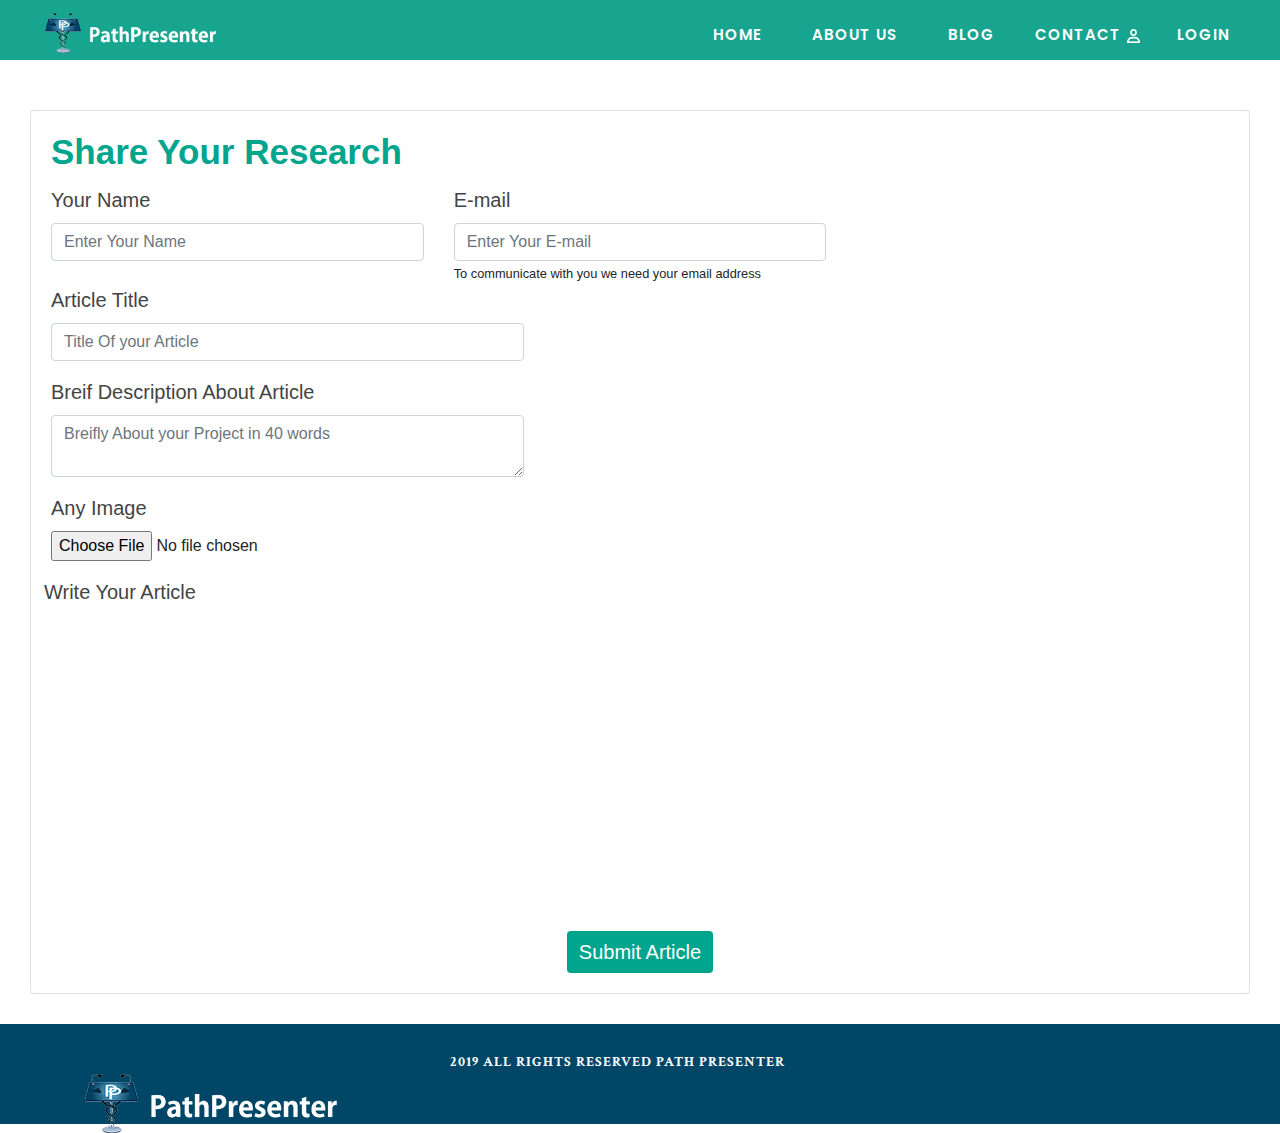
<file: blog.html>
<!DOCTYPE html>
<html lang="en">

<head>
    <meta charset="utf-8">
    <meta name="viewport" content="width=device-width, initial-scale=1, shrink-to-fit=no">
    <meta name="description" content="">
    <meta name="author" content="">
    <title>Blog</title>
    <link rel="shortcut icon" href="img/fave.png">
    <link rel="stylesheet" href="./css/slider.min.css">
    <!-- Bootstrap core CSS -->

    <link href="css/bootstrap.min.css" rel="stylesheet">
    <!-- Custom styles for this template -->
    <link href="css/icons.css" rel="stylesheet">
    <link href="css/custom.css" rel="stylesheet">
    <link href="css/slick.css" rel="stylesheet">
    <link href="css/animate.min.css" rel="stylesheet">
    <link href="css/owl.carousel.min.css" rel="stylesheet">
    <link rel="stylesheet" href="./css/blog.css">
    <!-- Quill text editor -->
    <link href="https://cdn.quilljs.com/1.3.6/quill.snow.css" rel="stylesheet">
</head>

<body>
    <div>
        <div class="pathpresenter">
            <header>
                <!-- Navigation -->
                <nav class="navbar navbar-expand-lg navbar-dark " id="mainNav">
                    <div class="container"> <a class="navbar-brand js-scroll-trigger" href="#page-top"><img src="img/brand.png"></a>
                        <button class="navbar-toggler navbar-toggler-right" type="button" data-toggle="collapse"
                            data-target="#navbarResponsive" aria-controls="navbarResponsive" aria-expanded="false"
                            aria-label="Toggle navigation"> <i class="icofont-navigation-menu"></i> </button>
                        <div class="collapse navbar-collapse" id="navbarResponsive">
                            <ul class="navbar-nav text-uppercase ml-auto">
                                <li class="nav-item"> <a href="#" class="nav-item  nav-link">HOME</a></li>
                                <li class="nav-item"><a href="#" class="nav-item  nav-link">About Us</a> </li>
                                <li class="nav-item"><a href="./blog.html" class="nav-item  nav-link">Blog</a> </li>
                                <li class="nav-item"> <a href="#" class="nav-item  nav-link">Contact</a></li>
                                <li class="nav-item"> <a href="#" class="nav item  nav-link" data-toggle="modal"
                                        data-target="#login">login </a></li>
                            </ul>
                        </div>
                    </div>
                </nav>

                <!-- Header -->
            </header>
        </div>
        <!--- artcles display-->
        <div class="display row no-gutters" id="articles">

        </div>

        <div class="blog">
            <div class="card">
                <div class="card-body">
                    <h5 class="card-title">Share Your Research</h5>
                    <form class="row" name='article' id="article" onsubmit=" event.preventDefault()  ; return  validateArticle();">

                        <div class="col-4">
                            <label for="AuthorName">Your Name</label>
                            <input class="form-control" name='aname' id="AuthorName" type="text" placeholder="Enter Your Name" />
                        </div>
                        <div class="col-4">
                            <label for="">E-mail </label>
                            <input class="form-control" name="email" type="Email" placeholder="Enter Your E-mail" />
                            <small>To communicate with you we need your email address</small>
                        </div>
                        <div class="w-100 col-5 ">
                            <label for="">Article Title </label>
                            <input class="form-control" name="title" type="text" placeholder="Title Of your Article" />
                        </div>
                        <div class="w-100">
                            <div class="col-5 mt-3">
                                <label for="breif-description">Breif Description About Article</label>
                                <textarea class="form-control" name="breifd" id="breif-description" type="text"
                                    placeholder="Breifly About your Project in 40 words"></textarea>
                            </div>
                            <div class="col-5 mt-3">
                                <label for="exampleFormControlFile1">Any Image</label>
                                <input type="file" name="file" class="form-control-file" id="exampleFormControlFile1">
                            </div>
                        </div>
                        <div class="w-100 mt-3 ml-2">
                            <label for="textareacontent" id='textarea-heading'> Write Your Article </label>
                            <div id="editor">

                            </div>
                        </div>
                        <div class="w-100 mt-3 text-center">
                            <button class="btn btn-primary" id="card-button" href="#" data-toggle="modal" data-target="#submissionModal">Submit
                                Article</button>
                        </div>

                    </form>
 <!-- Radiology viewer and PP Viewer skype images-->
                </div>
            </div>
        </div>
        <div class="footer">
            <div class="container">
                <div class="row">
                    <div class="col-md-12 col-lg-4">
                        <div class="footer-log-left"> <a href=""> <img src="img/footer-logo.png"></a> </div>
                    </div>
                    <div class="col-8">
                        <div>
                            <h6 class="declaration">2019 ALL RIGHTS RESERVED PATH PRESENTER </h6>
                        </div>
                    </div>
                </div>
            </div>
        </div>

        <!-- Modal -->
        <div class="modal fade" id="submissionModal" tabindex="-1" role="dialog" aria-labelledby="exampleModalLabel"
            aria-hidden="true">
            <div class="modal-dialog" role="document">
                <div class="modal-content">
                    <div class="modal-header">
                        <h5 class="modal-title" id="exampleModalLabel">Congratulation! </h5>
                    </div>
                    <div class="modal-body">
                        <p>Your Article is under review. Once review is completed, your article get posted and you get
                            a e-mail confirming the same!
                        </p>
                    </div>
                    <div class="modal-footer">
                        <button type="button" id="submit" class="btn btn-secondary" data-dismiss="modal">Okay!</button>
                    </div>
                </div>
            </div>
        </div>


        <script src="js/jquery.min.js"></script>
        <script src="js/bootstrap.bundle.min.js"></script>
        <!-- Custom scripts for this template -->
        <script src="./js/blog.js"></script>
        <!-- Include the Quill library -->
        <script src="https://cdn.quilljs.com/1.3.6/quill.js"></script>
        <!-- Initialize Quill editor -->
        <script>
            var quill = new Quill('#editor', {
                modules: {
                    toolbar: [
                        [{
                            header: [1, 2, false]
                        }],
                        ['bold', 'italic', 'underline'],
                        ['image', 'code-block'],

                    ]
                },
                theme: 'snow'
            });
        </script>
</body>

</html>
</file>
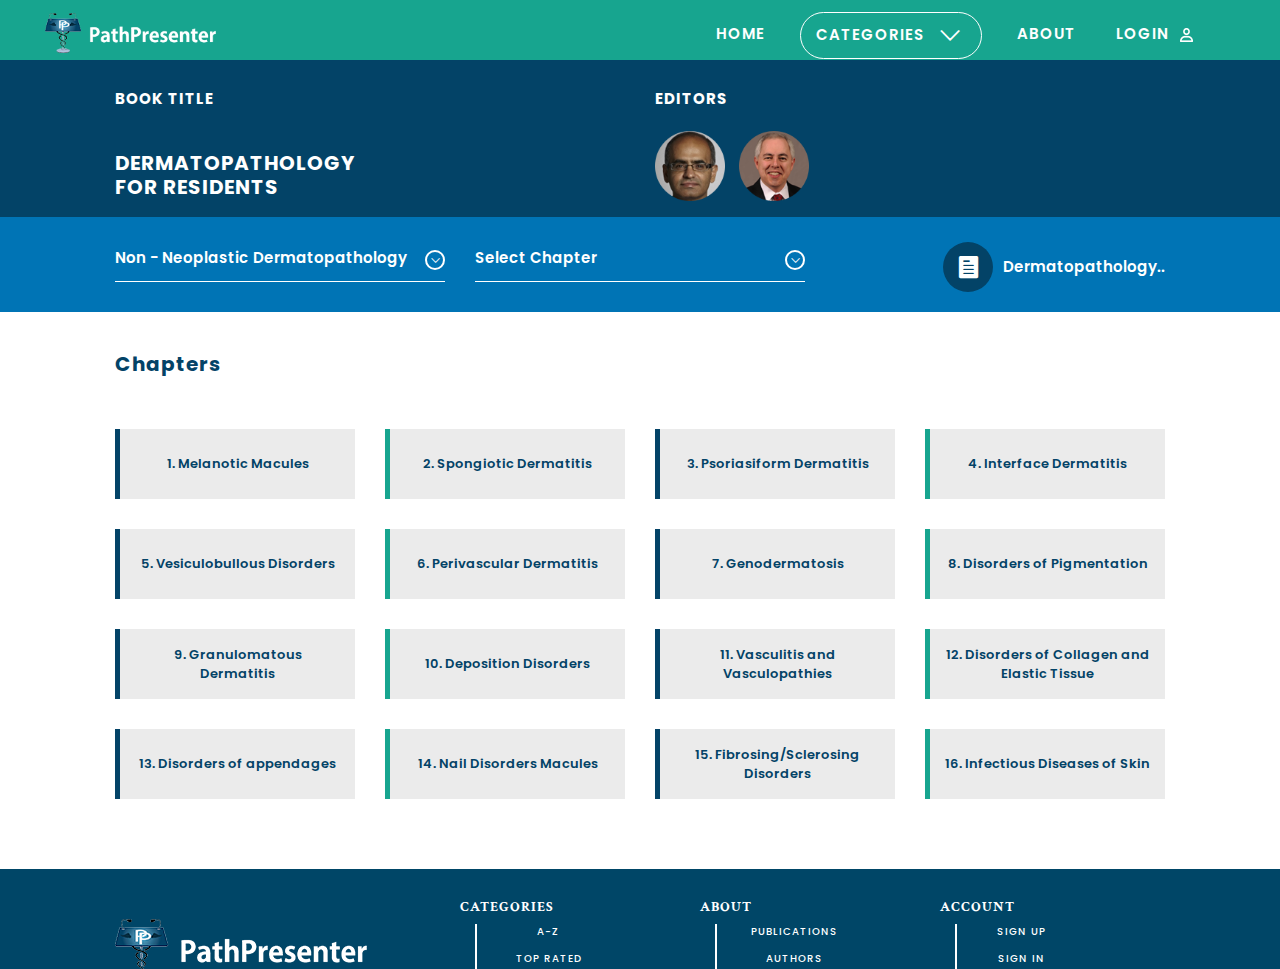
<file: path-presenter-chapter.html>
<!DOCTYPE html>
<html lang="en">
<head>
<meta charset="utf-8">
<meta name="viewport" content="width=device-width, initial-scale=1, shrink-to-fit=no">
<meta name="description" content="">
<meta name="author" content="">
<title>PathPresenter</title>
<link rel="shortcut icon" href="img/fave.png" >

<!-- Bootstrap core CSS -->
<link rel="stylesheet" href="https://use.fontawesome.com/releases/v5.6.3/css/all.css" integrity="sha384-UHRtZLI+pbxtHCWp1t77Bi1L4ZtiqrqD80Kn4Z8NTSRyMA2Fd33n5dQ8lWUE00s/" crossorigin="anonymous">
<link href="css/bootstrap.min.css" rel="stylesheet">
<!-- Custom styles for this template -->
<link href="css/icons.css" rel="stylesheet">
<link href="css/custom.css" rel="stylesheet">
<link href="css/slick.css" rel="stylesheet">
<link href="css/animate.min.css" rel="stylesheet">
<link href="css/owl.carousel.min.css" rel="stylesheet">
<link href="css/select.css" rel="stylesheet">
</head>

<body>
<div class="pathpresenter">
  <header> 
    <!-- Navigation -->
    <nav class="navbar navbar-expand-lg navbar-dark " id="mainNav">
      <div class="container"> <a class="navbar-brand js-scroll-trigger" href="#page-top"><img src="img/brand.png"></a>
        <button class="navbar-toggler navbar-toggler-right" type="button" data-toggle="collapse" data-target="#navbarResponsive" aria-controls="navbarResponsive" aria-expanded="false" aria-label="Toggle navigation"> <i class="icofont-navigation-menu"></i> </button>
        <div class="collapse navbar-collapse" id="navbarResponsive">
          <ul class="navbar-nav text-uppercase ml-auto">
            <li class="nav-item"> <a href="#" class="nav-item  nav-link">HOME</a></li>
            <li class="nav-item dropdown"> <a href="#" class="nav-link dropdown-toggle " id="navbarDropdown" role="button" data-toggle="dropdown" aria-haspopup="true" aria-expanded="false">Categories</a>
              <div class="dropdown-menu" aria-labelledby="navbarDropdown"> <a href="#" class="dropdown-item">Divisão Militar</a> <a href="#" class="dropdown-item">Divisão Cor</a> <a href="#" class="dropdown-item">Aplicações </a> </div>
            </li>
            <li class="nav-item"> <a href="#" class="nav-item  nav-link">about</a></li>
            <li class="nav-item"> <a href="#" class="nav item  nav-link" data-toggle="modal" data-target="#login">login </a></li>
            <li class="nav-item"> <a href="#" class="nav item  nav-link">
              <div class="search-box">
                <input type="text" placeholder="Search" class="input">
                <div class="btn"> <i class="fa fa-search" aria-hidden="true"></i> </div>
              </div>
              </a></li>
          </ul>
        </div>
      </div>
    </nav>
    
    <!-- Header --> 
  </header>
  
  <!-- subhead -->
  <div class="inner-banner ">
    <div class="container">
      <div class="row">
        <div class="col-md-6 col-sm-6 ">
          <h6> BOOK TITLE </h6>
          <h3> Dermatopathology <br>
            for Residents </h3>
        </div>
        <div class="col-md-6 col-sm-6 ">
          <h6> EDITORS </h6>
          <div class="path-presents-auther"> <a href=""> <img src="img/auther1.png"></a> <a href=""> <img src="img/auther2.png"></a> </div>
        </div>
      </div>
    </div>
  </div>
  <div class="editer-bx pading-top-25">
    <div class="container">
      <div class="row">
        <div class="col-md-4 col-sm-6 "> 
          <!-- subhead    <div class="dropdown search">
        <button class="btn btn-default dropdown-toggle" type="button" id="menu1" data-toggle="dropdown">Tutorials
          <span class="caret"></span></button>
        <ul class="dropdown-menu" role="menu" aria-labelledby="menu1">
          <li role="presentation"><a role="menuitem" tabindex="-1" href="#">HTML</a></li>
          <li role="presentation"><a role="menuitem" tabindex="-1" href="#">CSS</a></li>
          <li role="presentation"><a role="menuitem" tabindex="-1" href="#">JavaScript</a></li>
          <li role="presentation" class="divider"></li>
          <li role="presentation"><a role="menuitem" tabindex="-1" href="#">About Us</a></li>
        </ul>
      </div> -->
          <select id="mounth">
            <option value="hide">Non - Neoplastic Dermatopathology</option>
            <option value="january" rel="icon-temperature">January</option>
            <option value="february">February</option>
            <option value="march">March</option>
            <option value="april">April</option>
          </select>
        </div>
        <div class="col-md-4 col-sm-6  "> 
          <!-- subhead    <div class="b-select-wrap">
          <select class="form-control b-select">
            <option>Gender</option>
            <option>Male</option>
            <option>Female</option>
          </select>
        </div> -->
          <select id="mounth">
            <option value="hide">Select Chapter</option>
            <option value="january" rel="icon-temperature">January</option>
            <option value="february">February</option>
            <option value="march">March</option>
            <option value="april">April</option>
          </select>
        </div>
        <div class="col-md-4 col-sm-12  ">
          <div class="download-bk"> <a href="#" data-toggle="modal" data-target="#largeModal"> <i class="icofont-page"></i> Dermatopathology.. </a> </div>
        </div>
      </div>
    </div>
  </div>
  <div class="path-presents-chapter">
    <div class="container">
      <div class="row  ">
        <div class="col-md-6 col-sm-6 col-8">
          <h4> Chapters </h4>
        </div>
        <div class="col-md-6 col-sm-6 col-4">
          <div class="grid-views"> <a href=""> <i class="fas fa-bars"></i></a> <a href=""> <i class="fas fa-th"></i></a> </div>
        </div>
        <div class="chapter-box">
          <ul>
            <li class="col-md-3 col-sm-4 col-6"> <a href=""> 1. Melanotic Macules </a></li>
            <li class="col-md-3 col-sm-4 col-6"> <a href=""> 2. Spongiotic Dermatitis </a></li>
            <li class="col-md-3 col-sm-4 col-6"> <a href=""> 3. Psoriasiform Dermatitis </a></li>
            <li class="col-md-3 col-sm-4 col-6"> <a href=""> 4. Interface Dermatitis </a></li>
            <li class="col-md-3 col-sm-4 col-6"> <a href=""> 5. Vesiculobullous Disorders </a></li>
            <li class="col-md-3 col-sm-4 col-6"> <a href=""> 6. Perivascular Dermatitis </a></li>
            <li class="col-md-3 col-sm-4 col-6"> <a href=""> 7. Genodermatosis </a></li>
            <li class="col-md-3 col-sm-4 col-6"> <a href=""> 8. Disorders of Pigmentation </a></li>
            <li class="col-md-3 col-sm-4 col-6"> <a href=""> 9. Granulomatous Dermatitis </a></li>
            <li class="col-md-3 col-sm-4 col-6"> <a href=""> 10. Deposition Disorders </a></li>
            <li class="col-md-3 col-sm-4 col-6"> <a href=""> 11. Vasculitis and Vasculopathies </a></li>
            <li class="col-md-3 col-sm-4 col-6"> <a href=""> 12. Disorders of Collagen 
              and Elastic Tissue </a></li>
            <li class="col-md-3 col-sm-4 col-6"> <a href=""> 13. Disorders of appendages </a></li>
            <li class="col-md-3 col-sm-4 col-6"> <a href=""> 14. Nail Disorders Macules </a></li>
            <li class="col-md-3 col-sm-4 col-6"> <a href=""> 15. Fibrosing/Sclerosing 
              Disorders</a></li>
            <li class="col-md-3 col-sm-4 col-6"> <a href=""> 16. Infectious Diseases of Skin </a></li>
          </ul>
        </div>
      </div>
    </div>
  </div>
  
  <!-- large modal -->
  <div class="modal fade " id="largeModal" tabindex="-1" role="dialog" aria-labelledby="basicModal" aria-hidden="true">
    <div class="modal-dialog modal-lg  ">
      <div class="modal-content custom-sty">
        <div class="path-presents-popup">
          <div class="modal-header">
            <button type="button" class="close" data-dismiss="modal" aria-label="Close"> <span aria-hidden="true"><i class="icofont-close-circled"></i></span> </button>
            <div class="popup-flex-tp">
              <h2> <img src="img/auther1.png"> Dermatopathology for Residents <br>
                by Raj </h2>
            </div>
          </div>
          <div class="popup-search">
            <div class="input-group stylish-input-group">
              <input type="text" class="form-control"  placeholder="Search" >
              <span class="input-group-addon">
              <button type="submit"> <span class="icofont-search-1"></span> </button>
              </span> </div>
          </div>
          <div class="panel-group" id="accordion" role="tablist" aria-multiselectable="true">
            <div class="panel panel-default">
              <div class="panel-heading" role="tab" id="headingOne">
                <h4 class="panel-title"> <a role="button" data-toggle="collapse" data-parent="#accordion" href="#collapseOne" aria-expanded="true" aria-controls="collapseOne"> <i class="icofont-plus"></i> Non-Neoplastic Dermatopathology </a> <a href="" class="external-link"> <span class="icofont-external-link"> </span></a> </h4>
              </div>
              <div id="collapseOne" class="panel-collapse collapse show" role="tabpanel" aria-labelledby="headingOne">
                <div class="panel-body">
                  <ul>
                    <li> <a href=""> fgsrgregre </a></li>
                    <li> <a href=""> 2. Interface Dermatitis</a></li>
                    <li> <a href=""> 3. Vesiculobullous Disorders</a></li>
                    <li> <a href=""> 4. Perivascular Dermatitis</a></li>
                  </ul>
                </div>
              </div>
            </div>
            <div class="panel panel-default">
              <div class="panel-heading" role="tab" id="headingTwo">
                <h4 class="panel-title"> <a class="collapsed" role="button" data-toggle="collapse" data-parent="#accordion" href="#collapseTwo" aria-expanded="false" aria-controls="collapseTwo"> <i class="icofont-plus"></i> Neoplastic Dermatopathology </a> <a href="" class="external-link"> <span class="icofont-external-link"> </span></a> </h4>
              </div>
              <div id="collapseTwo" class="panel-collapse collapse" role="tabpanel" aria-labelledby="headingTwo">
                <div class="panel-body">
                  <ul>
                    <li> <a href=""> fgsrgregre </a></li>
                    <li> <a href=""> 2. Interface Dermatitis</a></li>
                    <li> <a href=""> 3. Vesiculobullous Disorders</a></li>
                    <li> <a href=""> 4. Perivascular Dermatitis</a></li>
                  </ul>
                </div>
              </div>
            </div>
          </div>
          <!-- panel-group --> 
          
        </div>
      </div>
    </div>
  </div>
  
  <!-- subhead --> 
  
  <!-- footer start -->
  <div class="footer">
    <div class="container">
      <div class="row">
        <div class="col-md-12 col-lg-4">
          <div class="footer-log-left"> <a href=""> <img src="img/footer-logo.png"></a> </div>
        </div>
        <div class="col-md-12 col-lg-8">
          <div class="row">
            <div class="col-md-4 col-sm-4">
              <h6> Categories</h6>
              <ul>
                <li> <a href=""> A-Z </a> </li>
                <li> <a href=""> Top rated</a> </li>
                <li> <a href=""> Featured</a> </li>
                <li> <a href=""> REcommandations</a> </li>
              </ul>
            </div>
            <div class="col-md-4 col-sm-4">
              <h6> ABOUT </h6>
              <ul>
                <li> <a href=""> Publications</a> </li>
                <li> <a href=""> AUTHORS </a> </li>
                <li> <a href="">Privacy POlicy </a> </li>
                <li> <a href=""> Terms & Conditions </a> </li>
              </ul>
            </div>
            <div class="col-md-4 col-sm-4">
              <h6> Account</h6>
              <ul>
                <li> <a href=""> SIGN UP </a> </li>
                <li> <a href=""> SIGN IN </a> </li>
                <li> <a href=""> HELP</a> </li>
                <li> <a href=""> RCustomer Care</a> </li>
              </ul>
            </div>
            <div class="col-md-12">
              <div class="reserved">
                <p> 2018 all rights reserved path presenter </p>
                <a href="" id="backtotop"> BAck to home <i class="icofont-simple-up"></i> </a> </div>
            </div>
          </div>
        </div>
      </div>
    </div>
  </div>
  
  <!-- large modal login-->
  <div class="modal fade login " id="login" tabindex="-1" role="dialog" aria-labelledby="basicModal" aria-hidden="true">
    <div class="modal-dialog modal-lg  ">
      <div class="modal-dialog modal-lg login-outer  ">
        <div class="modal-content">
          <div class="row">
            <div class="col-md-5 left-login">
              <h2> Login</h2>
              <p> Get Bonus <br>
                Subscription <br>
                With Premium.</p>
            </div>
            <div class="col-md-7 log-in-white">
              <div class="login-form-s">
                <form>
                  <div class="group">
                    <input type="text">
                    <span class="highlight"></span><span class="bar"></span>
                    <label>Enter Email/ Mobile number</label>
                  </div>
                  <div class="group">
                    <input type="email">
                    <span class="highlight"></span><span class="bar"></span>
                    <label>Enter Password</label>
                    <a class="forgot-pass" href="#"> Forgot? </a> </div>
                  <button type="button" class="button buttonBlue"> Login </button>
                  <a href="" class="sign-up"> New to PathPresenter ? Sign up </a>
                </form>
              </div>
              <h3> Login with social media</h3>
              <div class="omb_socialButtons"> <a href="#" class="btn btn-lg btn-block omb_btn-facebook"> <i class="icofont-facebook"></i> <span class="hidden-xs">Facebook</span> </a> <a href="#" class="btn btn-lg btn-block omb_btn-twitter"> <i class="icofont-twitter"></i> <span class="hidden-xs">Twitter</span> </a> <a href="#" class="btn btn-lg btn-block omb_btn-google"> <i class="icofont-google-plus"></i> <span class="hidden-xs">Google+</span> </a> </div>
            </div>
          </div>
        </div>
      </div>
    </div>
  </div>
  
  <!-- maindiv-close --> 
</div>
<!-- maindiv-close --> 
<!-- Bootstrap core JavaScript --> 
<script src="js/jquery.min.js"></script> 
<script src="js/bootstrap.bundle.min.js"></script> 
<!-- Custom scripts for this template --> 

<script src="js/slick.min.js"></script> 
<script src="js/slick-animation.min.js"></script> 
<script src="js/owl.carousel.min.js"></script> 
<script src="js/custom.js"></script>
</body>
</html>
</file>
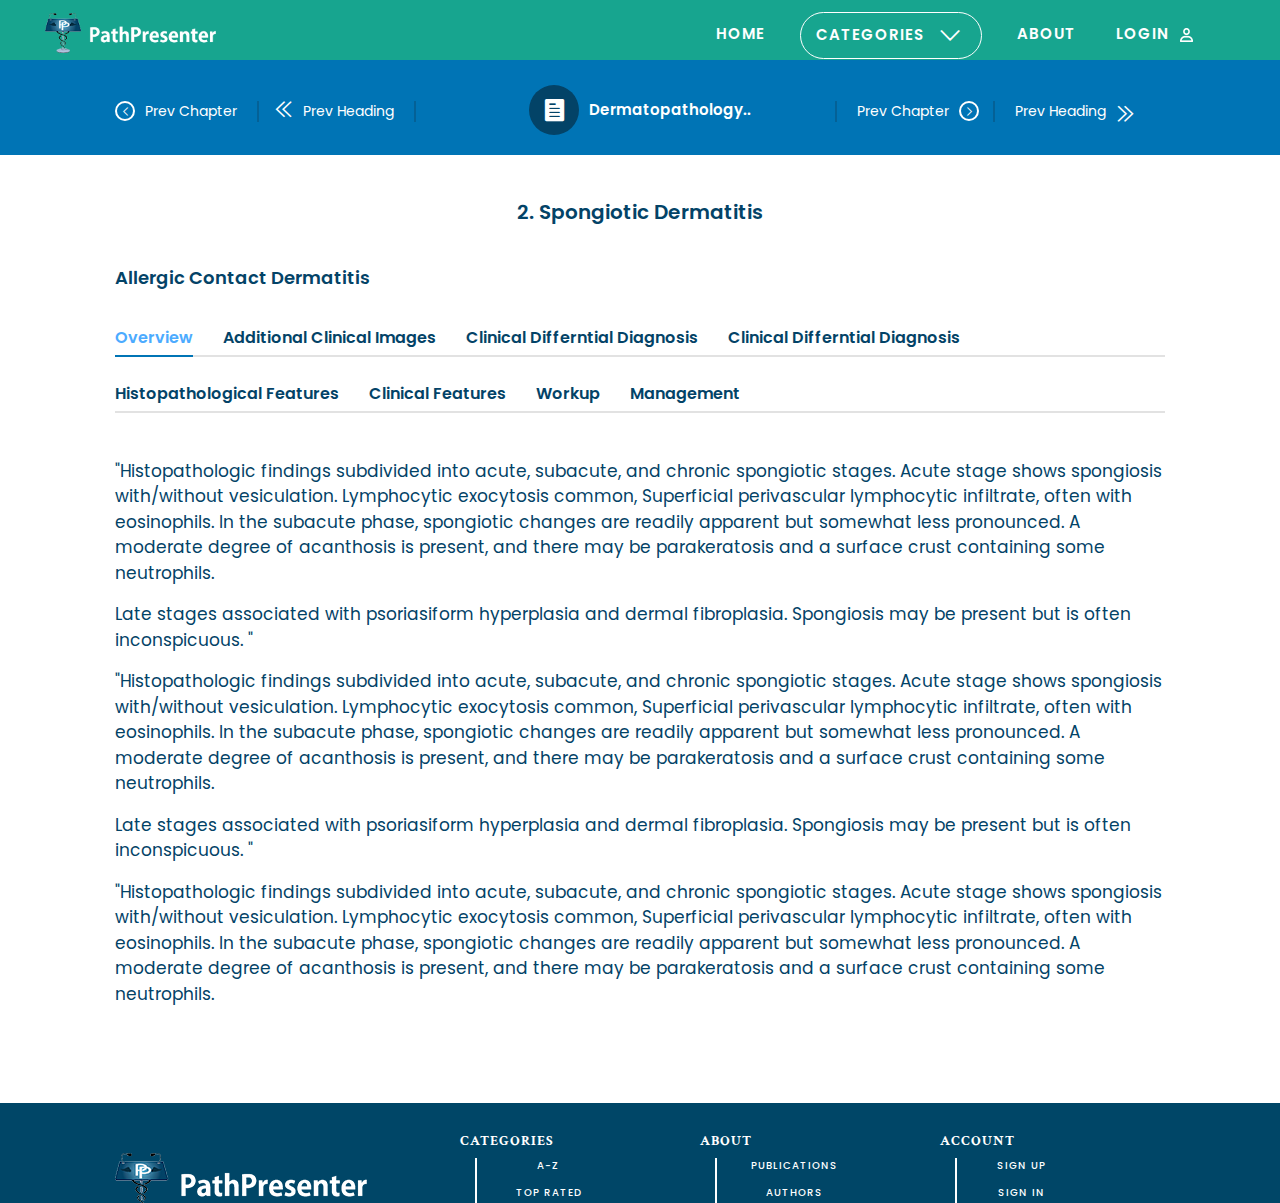
<file: path-resenter-details.html>
<!DOCTYPE html>
<html lang="en">
<head>
<meta charset="utf-8">
<meta name="viewport" content="width=device-width, initial-scale=1, shrink-to-fit=no">
<meta name="description" content="">
<meta name="author" content="">
<title>PathPresenter</title>
<link rel="shortcut icon" href="img/fave.png" >

<!-- Bootstrap core CSS -->
<link rel="stylesheet" href="https://use.fontawesome.com/releases/v5.6.3/css/all.css" integrity="sha384-UHRtZLI+pbxtHCWp1t77Bi1L4ZtiqrqD80Kn4Z8NTSRyMA2Fd33n5dQ8lWUE00s/" crossorigin="anonymous">
<link href="css/bootstrap.min.css" rel="stylesheet">
<!-- Custom styles for this template -->
<link href="css/icons.css" rel="stylesheet">
<link href="css/custom.css" rel="stylesheet">
<link href="css/slick.css" rel="stylesheet">
<link href="css/animate.min.css" rel="stylesheet">
<link href="css/owl.carousel.min.css" rel="stylesheet">
<link href="css/select.css" rel="stylesheet">
</head>

<body>
<div class="pathpresenter">
  <header> 
    <!-- Navigation -->
    <nav class="navbar navbar-expand-lg navbar-dark " id="mainNav">
      <div class="container"> <a class="navbar-brand js-scroll-trigger" href="#page-top"><img src="img/brand.png"></a>
        <button class="navbar-toggler navbar-toggler-right" type="button" data-toggle="collapse" data-target="#navbarResponsive" aria-controls="navbarResponsive" aria-expanded="false" aria-label="Toggle navigation"> <i class="icofont-navigation-menu"></i> </button>
        <div class="collapse navbar-collapse" id="navbarResponsive">
          <ul class="navbar-nav text-uppercase ml-auto">
            <li class="nav-item"> <a href="#" class="nav-item  nav-link">HOME</a></li>
            <li class="nav-item dropdown"> <a href="#" class="nav-link dropdown-toggle " id="navbarDropdown" role="button" data-toggle="dropdown" aria-haspopup="true" aria-expanded="false">Categories</a>
              <div class="dropdown-menu" aria-labelledby="navbarDropdown"> <a href="#" class="dropdown-item">Divisão Militar</a> <a href="#" class="dropdown-item">Divisão Cor</a> <a href="#" class="dropdown-item">Aplicações </a> </div>
            </li>
            <li class="nav-item"> <a href="#" class="nav-item  nav-link">about</a></li>
            <li class="nav-item"> <a href="#" class="nav item  nav-link" data-toggle="modal" data-target="#login">login </a></li>
            <li class="nav-item"> <a href="#" class="nav item  nav-link">
              <div class="search-box">
                <input type="text" placeholder="Search" class="input">
                <div class="btn"> <i class="fa fa-search" aria-hidden="true"></i> </div>
              </div>
              </a></li>
          </ul>
        </div>
      </div>
    </nav>
    
    <!-- Header --> 
  </header>
  <div class="editer-bx p-p-d pading-top-25">
    <div class="container">
      <div class="row">
        <div class="col-md-4 col-sm-12  ">
          <div class="prevnext">
            <ul>
              <li > <a href="" class="next-arw"> Prev Chapter </a></li>
              <li > <a href="" class="next-arw-two"> Prev Heading </a></li>
            </ul>
          </div>
        </div>
        <div class="col-md-4 col-sm-12  ">
          <div class="download-bk center"> <a href="#" data-toggle="modal" data-target="#largeModal"> <i class="icofont-page"></i> Dermatopathology.. </a> </div>
        </div>
        <div class="col-md-4 col-sm-12  ">
          <div class="prevnext right">
            <ul>
              <li > <a href="" class="next-arw"> Prev Chapter </a></li>
              <li > <a href="" class="next-arw-two"> Prev Heading </a></li>
            </ul>
          </div>
        </div>
      </div>
    </div>
  </div>
  <div class="path-presents-cdetails">
    <div class="container">
      <div class="row  ">
        <div class="col-md-12">
          <h4> 2. Spongiotic Dermatitis</h4>
          <h5> Allergic Contact Dermatitis </h5>
        </div>
        <div class="tabs-chapters">
          <div class="col-md-12">
            <ul class="nav nav-pills mb-3" id="pills-tab" role="tablist">
              <li class="nav-item"> <a class="nav-link active" id="showall-tab" data-toggle="pill" href="#showall" role="tab" aria-controls="showall" aria-selected="true">Overview</a> </li>
              <li class="nav-item"> <a class="nav-link" id="Cars-tab" data-toggle="pill" href="#Cars" role="tab" aria-controls="Cars" aria-selected="false"> Additional Clinical Images </a> </li>
              <li class="nav-item"> <a class="nav-link" id="City-tab" data-toggle="pill" href="#City" role="tab" aria-controls="City" aria-selected="false">Clinical Differntial Diagnosis</a> </li>
              <li class="nav-item"> <a class="nav-link" id="City-tab" data-toggle="pill" href="#City2" role="tab" aria-controls="City" aria-selected="false">Clinical Differntial Diagnosis</a> </li>
            </ul>
            <ul class="nav nav-pills mb-3" id="pills-tab" role="tablist">
              <li class="nav-item"> <a class="nav-link" id="Cars-tab" data-toggle="pill" href="#Cars" role="tab" aria-controls="Cars" aria-selected="false"> Histopathological Features </a> </li>
              <li class="nav-item"> <a class="nav-link" id="City-tab" data-toggle="pill" href="#City" role="tab" aria-controls="City" aria-selected="false">Clinical Features</a> </li>
              <li class="nav-item"> <a class="nav-link" id="City-tab" data-toggle="pill" href="#City2" role="tab" aria-controls="City" aria-selected="false">Workup</a> </li>
              <li class="nav-item"> <a class="nav-link" id="City-tab" data-toggle="pill" href="#City2" role="tab" aria-controls="City" aria-selected="false">Management</a> </li>
            </ul>
          </div>
          <div class="tab-content" id="pills-tabContent">
            <div class="tab-pane fade show active" id="showall" role="tabpanel" aria-labelledby="showall-tab">
              <div class=" col-md-12">
                <p> "Histopathologic findings subdivided into acute, subacute, and chronic spongiotic stages. Acute stage shows spongiosis with/without vesiculation. Lymphocytic exocytosis common, Superficial perivascular lymphocytic infiltrate, often with eosinophils. In the subacute phase, spongiotic changes are readily apparent but somewhat less pronounced. A moderate degree of acanthosis is present, and there may be parakeratosis and a surface crust containing some neutrophils.</p>
                <p>Late stages associated with psoriasiform hyperplasia and dermal fibroplasia. Spongiosis may be present but is often inconspicuous. "</p>
                <p>"Histopathologic findings subdivided into acute, subacute, and chronic spongiotic stages. Acute stage shows spongiosis with/without vesiculation. Lymphocytic exocytosis common, Superficial perivascular lymphocytic infiltrate, often with eosinophils. In the subacute phase, spongiotic changes are readily apparent but somewhat less pronounced. A moderate degree of acanthosis is present, and there may be parakeratosis and a surface crust containing some neutrophils.</p>
                <p>Late stages associated with psoriasiform hyperplasia and dermal fibroplasia. Spongiosis may be present but is often inconspicuous. " </p>
              </div>
              <div class=" col-md-12">
                <p> "Histopathologic findings subdivided into acute, subacute, and chronic spongiotic stages. Acute stage shows spongiosis with/without vesiculation. Lymphocytic exocytosis common, Superficial perivascular lymphocytic infiltrate, often with eosinophils. In the subacute phase, spongiotic changes are readily apparent but somewhat less pronounced. A moderate degree of acanthosis is present, and there may be parakeratosis and a surface crust containing some neutrophils.</p>
              </div>
            </div>
            <div class="tab-pane fade" id="Cars" role="tabpanel" aria-labelledby="Cars-tab">
              <div class=" col-md-12">
                <p> "Histopathologic findings subdivided into acute, subacute, and chronic spongiotic stages. Acute stage shows spongiosis with/without vesiculation. Lymphocytic exocytosis common, Superficial perivascular lymphocytic infiltrate, often with eosinophils. In the subacute phase, spongiotic changes are readily apparent but somewhat less pronounced. A moderate degree of acanthosis is present, and there may be parakeratosis and a surface crust containing some neutrophils.</p>
              </div>
            </div>
            <div class="tab-pane fade" id="City" role="tabpanel" aria-labelledby="City-tab">
              <div class=" col-md-12">
                <p> "Histopathologic findings subdivided into acute, subacute, and chronic spongiotic stages. Acute stage shows spongiosis with/without vesiculation. Lymphocytic exocytosis common, Superficial perivascular lymphocytic infiltrate, often with eosinophils. In the subacute phase, spongiotic changes are readily apparent but somewhat less pronounced. A moderate degree of acanthosis is present, and there may be parakeratosis and a surface crust containing some neutrophils.</p>
              </div>
            </div>
            <div class="tab-pane fade" id="City2" role="tabpanel" aria-labelledby="City-tab">
              <div class=" col-md-12">
                <p> "Histopathologic findings subdivided into acute, subacute, and chronic spongiotic stages. Acute stage shows spongiosis with/without vesiculation. Lymphocytic exocytosis common, Superficial perivascular lymphocytic infiltrate, often with eosinophils. In the subacute phase, spongiotic changes are readily apparent but somewhat less pronounced. A moderate degree of acanthosis is present, and there may be parakeratosis and a surface crust containing some neutrophils.</p>
              </div>
            </div>
          </div>
        </div>
      </div>
    </div>
  </div>
  
  <!-- large modal -->
  <div class="modal fade " id="largeModal" tabindex="-1" role="dialog" aria-labelledby="basicModal" aria-hidden="true">
    <div class="modal-dialog modal-lg  ">
      <div class="modal-content custom-sty">
        <div class="path-presents-popup">
          <div class="modal-header">
            <button type="button" class="close" data-dismiss="modal" aria-label="Close"> <span aria-hidden="true"><i class="icofont-close-circled"></i></span> </button>
            <div class="popup-flex-tp">
              <h2> <img src="img/auther1.png"> Dermatopathology for Residents <br>
                by Raj </h2>
            </div>
          </div>
          <div class="popup-search">
            <div class="input-group stylish-input-group">
              <input type="text" class="form-control"  placeholder="Search" >
              <span class="input-group-addon">
              <button type="submit"> <span class="icofont-search-1"></span> </button>
              </span> </div>
          </div>
          <div class="panel-group" id="accordion" role="tablist" aria-multiselectable="true">
            <div class="panel panel-default">
              <div class="panel-heading" role="tab" id="headingOne">
                <h4 class="panel-title"> <a role="button" data-toggle="collapse" data-parent="#accordion" href="#collapseOne" aria-expanded="true" aria-controls="collapseOne"> <i class="icofont-plus"></i> Non-Neoplastic Dermatopathology </a> <a href="" class="external-link"> <span class="icofont-external-link"> </span></a> </h4>
              </div>
              <div id="collapseOne" class="panel-collapse collapse show" role="tabpanel" aria-labelledby="headingOne">
                <div class="panel-body">
                  <ul>
                    <li> <a href=""> fgsrgregre </a></li>
                    <li> <a href=""> 2. Interface Dermatitis</a></li>
                    <li> <a href=""> 3. Vesiculobullous Disorders</a></li>
                    <li> <a href=""> 4. Perivascular Dermatitis</a></li>
                  </ul>
                </div>
              </div>
            </div>
            <div class="panel panel-default">
              <div class="panel-heading" role="tab" id="headingTwo">
                <h4 class="panel-title"> <a class="collapsed" role="button" data-toggle="collapse" data-parent="#accordion" href="#collapseTwo" aria-expanded="false" aria-controls="collapseTwo"> <i class="icofont-plus"></i> Neoplastic Dermatopathology </a> <a href="" class="external-link"> <span class="icofont-external-link"> </span></a> </h4>
              </div>
              <div id="collapseTwo" class="panel-collapse collapse" role="tabpanel" aria-labelledby="headingTwo">
                <div class="panel-body">
                  <ul>
                    <li> <a href=""> fgsrgregre </a></li>
                    <li> <a href=""> 2. Interface Dermatitis</a></li>
                    <li> <a href=""> 3. Vesiculobullous Disorders</a></li>
                    <li> <a href=""> 4. Perivascular Dermatitis</a></li>
                  </ul>
                </div>
              </div>
            </div>
          </div>
          <!-- panel-group --> 
          
        </div>
      </div>
    </div>
  </div>
  
  <!-- subhead --> 
  
  <!-- footer start -->
  <div class="footer">
    <div class="container">
      <div class="row">
        <div class="col-md-12 col-lg-4">
          <div class="footer-log-left"> <a href=""> <img src="img/footer-logo.png"></a> </div>
        </div>
        <div class="col-md-12 col-lg-8">
          <div class="row">
            <div class="col-md-4 col-sm-4">
              <h6> Categories</h6>
              <ul>
                <li> <a href=""> A-Z </a> </li>
                <li> <a href=""> Top rated</a> </li>
                <li> <a href=""> Featured</a> </li>
                <li> <a href=""> REcommandations</a> </li>
              </ul>
            </div>
            <div class="col-md-4 col-sm-4">
              <h6> ABOUT </h6>
              <ul>
                <li> <a href=""> Publications</a> </li>
                <li> <a href=""> AUTHORS </a> </li>
                <li> <a href="">Privacy POlicy </a> </li>
                <li> <a href=""> Terms & Conditions </a> </li>
              </ul>
            </div>
            <div class="col-md-4 col-sm-4">
              <h6> Account</h6>
              <ul>
                <li> <a href=""> SIGN UP </a> </li>
                <li> <a href=""> SIGN IN </a> </li>
                <li> <a href=""> HELP</a> </li>
                <li> <a href=""> RCustomer Care</a> </li>
              </ul>
            </div>
            <div class="col-md-12">
              <div class="reserved">
                <p> 2018 all rights reserved path presenter </p>
                <a href="" id="backtotop"> BAck to home <i class="icofont-simple-up"></i> </a> </div>
            </div>
          </div>
        </div>
      </div>
    </div>
  </div>
  
  <!-- large modal login-->
  <div class="modal fade login " id="login" tabindex="-1" role="dialog" aria-labelledby="basicModal" aria-hidden="true">
    <div class="modal-dialog modal-lg  ">
      <div class="modal-dialog modal-lg login-outer  ">
        <div class="modal-content">
          <div class="row">
            <div class="col-md-5 left-login">
              <h2> Login</h2>
              <p> Get Bonus <br>
                Subscription <br>
                With Premium.</p>
            </div>
            <div class="col-md-7 log-in-white">
              <div class="login-form-s">
                <form>
                  <div class="group">
                    <input type="text">
                    <span class="highlight"></span><span class="bar"></span>
                    <label>Enter Email/ Mobile number</label>
                  </div>
                  <div class="group">
                    <input type="email">
                    <span class="highlight"></span><span class="bar"></span>
                    <label>Enter Password</label>
                    <a class="forgot-pass" href="#"> Forgot? </a> </div>
                  <button type="button" class="button buttonBlue"> Login </button>
                  <a href="" class="sign-up"> New to PathPresenter ? Sign up </a>
                </form>
              </div>
              <h3> Login with social media</h3>
              <div class="omb_socialButtons"> <a href="#" class="btn btn-lg btn-block omb_btn-facebook"> <i class="icofont-facebook"></i> <span class="hidden-xs">Facebook</span> </a> <a href="#" class="btn btn-lg btn-block omb_btn-twitter"> <i class="icofont-twitter"></i> <span class="hidden-xs">Twitter</span> </a> <a href="#" class="btn btn-lg btn-block omb_btn-google"> <i class="icofont-google-plus"></i> <span class="hidden-xs">Google+</span> </a> </div>
            </div>
          </div>
        </div>
      </div>
    </div>
  </div>
  
  <!-- maindiv-close --> 
</div>
<!-- maindiv-close --> 
<!-- Bootstrap core JavaScript --> 
<script src="js/jquery.min.js"></script> 
<script src="js/bootstrap.bundle.min.js"></script> 
<!-- Custom scripts for this template --> 

<script src="js/slick.min.js"></script> 
<script src="js/slick-animation.min.js"></script> 
<script src="js/owl.carousel.min.js"></script> 
<script src="js/custom.js"></script>
</body>
</html>
</file>
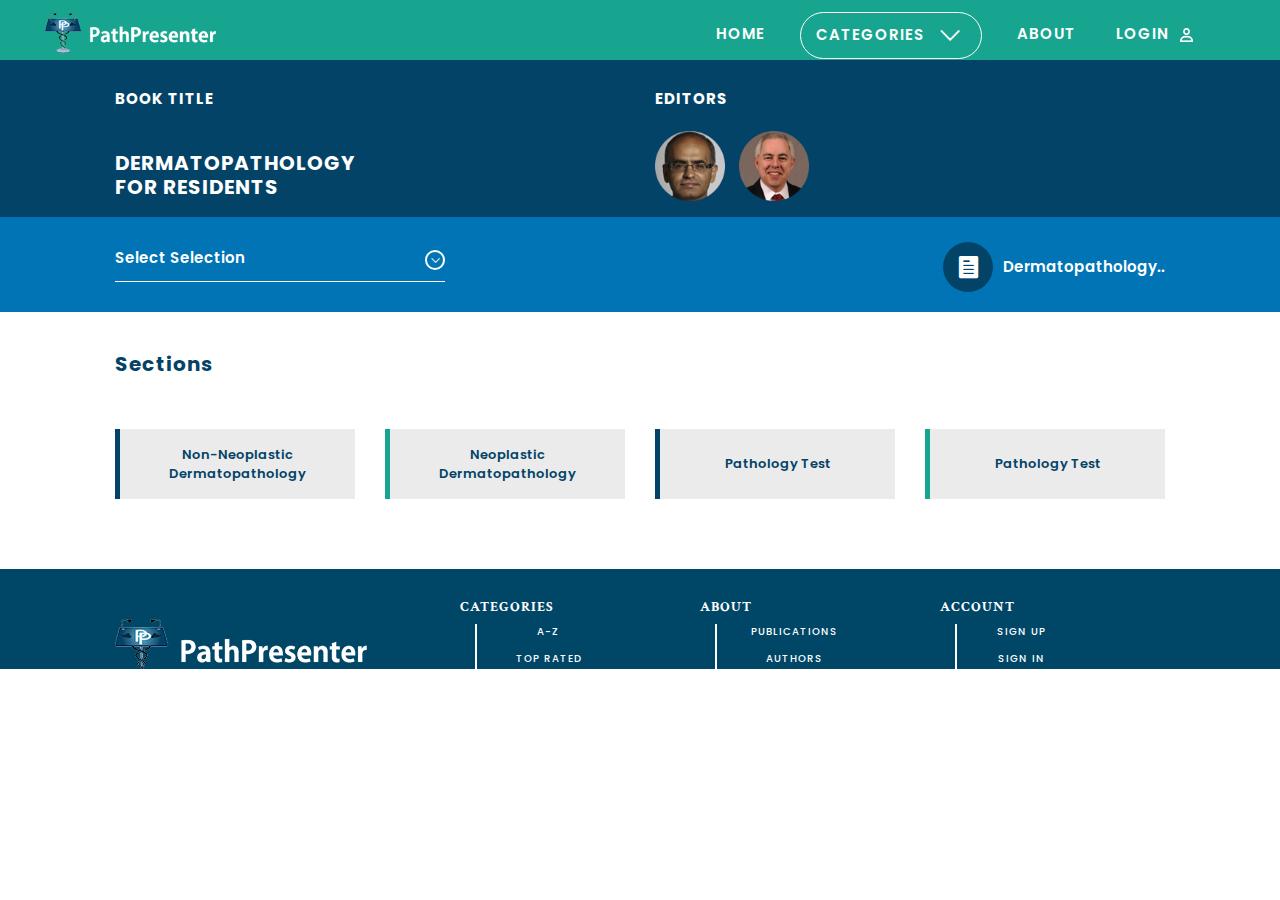
<file: sections-page.html>
<!DOCTYPE html>
<html lang="en">
<head>
<meta charset="utf-8">
<meta name="viewport" content="width=device-width, initial-scale=1, shrink-to-fit=no">
<meta name="description" content="">
<meta name="author" content="">
<title>PathPresenter</title>
<link rel="shortcut icon" href="img/fave.png" >

<!-- Bootstrap core CSS -->
<link rel="stylesheet" href="https://use.fontawesome.com/releases/v5.6.3/css/all.css" integrity="sha384-UHRtZLI+pbxtHCWp1t77Bi1L4ZtiqrqD80Kn4Z8NTSRyMA2Fd33n5dQ8lWUE00s/" crossorigin="anonymous">
<link href="css/bootstrap.min.css" rel="stylesheet">
<!-- Custom styles for this template -->
<link href="css/icons.css" rel="stylesheet">
<link href="css/custom.css" rel="stylesheet">
<link href="css/slick.css" rel="stylesheet">
<link href="css/animate.min.css" rel="stylesheet">
<link href="css/owl.carousel.min.css" rel="stylesheet">
<link href="css/select.css" rel="stylesheet">
</head>

<body>
<div class="pathpresenter">
  <header> 
    <!-- Navigation -->
    <nav class="navbar navbar-expand-lg navbar-dark " id="mainNav">
      <div class="container"> <a class="navbar-brand js-scroll-trigger" href="#page-top"><img src="img/brand.png"></a>
        <button class="navbar-toggler navbar-toggler-right" type="button" data-toggle="collapse" data-target="#navbarResponsive" aria-controls="navbarResponsive" aria-expanded="false" aria-label="Toggle navigation"> <i class="icofont-navigation-menu"></i> </button>
        <div class="collapse navbar-collapse" id="navbarResponsive">
          <ul class="navbar-nav text-uppercase ml-auto">
            <li class="nav-item"> <a href="#" class="nav-item  nav-link">HOME</a></li>
            <li class="nav-item dropdown"> <a href="#" class="nav-link dropdown-toggle " id="navbarDropdown" role="button" data-toggle="dropdown" aria-haspopup="true" aria-expanded="false">Categories</a>
              <div class="dropdown-menu" aria-labelledby="navbarDropdown"> <a href="#" class="dropdown-item">Divisão Militar</a> <a href="#" class="dropdown-item">Divisão Cor</a> <a href="#" class="dropdown-item">Aplicações </a> </div>
            </li>
            <li class="nav-item"> <a href="#" class="nav-item  nav-link">about</a></li>
            <li class="nav-item"> <a href="#" class="nav item  nav-link" data-toggle="modal" data-target="#login">login </a></li>
            <li class="nav-item"> <a href="#" class="nav item  nav-link">
              <div class="search-box">
                <input type="text" placeholder="Search" class="input">
                <div class="btn"> <i class="fa fa-search" aria-hidden="true"></i> </div>
              </div>
              </a></li>
          </ul>
        </div>
      </div>
    </nav>
    
    <!-- Header --> 
  </header>
  
  <!-- subhead -->
  <div class="inner-banner ">
    <div class="container">
      <div class="row">
        <div class="col-md-6 col-sm-6 ">
          <h6> BOOK TITLE </h6>
          <h3> Dermatopathology <br>
            for Residents </h3>
        </div>
        <div class="col-md-6 col-sm-6 ">
          <h6> EDITORS </h6>
          <div class="path-presents-auther"> <a href=""> <img src="img/auther1.png"></a> <a href=""> <img src="img/auther2.png"></a> </div>
        </div>
      </div>
    </div>
  </div>
  <div class="editer-bx pading-top-25">
    <div class="container">
      <div class="row">
        <div class="col-md-4 col-sm-6 "> 
          <!-- subhead    <div class="dropdown search">
        <button class="btn btn-default dropdown-toggle" type="button" id="menu1" data-toggle="dropdown">Tutorials
          <span class="caret"></span></button>
        <ul class="dropdown-menu" role="menu" aria-labelledby="menu1">
          <li role="presentation"><a role="menuitem" tabindex="-1" href="#">HTML</a></li>
          <li role="presentation"><a role="menuitem" tabindex="-1" href="#">CSS</a></li>
          <li role="presentation"><a role="menuitem" tabindex="-1" href="#">JavaScript</a></li>
          <li role="presentation" class="divider"></li>
          <li role="presentation"><a role="menuitem" tabindex="-1" href="#">About Us</a></li>
        </ul>
      </div> -->
          <select id="mounth">
            <option value="hide">Select Selection</option>
            <option value="january" rel="icon-temperature">January</option>
            <option value="february">February</option>
            <option value="march">March</option>
            <option value="april">April</option>
          </select>
        </div>
        <div class="col-md-8 col-sm-6  ">
          <div class="download-bk pull-right"> <a href="#" data-toggle="modal" data-target="#largeModal"> <i class="icofont-page"></i> Dermatopathology.. </a> </div>
        </div>
      </div>
    </div>
  </div>
  <div class="path-presents-chapter">
    <div class="container">
      <div class="row  ">
        <div class="col-md-6 col-sm-6 col-8">
          <h4> Sections</h4>
        </div>
        <div class="col-md-6 col-sm-6 col-4">
          <div class="grid-views"> <a href=""> <i class="fas fa-bars"></i></a> <a href=""> <i class="fas fa-th"></i></a> </div>
        </div>
        <div class="chapter-box">
          <ul>
            <li class="col-md-3 col-sm-4 col-6"> <a href=""> Non-Neoplastic 
              Dermatopathology </a></li>
            <li class="col-md-3 col-sm-4 col-6"> <a href=""> Neoplastic 
              Dermatopathology </a></li>
            <li class="col-md-3 col-sm-4 col-6"> <a href=""> Pathology Test </a></li>
            <li class="col-md-3 col-sm-4 col-6"> <a href=""> Pathology Test </a></li>
          </ul>
        </div>
      </div>
    </div>
  </div>
  
  <!-- large modal -->
  <div class="modal fade " id="largeModal" tabindex="-1" role="dialog" aria-labelledby="basicModal" aria-hidden="true">
    <div class="modal-dialog modal-lg  ">
      <div class="modal-content custom-sty">
        <div class="path-presents-popup">
          <div class="modal-header">
            <button type="button" class="close" data-dismiss="modal" aria-label="Close"> <span aria-hidden="true"><i class="icofont-close-circled"></i></span> </button>
            <div class="popup-flex-tp">
              <h2> <img src="img/auther1.png"> Dermatopathology for Residents <br>
                by Raj </h2>
            </div>
          </div>
          <div class="popup-search">
            <div class="input-group stylish-input-group">
              <input type="text" class="form-control"  placeholder="Search" >
              <span class="input-group-addon">
              <button type="submit"> <span class="icofont-search-1"></span> </button>
              </span> </div>
          </div>
          <div class="panel-group" id="accordion" role="tablist" aria-multiselectable="true">
            <div class="panel panel-default">
              <div class="panel-heading" role="tab" id="headingOne">
                <h4 class="panel-title"> <a role="button" data-toggle="collapse" data-parent="#accordion" href="#collapseOne" aria-expanded="true" aria-controls="collapseOne"> <i class="icofont-plus"></i> Non-Neoplastic Dermatopathology </a> <a href="" class="external-link"> <span class="icofont-external-link"> </span></a> </h4>
              </div>
              <div id="collapseOne" class="panel-collapse collapse show" role="tabpanel" aria-labelledby="headingOne">
                <div class="panel-body">
                  <ul>
                    <li> <a href=""> fgsrgregre </a></li>
                    <li> <a href=""> 2. Interface Dermatitis</a></li>
                    <li> <a href=""> 3. Vesiculobullous Disorders</a></li>
                    <li> <a href=""> 4. Perivascular Dermatitis</a></li>
                  </ul>
                </div>
              </div>
            </div>
            <div class="panel panel-default">
              <div class="panel-heading" role="tab" id="headingTwo">
                <h4 class="panel-title"> <a class="collapsed" role="button" data-toggle="collapse" data-parent="#accordion" href="#collapseTwo" aria-expanded="false" aria-controls="collapseTwo"> <i class="icofont-plus"></i> Neoplastic Dermatopathology </a> <a href="" class="external-link"> <span class="icofont-external-link"> </span></a> </h4>
              </div>
              <div id="collapseTwo" class="panel-collapse collapse" role="tabpanel" aria-labelledby="headingTwo">
                <div class="panel-body">
                  <ul>
                    <li> <a href=""> fgsrgregre </a></li>
                    <li> <a href=""> 2. Interface Dermatitis</a></li>
                    <li> <a href=""> 3. Vesiculobullous Disorders</a></li>
                    <li> <a href=""> 4. Perivascular Dermatitis</a></li>
                  </ul>
                </div>
              </div>
            </div>
          </div>
          <!-- panel-group --> 
          
        </div>
      </div>
    </div>
  </div>
  
  <!-- subhead --> 
  
  <!-- footer start -->
  <div class="footer">
    <div class="container">
      <div class="row">
        <div class="col-md-12 col-lg-4">
          <div class="footer-log-left"> <a href=""> <img src="img/footer-logo.png"></a> </div>
        </div>
        <div class="col-md-12 col-lg-8">
          <div class="row">
            <div class="col-md-4 col-sm-4">
              <h6> Categories</h6>
              <ul>
                <li> <a href=""> A-Z </a> </li>
                <li> <a href=""> Top rated</a> </li>
                <li> <a href=""> Featured</a> </li>
                <li> <a href=""> REcommandations</a> </li>
              </ul>
            </div>
            <div class="col-md-4 col-sm-4">
              <h6> ABOUT </h6>
              <ul>
                <li> <a href=""> Publications</a> </li>
                <li> <a href=""> AUTHORS </a> </li>
                <li> <a href="">Privacy POlicy </a> </li>
                <li> <a href=""> Terms & Conditions </a> </li>
              </ul>
            </div>
            <div class="col-md-4 col-sm-4">
              <h6> Account</h6>
              <ul>
                <li> <a href=""> SIGN UP </a> </li>
                <li> <a href=""> SIGN IN </a> </li>
                <li> <a href=""> HELP</a> </li>
                <li> <a href=""> RCustomer Care</a> </li>
              </ul>
            </div>
            <div class="col-md-12">
              <div class="reserved">
                <p> 2018 all rights reserved path presenter </p>
                <a href="" id="backtotop"> BAck to home <i class="icofont-simple-up"></i> </a> </div>
            </div>
          </div>
        </div>
      </div>
    </div>
  </div>
  
  <!-- large modal login-->
  <div class="modal fade login " id="login" tabindex="-1" role="dialog" aria-labelledby="basicModal" aria-hidden="true">
    <div class="modal-dialog modal-lg  ">
      <div class="modal-dialog modal-lg login-outer  ">
        <div class="modal-content">
          <div class="row">
            <div class="col-md-5 left-login">
              <h2> Login</h2>
              <p> Get Bonus <br>
                Subscription <br>
                With Premium.</p>
            </div>
            <div class="col-md-7 log-in-white">
              <div class="login-form-s">
                <form>
                  <div class="group">
                    <input type="text">
                    <span class="highlight"></span><span class="bar"></span>
                    <label>Enter Email/ Mobile number</label>
                  </div>
                  <div class="group">
                    <input type="email">
                    <span class="highlight"></span><span class="bar"></span>
                    <label>Enter Password</label>
                    <a class="forgot-pass" href="#"> Forgot? </a> </div>
                  <button type="button" class="button buttonBlue"> Login </button>
                  <a href="" class="sign-up"> New to PathPresenter ? Sign up </a>
                </form>
              </div>
              <h3> Login with social media</h3>
              <div class="omb_socialButtons"> <a href="#" class="btn btn-lg btn-block omb_btn-facebook"> <i class="icofont-facebook"></i> <span class="hidden-xs">Facebook</span> </a> <a href="#" class="btn btn-lg btn-block omb_btn-twitter"> <i class="icofont-twitter"></i> <span class="hidden-xs">Twitter</span> </a> <a href="#" class="btn btn-lg btn-block omb_btn-google"> <i class="icofont-google-plus"></i> <span class="hidden-xs">Google+</span> </a> </div>
            </div>
          </div>
        </div>
      </div>
    </div>
  </div>
  
  <!-- maindiv-close --> 
</div>
<!-- maindiv-close --> 
<!-- Bootstrap core JavaScript --> 
<script src="js/jquery.min.js"></script> 
<script src="js/bootstrap.bundle.min.js"></script> 
<!-- Custom scripts for this template --> 

<script src="js/slick.min.js"></script> 
<script src="js/slick-animation.min.js"></script> 
<script src="js/owl.carousel.min.js"></script> 
<script src="js/custom.js"></script>
</body>
</html>
</file>
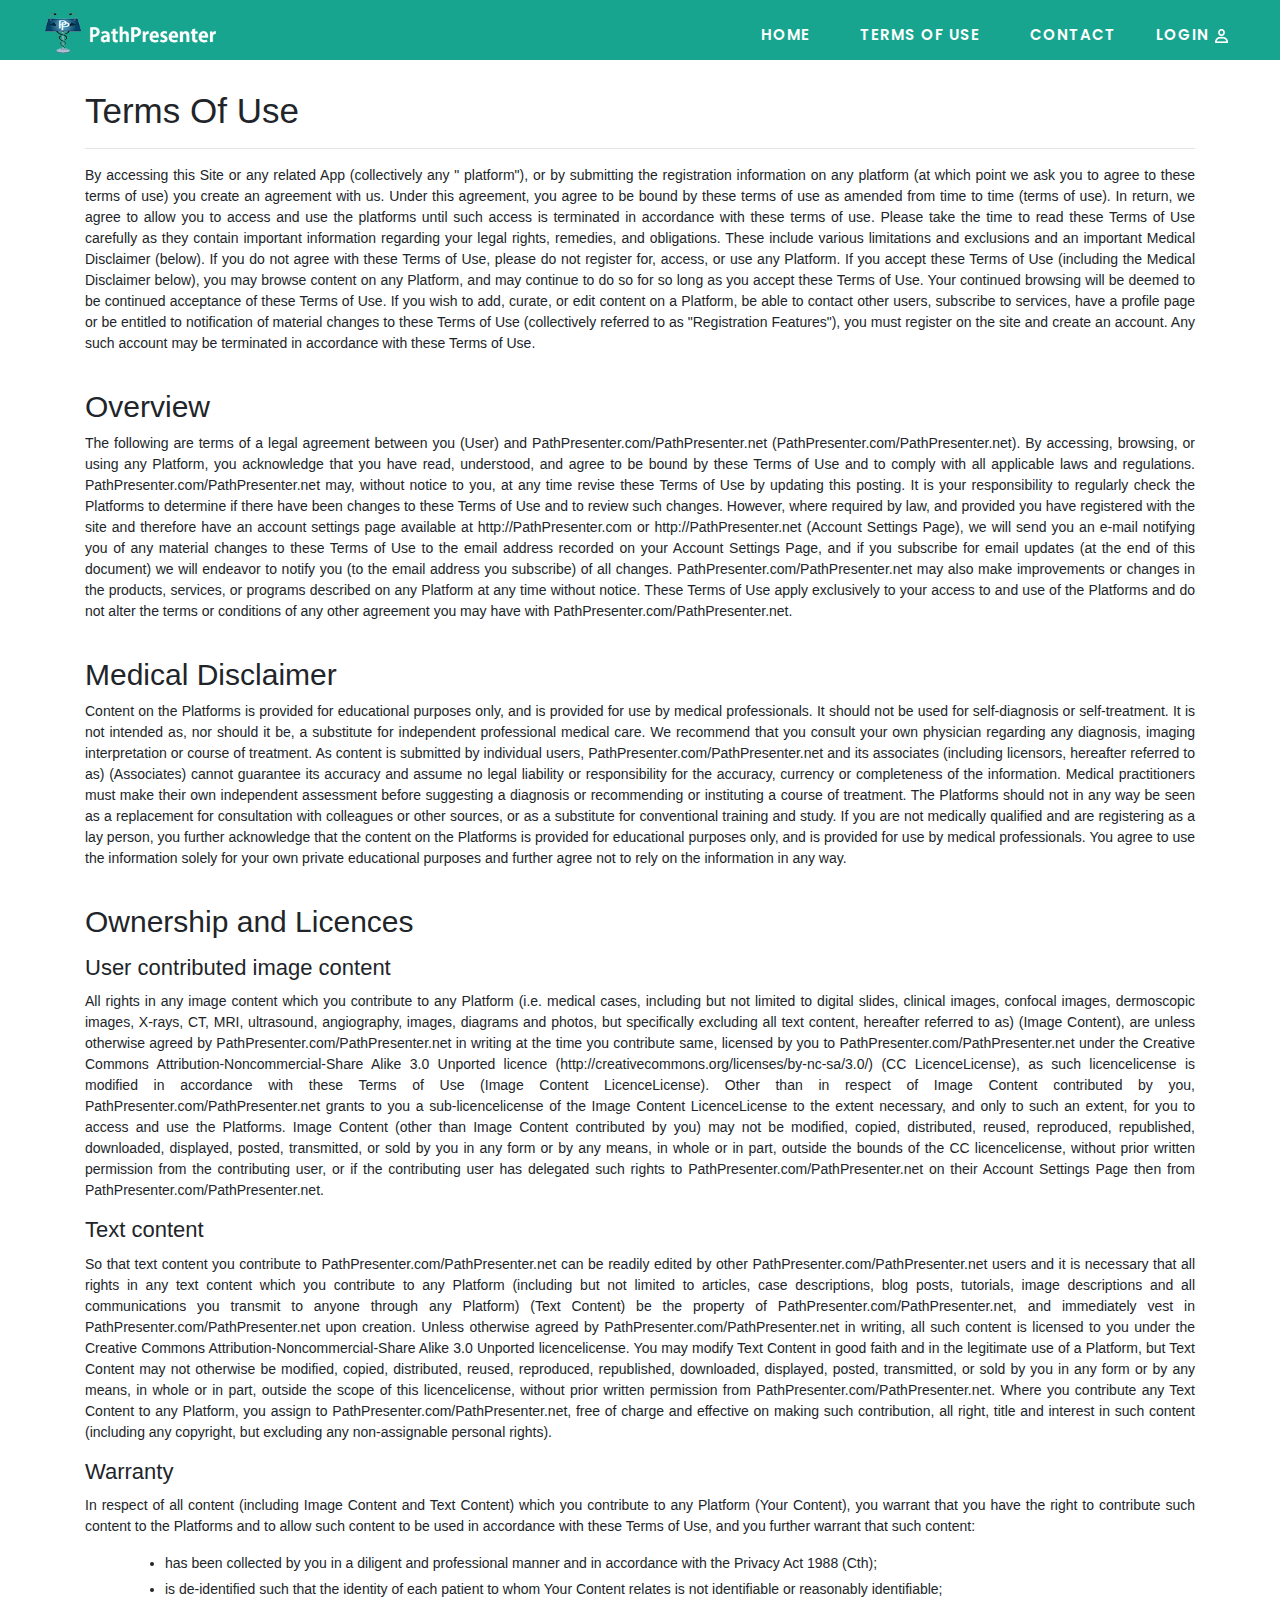
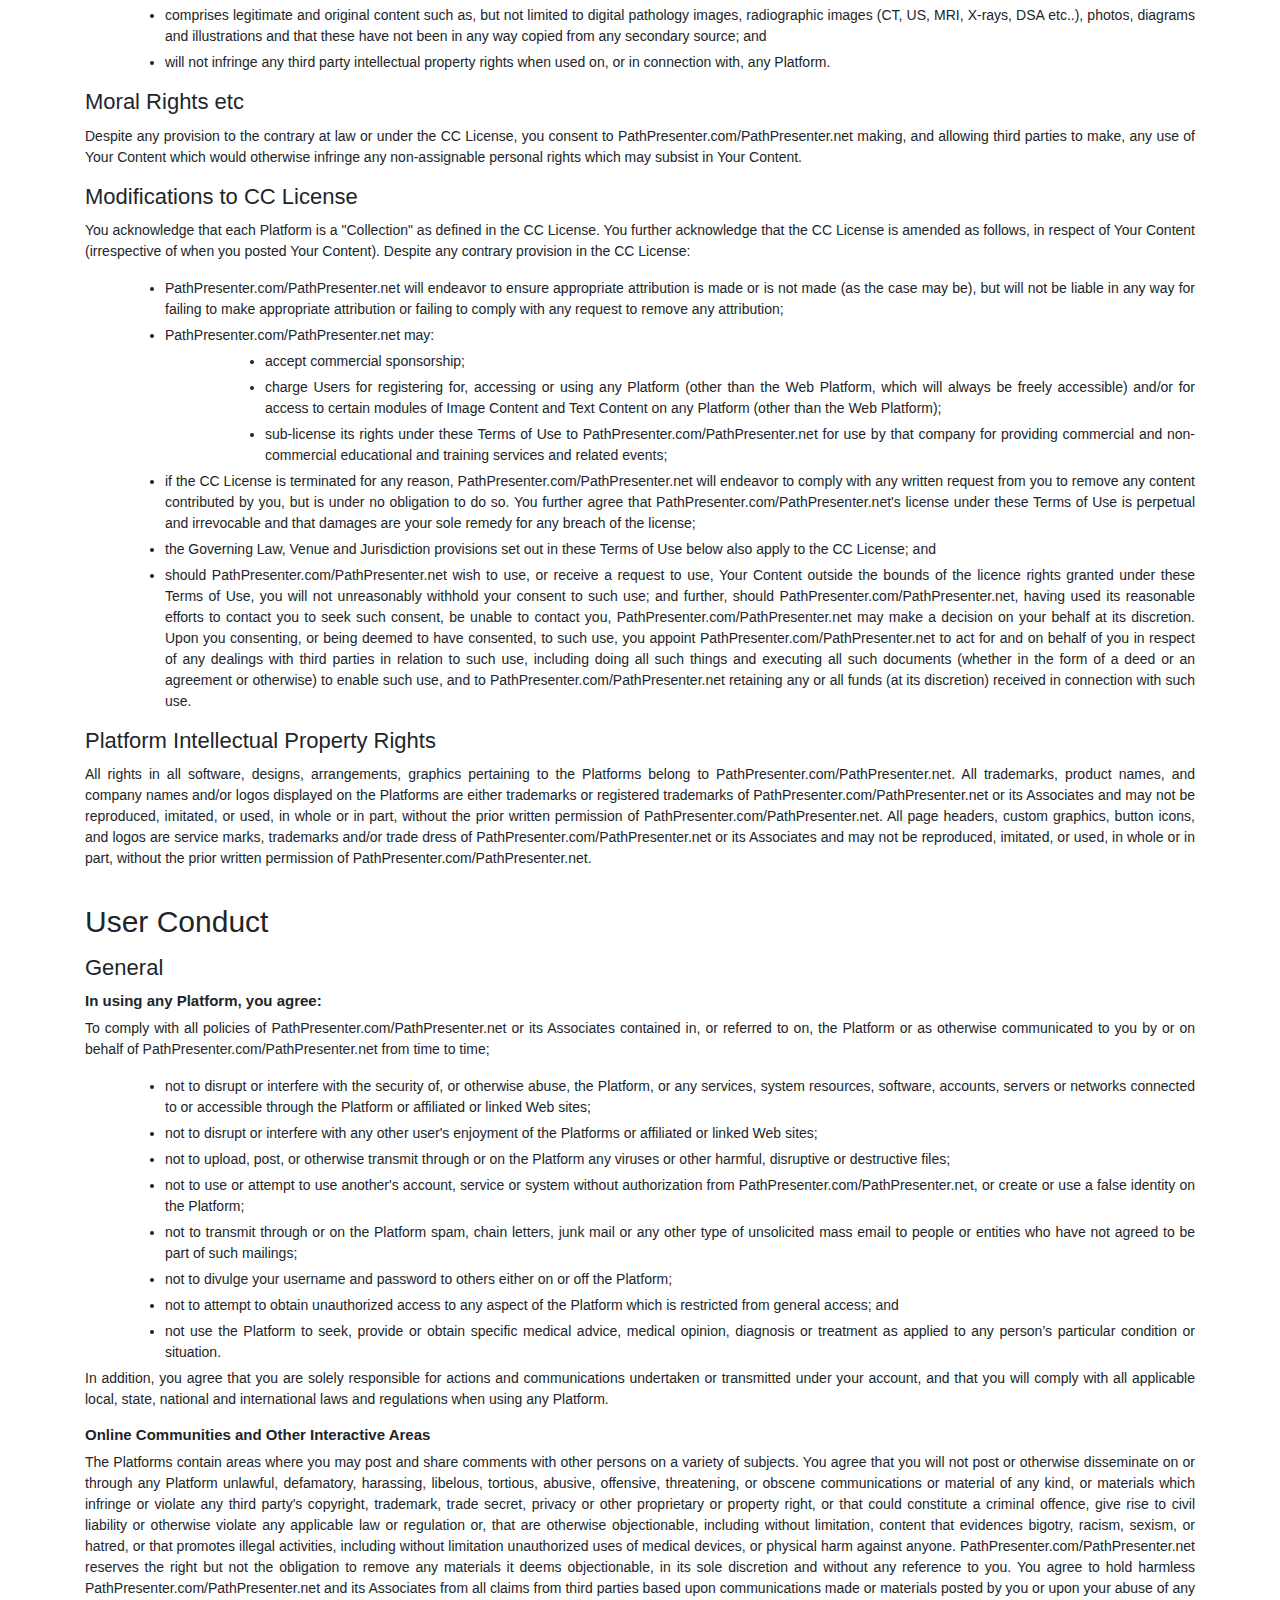
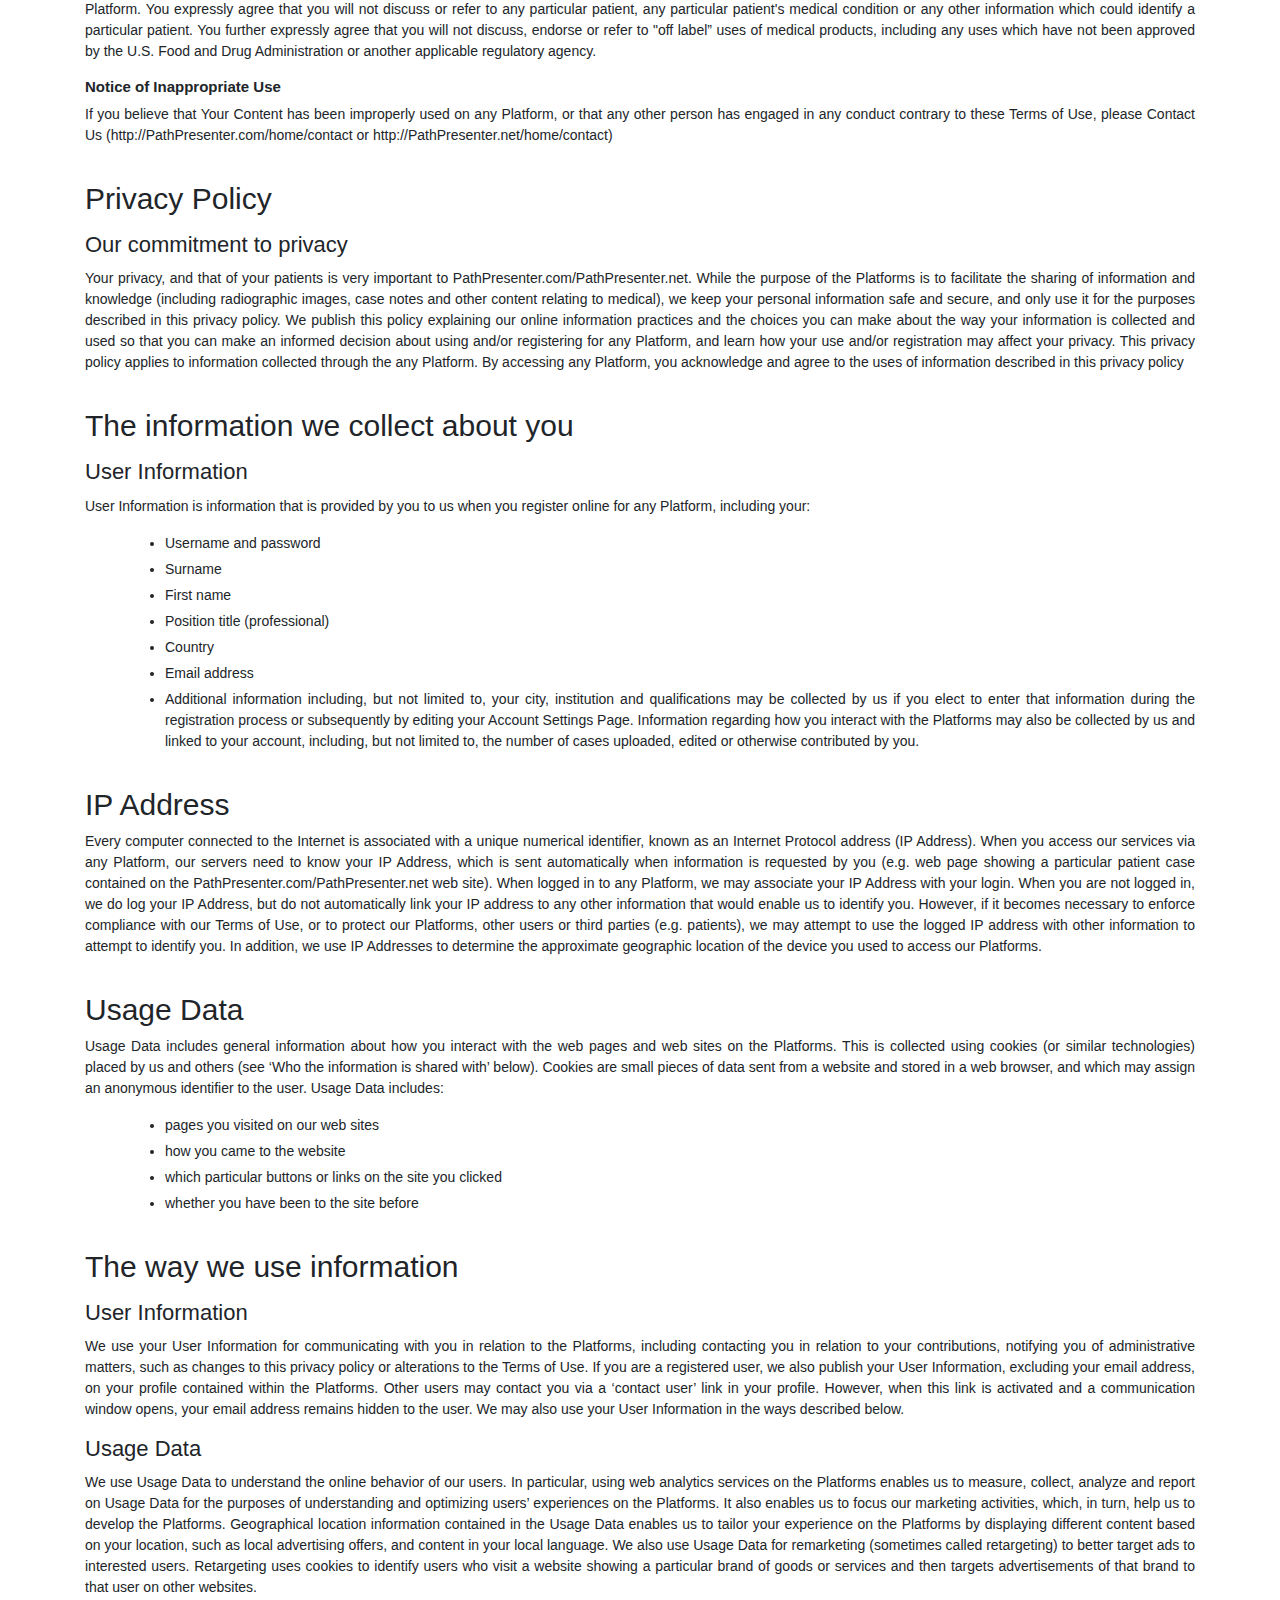
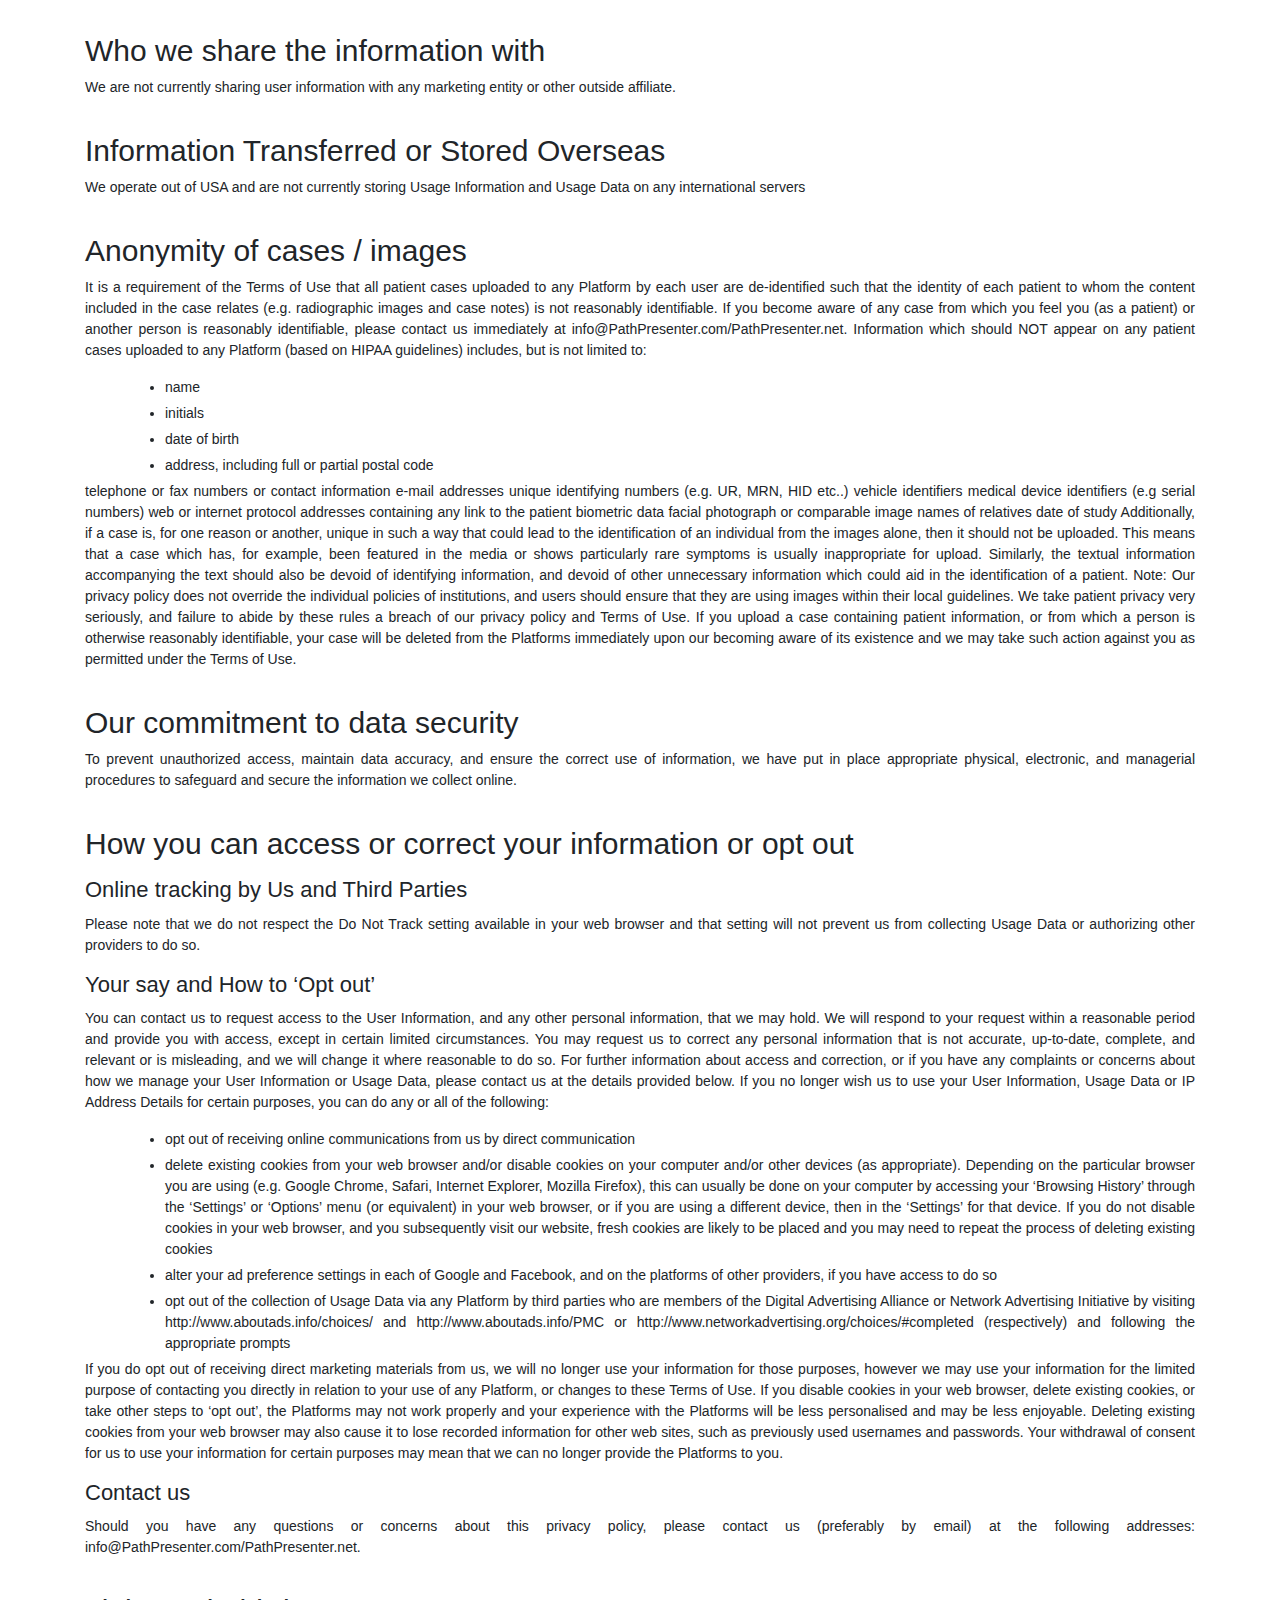
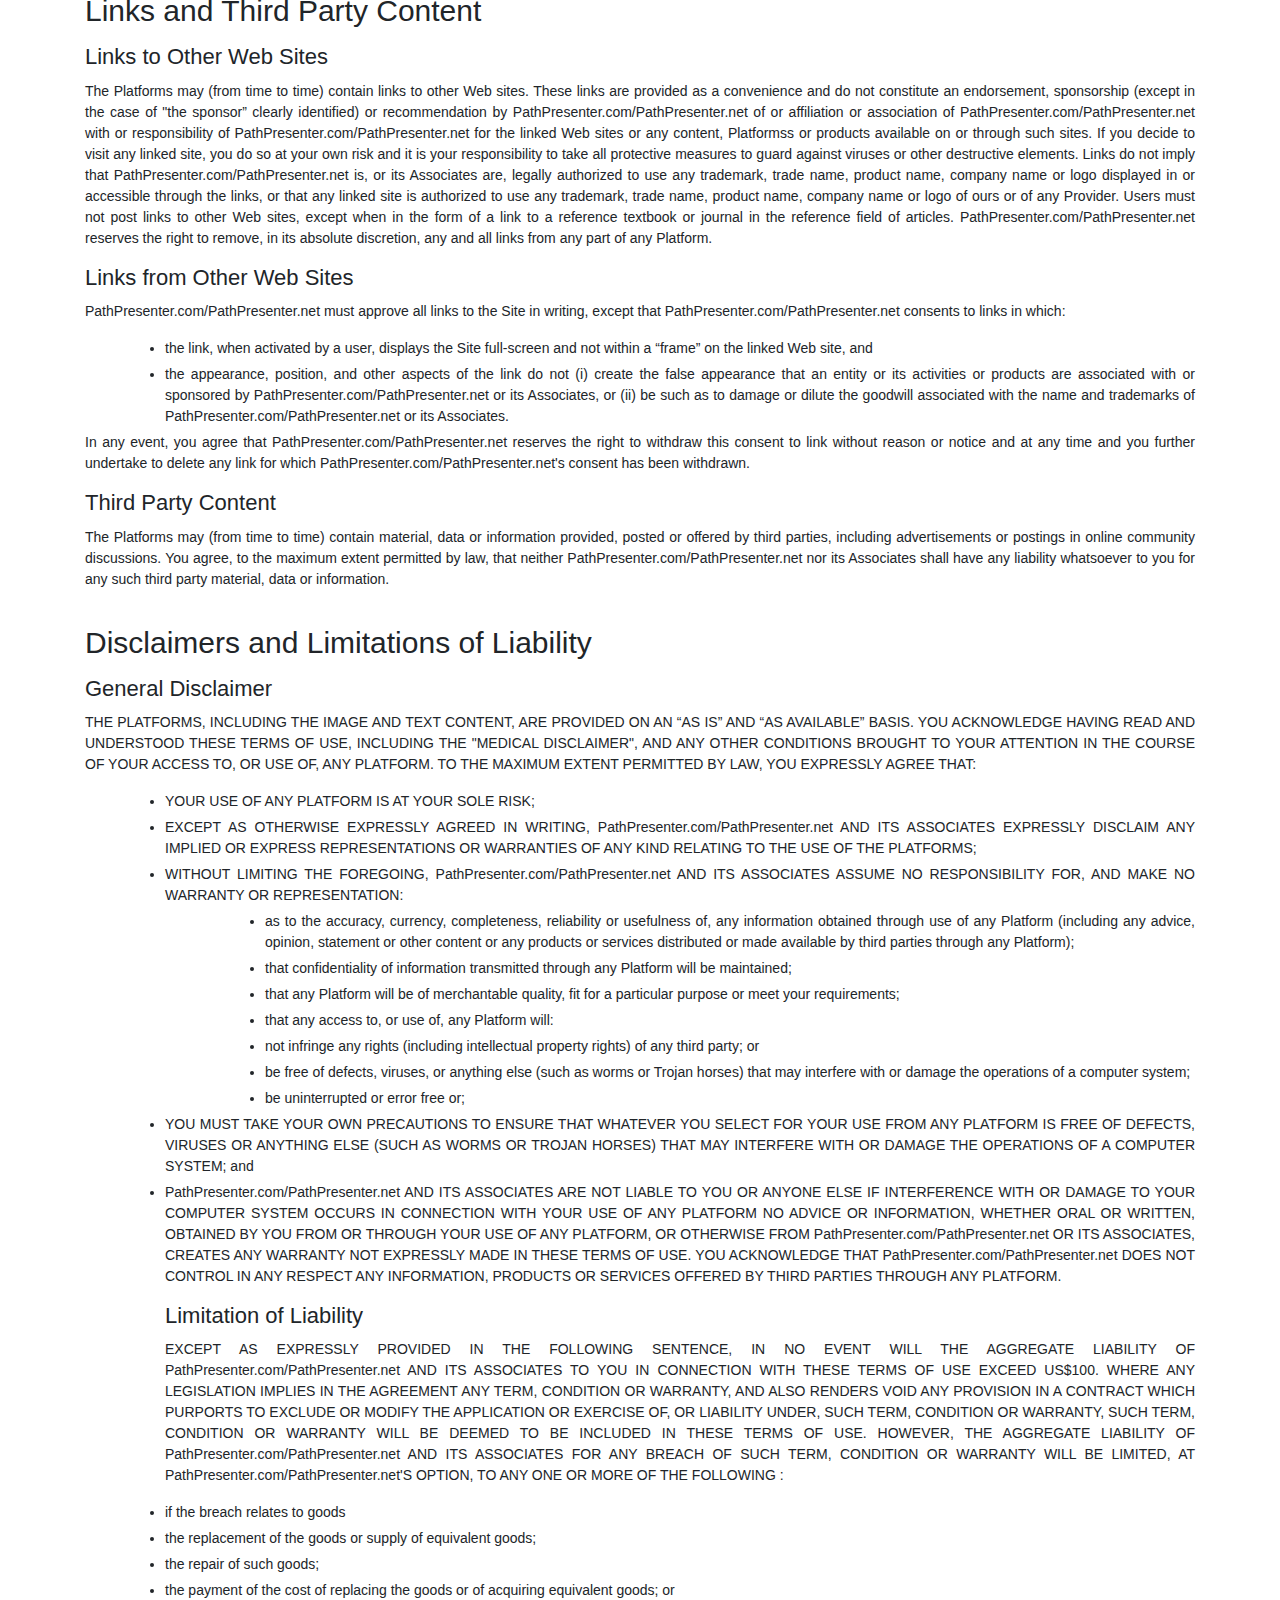
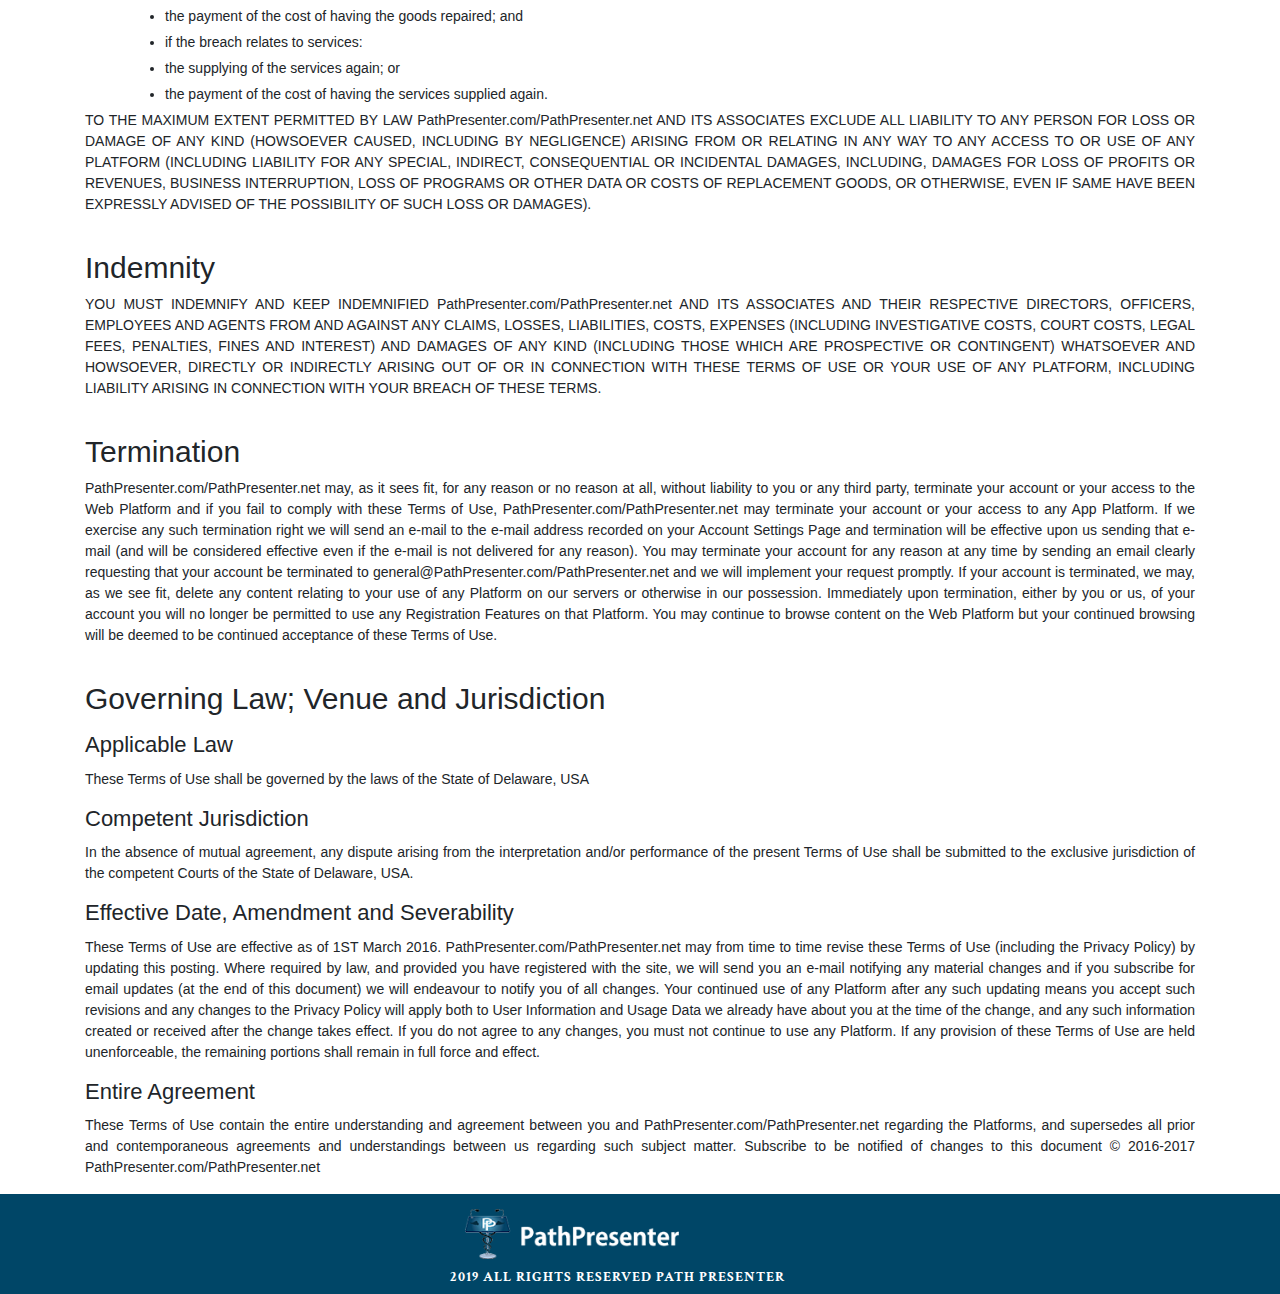
<file: termsofuse.html>
<!DOCTYPE html>
<html lang="en">
<head>
    <meta charset="UTF-8">
    <meta name="viewport" content="width=device-width, initial-scale=1.0">
    <meta http-equiv="X-UA-Compatible" content="ie=edge">
    <link href="css/bootstrap.min.css" rel="stylesheet">
    <link href="css/icons.css" rel="stylesheet">
    <link href="css/custom.css" rel="stylesheet">
    <link rel="stylesheet" href="./css/termsofuse.css">
    <title>Terms Of Use</title>
    <link rel="shortcut icon" href="img/fave.png">
</head>
<body>
        <div class="pathpresenter">
                <header>
                  <!-- Navigation -->
                  <nav class="navbar navbar-expand-lg navbar-dark " id="mainNav">
                    <div class="container"> <a class="navbar-brand js-scroll-trigger" href="#page-top"><img src="img/brand.png"></a>
                      <button class="navbar-toggler navbar-toggler-right" type="button" data-toggle="collapse" data-target="#navbarResponsive"
                        aria-controls="navbarResponsive" aria-expanded="false" aria-label="Toggle navigation"> <i class="icofont-navigation-menu"></i>
                      </button>
                      <div class="collapse navbar-collapse" id="navbarResponsive">
                        <ul class="navbar-nav text-uppercase ml-auto">
                          <li class="nav-item"> <a href="./index.html" class="nav-item  nav-link">HOME</a></li>
                          <!-- <li class="nav-item"><a href="#aboutus" class="nav-item  nav-link">About Us</a> </li> -->
                          <li class="nav-item"><a href="./termsofuse.html" class="nav-item  nav-link">Terms Of Use</a> </li>
                          <!--<li class="nav-item"><a href="./blog.html" class="nav-item  nav-link">Blog</a>  </li>-->
                          <li class="nav-item"> <a href="#" class="nav-item  nav-link" data-toggle="modal" data-target="#">Contact</a></li>
                          <li class="nav-item"> <a href="https://public.pathpresenter.net/#/login" class="nav item  nav-link">login</a></li>
                        </ul>
                      </div>
                    </div>
                  </nav>
            
                  <!-- Header -->
                </header>
        </div>
    <div class="container">
        <div class="main-content text-justify">
            <h2>Terms Of Use</h2>
            <hr>
        
            <p>By accessing this Site or any related App (collectively any " platform"), or by submitting the registration information on any platform 
                (at which point we ask you to agree to these terms of use) you create an agreement with us. Under this agreement, you agree to be bound by 
                these terms of use as amended from time to time (terms of use). In return, we agree to allow you to access and use the platforms until such 
                access is terminated in accordance with these terms of use. Please take the time to read these Terms of Use carefully as they contain important information regarding your legal rights, remedies, and obligations. 
                These include various limitations and exclusions and an important Medical Disclaimer (below). If you do not agree with these Terms of Use, please do not register for, access, or use any Platform. If you accept these Terms of Use (including the Medical Disclaimer below), you may browse content on any Platform, 
                and may continue to do so for so long as you accept these Terms of Use. Your continued browsing will be deemed to be continued acceptance of these Terms of Use. If you wish to add, curate, or edit content on a Platform, be able to contact other users, subscribe to services, have a profile page or be entitled to notification of material changes to these Terms of Use (collectively referred to as "Registration Features"), 
                you must register on the site and create an account. Any such account 
                may be terminated in accordance with these Terms of Use.</p>
            <div class="sub-heading">
                <h3>Overview</h3>
            </div>
            <p>The following are terms of a legal agreement between you (User) and PathPresenter.com/PathPresenter.net (PathPresenter.com/PathPresenter.net). By accessing, browsing, or using any Platform, you acknowledge that you have read, understood, and agree to be bound by these Terms of Use and to comply with all applicable laws and regulations. PathPresenter.com/PathPresenter.net may, without notice to you, at any time revise these Terms of Use by updating this posting. It is your responsibility to regularly check the Platforms to determine if there have been changes to these Terms of Use and to review such changes. However, where required by law, and provided you have registered with the site and therefore have an account settings page available at http://PathPresenter.com or http://PathPresenter.net (Account Settings Page), we will send you an e-mail notifying you of any material changes to these Terms of Use to the email address recorded on your Account Settings Page, and if you subscribe for email updates (at the end of this document) we will endeavor to notify you (to the email address you subscribe) of all changes. PathPresenter.com/PathPresenter.net may also make improvements or changes in the products, services, or programs described on any Platform at any time without notice. These Terms of Use apply exclusively to your access to and use of the Platforms and do not alter the terms or conditions of any other agreement you may have with PathPresenter.com/PathPresenter.net.</p>
            
            <div class="sub-heading">
                <h3>Medical Disclaimer</h3>
            </div>
            <p>Content on the Platforms is provided for educational purposes only, and is provided for use by medical professionals. It should not be used for self-diagnosis or self-treatment. It is not intended as, nor should it be, a substitute for independent professional medical care. We recommend that you consult your own physician regarding any diagnosis, imaging interpretation or course of treatment. As content is submitted by individual users, PathPresenter.com/PathPresenter.net and its associates (including licensors, hereafter referred to as) (Associates) cannot guarantee its accuracy and assume no legal liability or responsibility for the accuracy, currency or completeness of the information. Medical practitioners must make their own independent assessment before suggesting a diagnosis or recommending or instituting a course of treatment. The Platforms should not in any way be seen as a replacement for consultation with colleagues or other sources, or as a substitute for conventional training and study. If you are not medically qualified and are registering as a lay person, you further acknowledge that the content on the Platforms is provided for educational purposes only, and is provided for use by medical professionals. You agree to use the information solely for your own private educational purposes and further agree not to rely on the information in any way.</p>
             
            <div class="sub-heading">
                <h3>Ownership and Licences</h3>
            </div>
            <div class="small-heading">
                <h4>User contributed image content</h4>
            </div>
            <p>All rights in any image content which you contribute to any Platform (i.e. medical cases, including but not limited to digital slides, clinical images, confocal images, dermoscopic images, X-rays, CT, MRI, ultrasound, angiography, images, diagrams and photos, but specifically excluding all text content, hereafter referred to as) (Image Content), are unless otherwise agreed by PathPresenter.com/PathPresenter.net in writing at the time you contribute same, licensed by you to PathPresenter.com/PathPresenter.net under the Creative Commons Attribution-Noncommercial-Share Alike 3.0 Unported licence (http://creativecommons.org/licenses/by-nc-sa/3.0/) (CC LicenceLicense), as such licencelicense is modified in accordance with these Terms of Use (Image Content LicenceLicense). Other than in respect of Image Content contributed by you, PathPresenter.com/PathPresenter.net grants to you a sub-licencelicense of the Image Content LicenceLicense to the extent necessary, and only to such an extent, for you to access and use the Platforms. Image Content (other than Image Content contributed by you) may not be modified, copied, distributed, reused, reproduced, republished, downloaded, displayed, posted, transmitted, or sold by you in any form or by any means, in whole or in part, outside the bounds of the CC licencelicense, without prior written permission from the contributing user, or if the contributing user has delegated such rights to PathPresenter.com/PathPresenter.net on their Account Settings Page then from PathPresenter.com/PathPresenter.net.</p>

            <div class="small-heading">
                <h4>Text content</h4>
            </div>
            <p>So that text content you contribute to PathPresenter.com/PathPresenter.net can be readily edited by other PathPresenter.com/PathPresenter.net users and it is necessary that all rights in any text content which you contribute to any Platform (including but not limited to articles, case descriptions, blog posts, tutorials, image descriptions and all communications you transmit to anyone through any Platform) (Text Content) be the property of PathPresenter.com/PathPresenter.net, and immediately vest in PathPresenter.com/PathPresenter.net upon creation. Unless otherwise agreed by PathPresenter.com/PathPresenter.net in writing, all such content is licensed to you under the Creative Commons Attribution-Noncommercial-Share Alike 3.0 Unported licencelicense. You may modify Text Content in good faith and in the legitimate use of a Platform, but Text Content may not otherwise be modified, copied, distributed, reused, reproduced, republished, downloaded, displayed, posted, transmitted, or sold by you in any form or by any means, in whole or in part, outside the scope of this licencelicense, without prior written permission from PathPresenter.com/PathPresenter.net. Where you contribute any Text Content to any Platform, you assign to PathPresenter.com/PathPresenter.net, free of charge and effective on making such contribution, all right, title and interest in such content (including any copyright, but excluding any non-assignable personal rights).</p>
            <div class="small-heading">
                <h4>Warranty</h4>
            </div>        
            <p>In respect of all content (including Image Content and Text Content) which you contribute to any Platform (Your Content), you warrant that you have the right to contribute such content to the Platforms and to allow such content to be used in accordance with these Terms of Use, and you further warrant that such content:
                    <li>has been collected by you in a diligent and professional manner and in accordance with the Privacy Act 1988 (Cth);</li>
                    <li>is de-identified such that the identity of each patient to whom Your Content relates is not identifiable or reasonably identifiable;</li>
                    <li>comprises legitimate and original content such as, but not limited to digital pathology images, radiographic images (CT, US, MRI, X-rays, DSA etc..), photos, diagrams and illustrations and that these have not been in any way copied from any secondary source; and</li>
                    <li>will not infringe any third party intellectual property rights when used on, or in connection with, any Platform. </li></p>
             
            <div class="small-heading">
                <h4>Moral Rights etc</h4>
            </div>        
            <p>Despite any provision to the contrary at law or under the CC License, you consent to PathPresenter.com/PathPresenter.net making, and allowing third parties to make, any use of Your Content which would otherwise infringe any non-assignable personal rights which may subsist in Your Content.</p>
               
            <div class="small-heading">
                <h4>Modifications to CC License</h4>
            </div>
            <p>You acknowledge that each Platform is a "Collection" as defined in the CC License. You further acknowledge that the CC License is amended as follows, in respect of Your Content (irrespective of when you posted Your Content). Despite any contrary provision in the CC License:

                    <li>PathPresenter.com/PathPresenter.net will endeavor to ensure appropriate attribution is made or is not made (as the case may be), but will not be liable in any way for failing to make appropriate attribution or failing to comply with any request to remove any attribution;</li>
                    <li>PathPresenter.com/PathPresenter.net may:</li>
                        <li class="sub-deep-point">accept commercial sponsorship;</li>
                        <li class="sub-deep-point">charge Users for registering for, accessing or using any Platform (other than the Web Platform, which will always be freely accessible) and/or for access to certain modules of Image Content and Text Content on any Platform (other than the Web Platform);</li>
                        <li class="sub-deep-point">sub-license its rights under these Terms of Use to PathPresenter.com/PathPresenter.net for use by that company for providing commercial and non-commercial educational and training services and related events;</li>
                    <li>if the CC License is terminated for any reason, PathPresenter.com/PathPresenter.net will endeavor to comply with any written request from you to remove any content contributed by you, but is under no obligation to do so. You further agree that PathPresenter.com/PathPresenter.net's license under these Terms of Use is perpetual and irrevocable and that damages are your sole remedy for any breach of the license;</li>
                    <li>the Governing Law, Venue and Jurisdiction provisions set out in these Terms of Use below also apply to the CC License; and</li>
                    <li>should PathPresenter.com/PathPresenter.net wish to use, or receive a request to use, Your Content outside the bounds of the licence rights granted under these Terms of Use, you will not unreasonably withhold your consent to such use; and further, should PathPresenter.com/PathPresenter.net, having used its reasonable efforts to contact you to seek such consent, be unable to contact you, PathPresenter.com/PathPresenter.net may make a decision on your behalf at its discretion. Upon you consenting, or being deemed to have consented, to such use, you appoint PathPresenter.com/PathPresenter.net to act for and on behalf of you in respect of any dealings with third parties in relation to such use, including doing all such things and executing all such documents (whether in the form of a deed or an agreement or otherwise) to enable such use, and to PathPresenter.com/PathPresenter.net retaining any or all funds (at its discretion) received in connection with such use.</li></p>
            
            <div class="small-heading">
                <h4>Platform Intellectual Property Rights</h4>
            </div>        
            <p>All rights in all software, designs, arrangements, graphics pertaining to the Platforms belong to PathPresenter.com/PathPresenter.net. All trademarks, product names, and company names and/or logos displayed on the Platforms are either trademarks or registered trademarks of PathPresenter.com/PathPresenter.net or its Associates and may not be reproduced, imitated, or used, in whole or in part, without the prior written permission of PathPresenter.com/PathPresenter.net. All page headers, custom graphics, button icons, and logos are service marks, trademarks and/or trade dress of PathPresenter.com/PathPresenter.net or its Associates and may not be reproduced, imitated, or used, in whole or in part, without the prior written permission of PathPresenter.com/PathPresenter.net.</p>
                
            <div class="sub-heading">
                <h3>User Conduct</h3>
            </div>
            <div class="small-heading">
                <h4>General</h4>
            </div>
            <div class="small-caption">
                <h5>In using any Platform, you agree: </h5>
            </div>
            <p>To comply with all policies of PathPresenter.com/PathPresenter.net or its Associates contained in, or referred to on, the Platform or as otherwise communicated to you by or on behalf of PathPresenter.com/PathPresenter.net from time to time;
                   <li> not to disrupt or interfere with the security of, or otherwise abuse, the Platform, or any services, system resources, software, accounts, servers or networks connected to or accessible through the Platform or affiliated or linked Web sites;</li>
                   <li>not to disrupt or interfere with any other user's enjoyment of the Platforms or affiliated or linked Web sites;</li>
                   <li>not to upload, post, or otherwise transmit through or on the Platform any viruses or other harmful, disruptive or destructive files;</li>
                   <li> not to use or attempt to use another's account, service or system without authorization from PathPresenter.com/PathPresenter.net, or create or use a false identity on the Platform;</li>
                   <li>not to transmit through or on the Platform spam, chain letters, junk mail or any other type of unsolicited mass email to people or entities who have not agreed to be part of such mailings;</li>
                    <li>not to divulge your username and password to others either on or off the Platform;</li>
                    <li>not to attempt to obtain unauthorized access to any aspect of the Platform which is restricted from general access; and</li>
                    <li>not use the Platform to seek, provide or obtain specific medical advice, medical opinion, diagnosis or treatment as applied to any person’s particular condition or situation.</li>
                    In addition, you agree that you are solely responsible for actions and communications undertaken or transmitted under your account, and that you will comply with all applicable local, state, national and international laws and regulations when using any Platform.</p>
                
            <div class="small-caption">
                <h5>Online Communities and Other Interactive Areas</h5>
            </div>
            <p>The Platforms contain areas where you may post and share comments with other persons on a variety of subjects. You agree that you will not post or otherwise disseminate on or through any Platform unlawful, defamatory, harassing, libelous, tortious, abusive, offensive, threatening, or obscene communications or material of any kind, or materials which infringe or violate any third party's copyright, trademark, trade secret, privacy or other proprietary or property right, or that could constitute a criminal offence, give rise to civil liability or otherwise violate any applicable law or regulation or, that are otherwise objectionable, including without limitation, content that evidences bigotry, racism, sexism, or hatred, or that promotes illegal activities, including without limitation unauthorized uses of medical devices, or physical harm against anyone. PathPresenter.com/PathPresenter.net reserves the right but not the obligation to remove any materials it deems objectionable, in its sole discretion and without any reference to you. You agree to hold harmless PathPresenter.com/PathPresenter.net and its Associates from all claims from third parties based upon communications made or materials posted by you or upon your abuse of any Platform. You expressly agree that you will not discuss or refer to any particular patient, any particular patient's medical condition or any other information which could identify a particular patient. You further expressly agree that you will not discuss, endorse or refer to "off label” uses of medical products, including any uses which have not been approved by the U.S. Food and Drug Administration or another applicable regulatory agency.</p>

            <div class="small-caption">
                <h5>Notice of Inappropriate Use </h5>
            </div>
            <p>If you believe that Your Content has been improperly used on any Platform, or that any other person has engaged in any conduct contrary to these Terms of Use, please Contact Us (http://PathPresenter.com/home/contact or http://PathPresenter.net/home/contact)</p>

            <div class="sub-heading">
                <h3>Privacy Policy</h3>
            </div>
            <div class="small-heading">
                <h4>Our commitment to privacy</h4>
            </div>
            <p>Your privacy, and that of your patients is very important to PathPresenter.com/PathPresenter.net. While the purpose of the Platforms is to facilitate the sharing of information and knowledge (including radiographic images, case notes and other content relating to medical), we keep your personal information safe and secure, and only use it for the purposes described in this privacy policy. We publish this policy explaining our online information practices and the choices you can make about the way your information is collected and used so that you can make an informed decision about using and/or registering for any Platform, and learn how your use and/or registration may affect your privacy. This privacy policy applies to information collected through the any Platform. By accessing any Platform, you acknowledge and agree to the uses of information described in this privacy policy</p>
                
            <div class="sub-heading">
                <h3>The information we collect about you</h3>
            </div>    
            <div class="small-heading">
                <h4>User Information</h4>
            </div>
            <p>User Information is information that is provided by you to us when you register online for any Platform, including your:

                    <li> Username and password</li>
                    <li>Surname</li>
                    <li>First name</li>
                    <li>Position title (professional)</li>
                    <li>Country</li>
                    <li>Email address</li>
                    <li>Additional information including, but not limited to, your city, institution and qualifications may be collected by us if you elect to enter that information during the registration process or subsequently by editing your Account Settings Page. Information regarding how you interact with the Platforms may also be collected by us and linked to your account, including, but not limited to, the number of cases uploaded, edited or otherwise contributed by you.</li>
                    
                    </p>
            <div class="sub-heading">
                <h3>IP Address</h3>
            </div>        
            <p>Every computer connected to the Internet is associated with a unique numerical identifier, known as an Internet Protocol address (IP Address). When you access our services via any Platform, our servers need to know your IP Address, which is sent automatically when information is requested by you (e.g. web page showing a particular patient case contained on the PathPresenter.com/PathPresenter.net web site). When logged in to any Platform, we may associate your IP Address with your login. When you are not logged in, we do log your IP Address, but do not automatically link your IP address to any other information that would enable us to identify you. However, if it becomes necessary to enforce compliance with our Terms of Use, or to protect our Platforms, other users or third parties (e.g. patients), we may attempt to use the logged IP address with other information to attempt to identify you. In addition, we use IP Addresses to determine the approximate geographic location of the device you used to access our Platforms.</p>
            
            <div class="sub-heading">
                <h3>Usage Data</h3>
            </div>
            <p>Usage Data includes general information about how you interact with the web pages and web sites on the Platforms. This is collected using cookies (or similar technologies) placed by us and others (see ‘Who the information is shared with’ below). Cookies are small pieces of data sent from a website and stored in a web browser, and which may assign an anonymous identifier to the user. Usage Data includes:

                <li> pages you visited on our web sites</li>
                <li>how you came to the website</li>
                <li>which particular buttons or links on the site you clicked</li>
                <li>whether you have been to the site before</li></p>
           
            <div class="sub-heading">
                <h3>The way we use information</h3>
            </div>    
            <div class="small-heading">
                <h4>User Information</h4>
            </div>
            <p>We use your User Information for communicating with you in relation to the Platforms, including contacting you in relation to your contributions, notifying you of administrative matters, such as changes to this privacy policy or alterations to the Terms of Use. If you are a registered user, we also publish your User Information, excluding your email address, on your profile contained within the Platforms. Other users may contact you via a ‘contact user’ link in your profile. However, when this link is activated and a communication window opens, your email address remains hidden to the user. We may also use your User Information in the ways described below.</p>

            <div class="small-heading">
                <h4>Usage Data</h4>
            </div>
            <p>We use Usage Data to understand the online behavior of our users. In particular, using web analytics services on the Platforms enables us to measure, collect, analyze and report on Usage Data for the purposes of understanding and optimizing users’ experiences on the Platforms. It also enables us to focus our marketing activities, which, in turn, help us to develop the Platforms. Geographical location information contained in the Usage Data enables us to tailor your experience on the Platforms by displaying different content based on your location, such as local advertising offers, and content in your local language. We also use Usage Data for remarketing (sometimes called retargeting) to better target ads to interested users. Retargeting uses cookies to identify users who visit a website showing a particular brand of goods or services and then targets advertisements of that brand to that user on other websites.</p>

            <div class="sub-heading">
                <h3>Who we share the information with</h3>
            </div>
            <p>We are not currently sharing user information with any marketing entity or other outside affiliate.</p>
            
            <div class="sub-heading">
                <h3>Information Transferred or Stored Overseas</h3>
            </div>
            <p>We operate out of USA and are not currently storing Usage Information and Usage Data on any international servers</p>
            
            <div class="sub-heading">
                <h3>Anonymity of cases / images</h3>
            </div>
            <p>It is a requirement of the Terms of Use that all patient cases uploaded to any Platform by each user are de-identified such that the identity of each patient to whom the content included in the case relates (e.g. radiographic images and case notes) is not reasonably identifiable. If you become aware of any case from which you feel you (as a patient) or another person is reasonably identifiable, please contact us immediately at info@PathPresenter.com/PathPresenter.net. Information which should NOT appear on any patient cases uploaded to any Platform (based on HIPAA guidelines) includes, but is not limited to:

                    <li>name</li>
                    <li>initials</li>
                    <li>date of birth</li>
                    <li>address, including full or partial postal code</li>
                </li>telephone or fax numbers or contact information</li>
                </li>e-mail addresses</li>
                </li>unique identifying numbers (e.g. UR, MRN, HID etc..)</li>
                </li>vehicle identifiers</li>
                </li>medical device identifiers (e.g serial numbers)</li>
                </li>web or internet protocol addresses containing any link to the patient</li>
                </li>biometric data</li>
                </li>facial photograph or comparable image</li>
                </li>names of relatives</li>
                </li>date of study</li>
                    Additionally, if a case is, for one reason or another, unique in such a way that could lead to the identification of an individual from the images alone, then it should not be uploaded. This means that a case which has, for example, been featured in the media or shows particularly rare symptoms is usually inappropriate for upload. Similarly, the textual information accompanying the text should also be devoid of identifying information, and devoid of other unnecessary information which could aid in the identification of a patient.
                    
                    <span>Note</span>: Our privacy policy does not override the individual policies of institutions, and users should ensure that they are using images within their local guidelines.
                    
                    We take patient privacy very seriously, and failure to abide by these rules a breach of our privacy policy and Terms of Use. If you upload a case containing patient information, or from which a person is otherwise reasonably identifiable, your case will be deleted from the Platforms immediately upon our becoming aware of its existence and we may take such action against you as permitted under the Terms of Use.</p>
                
                <div class="sub-heading">
                    <h3>Our commitment to data security</h3>
                </div>    
                <p>To prevent unauthorized access, maintain data accuracy, and ensure the correct use of information, we have put in place appropriate physical, electronic, and managerial procedures to safeguard and secure the information we collect online.</p>
                
                <div class="sub-heading">
                    <h3>How you can access or correct your information or opt out</h3>
                </div>
                <div class="small-heading">
                    <h4>Online tracking by Us and Third Parties</h4>
                </div>
                <p>Please note that we do not respect the Do Not Track setting available in your web browser and that setting will not prevent us from collecting Usage Data or authorizing other providers to do so.</p>

                <div class="small-heading">
                    <h4>Your say and How to ‘Opt out’</h4>
                </div>
                <p>You can contact us to request access to the User Information, and any other personal information, that we may hold. We will respond to your request within a reasonable period and provide you with access, except in certain limited circumstances. You may request us to correct any personal information that is not accurate, up-to-date, complete, and relevant or is misleading, and we will change it where reasonable to do so.

                        For further information about access and correction, or if you have any complaints or concerns about how we manage your User Information or Usage Data, please contact us at the details provided below.
                        
                        If you no longer wish us to use your User Information, Usage Data or IP Address Details for certain purposes, you can do any or all of the following:
                        
                        <li>opt out of receiving online communications from us by direct communication</li>
                        <li>delete existing cookies from your web browser and/or disable cookies on your computer and/or other devices (as appropriate). Depending on the particular browser you are using (e.g. Google Chrome, Safari, Internet Explorer, Mozilla Firefox), this can usually be done on your computer by accessing your ‘Browsing History’ through the ‘Settings’ or ‘Options’ menu (or equivalent) in your web browser, or if you are using a different device, then in the ‘Settings’ for that device. If you do not disable cookies in your web browser, and you subsequently visit our website, fresh cookies are likely to be placed and you may need to repeat the process of deleting existing cookies</li>
                        <li>alter your ad preference settings in each of Google and Facebook, and on the platforms of other providers, if you have access to do so</li>
                        <li>opt out of the collection of Usage Data via any Platform by third parties who are members of the Digital Advertising Alliance or Network Advertising Initiative by visiting http://www.aboutads.info/choices/ and http://www.aboutads.info/PMC or http://www.networkadvertising.org/choices/#completed (respectively) and following the appropriate prompts</li>
                        If you do opt out of receiving direct marketing materials from us, we will no longer use your information for those purposes, however we may use your information for the limited purpose of contacting you directly in relation to your use of any Platform, or changes to these Terms of Use.
                        
                        If you disable cookies in your web browser, delete existing cookies, or take other steps to ‘opt out’, the Platforms may not work properly and your experience with the Platforms will be less personalised and may be less enjoyable. Deleting existing cookies from your web browser may also cause it to lose recorded information for other web sites, such as previously used usernames and passwords.
                        
                        Your withdrawal of consent for us to use your information for certain purposes may mean that we can no longer provide the Platforms to you.
                        
                        </p>

                        <div class="small-heading">
                            <h4>Contact us</h4>
                        </div>
                        <p>Should you have any questions or concerns about this privacy policy, please contact us (preferably by email) at the following addresses: info@PathPresenter.com/PathPresenter.net.</p>

                        <div class="sub-heading">
                            <h3>Links and Third Party Content</h3>
                        </div>
                        <div class="small-heading">
                            <h4>Links to Other Web Sites</h4>
                        </div>
                        <p>The Platforms may (from time to time) contain links to other Web sites. These links are provided as a convenience and do not constitute an endorsement, sponsorship (except in the case of "the sponsor” clearly identified) or recommendation by PathPresenter.com/PathPresenter.net of or affiliation or association of PathPresenter.com/PathPresenter.net with or responsibility of PathPresenter.com/PathPresenter.net for the linked Web sites or any content, Platformss or products available on or through such sites. If you decide to visit any linked site, you do so at your own risk and it is your responsibility to take all protective measures to guard against viruses or other destructive elements.

                                Links do not imply that PathPresenter.com/PathPresenter.net is, or its Associates are, legally authorized to use any trademark, trade name, product name, company name or logo displayed in or accessible through the links, or that any linked site is authorized to use any trademark, trade name, product name, company name or logo of ours or of any Provider.
                                
                                Users must not post links to other Web sites, except when in the form of a link to a reference textbook or journal in the reference field of articles. PathPresenter.com/PathPresenter.net reserves the right to remove, in its absolute discretion, any and all links from any part of any Platform.</p>
                        
                        <div class="small-heading">
                            <h4>Links from Other Web Sites</h4>
                        </div>        
                        <p>PathPresenter.com/PathPresenter.net must approve all links to the Site in writing, except that PathPresenter.com/PathPresenter.net consents to links in which:

                                <li>the link, when activated by a user, displays the Site full-screen and not within a “frame” on the linked Web site, and</li>
                                <li>the appearance, position, and other aspects of the link do not (i) create the false appearance that an entity or its activities or products are associated with or sponsored by PathPresenter.com/PathPresenter.net or its Associates, or (ii) be such as to damage or dilute the goodwill associated with the name and trademarks of PathPresenter.com/PathPresenter.net or its Associates.</li>
                                In any event, you agree that PathPresenter.com/PathPresenter.net reserves the right to withdraw this consent to link without reason or notice and at any time and you further undertake to delete any link for which PathPresenter.com/PathPresenter.net's consent has been withdrawn.</p>

                        <div class="small-heading">
                            <h4>Third Party Content</h4>
                        </div>
                        <p>The Platforms may (from time to time) contain material, data or information provided, posted or offered by third parties, including advertisements or postings in online community discussions. You agree, to the maximum extent permitted by law, that neither PathPresenter.com/PathPresenter.net nor its Associates shall have any liability whatsoever to you for any such third party material, data or information.</p>
                 
                        <div class="sub-heading">
                            <h3>Disclaimers and Limitations of Liability</h3>
                        </div>
                        <div class="small-heading">
                            <h4>General Disclaimer</h4>
                        </div>
                        <p>THE PLATFORMS, INCLUDING THE IMAGE AND TEXT CONTENT, ARE PROVIDED ON AN “AS IS” AND “AS AVAILABLE” BASIS. YOU ACKNOWLEDGE HAVING READ AND UNDERSTOOD THESE TERMS OF USE, INCLUDING THE "MEDICAL DISCLAIMER", AND ANY OTHER CONDITIONS BROUGHT TO YOUR ATTENTION IN THE COURSE OF YOUR ACCESS TO, OR USE OF, ANY PLATFORM.

                                TO THE MAXIMUM EXTENT PERMITTED BY LAW, YOU EXPRESSLY AGREE THAT:
                                
                                <li>YOUR USE OF ANY PLATFORM IS AT YOUR SOLE RISK;</li>
                                <li>EXCEPT AS OTHERWISE EXPRESSLY AGREED IN WRITING, PathPresenter.com/PathPresenter.net AND ITS ASSOCIATES EXPRESSLY DISCLAIM ANY IMPLIED OR EXPRESS REPRESENTATIONS OR WARRANTIES OF ANY KIND RELATING TO THE USE OF THE PLATFORMS;</li>
                                <li>WITHOUT LIMITING THE FOREGOING, PathPresenter.com/PathPresenter.net AND ITS ASSOCIATES ASSUME NO RESPONSIBILITY FOR, AND MAKE NO WARRANTY OR REPRESENTATION:</li>
                                    <li class="sub-deep-point">as to the accuracy, currency, completeness, reliability or usefulness of, any information obtained through use of any Platform (including any advice, opinion, statement or other content or any products or services distributed or made available by third parties through any Platform);</li>
                                    <li class="sub-deep-point">that confidentiality of information transmitted through any Platform will be maintained;</li>
                                    <li class="sub-deep-point">that any Platform will be of merchantable quality, fit for a particular purpose or meet your requirements;</li>
                                    <li class="sub-deep-point">that any access to, or use of, any Platform will:</li>
                                    <li class="sub-deep-point">not infringe any rights (including intellectual property rights) of any third party; or</li>
                                    <li class="sub-deep-point">be free of defects, viruses, or anything else (such as worms or Trojan horses) that may interfere with or damage the operations of a computer system;</li>
                                    <li class="sub-deep-point">be uninterrupted or error free or;</li>
                                <li>YOU MUST TAKE YOUR OWN PRECAUTIONS TO ENSURE THAT WHATEVER YOU SELECT FOR YOUR USE FROM ANY PLATFORM IS FREE OF DEFECTS, VIRUSES OR ANYTHING ELSE (SUCH AS WORMS OR TROJAN HORSES) THAT MAY INTERFERE WITH OR DAMAGE THE OPERATIONS OF A COMPUTER SYSTEM; and</li>
                                <li>PathPresenter.com/PathPresenter.net AND ITS ASSOCIATES ARE NOT LIABLE TO YOU OR ANYONE ELSE IF INTERFERENCE WITH OR DAMAGE TO YOUR COMPUTER SYSTEM OCCURS IN CONNECTION WITH YOUR USE OF ANY PLATFORM
                                NO ADVICE OR INFORMATION, WHETHER ORAL OR WRITTEN, OBTAINED BY YOU FROM OR THROUGH YOUR USE OF ANY PLATFORM, OR OTHERWISE FROM PathPresenter.com/PathPresenter.net OR ITS ASSOCIATES, CREATES ANY WARRANTY NOT EXPRESSLY MADE IN THESE TERMS OF USE. YOU ACKNOWLEDGE THAT PathPresenter.com/PathPresenter.net DOES NOT CONTROL IN ANY RESPECT ANY INFORMATION, PRODUCTS OR SERVICES OFFERED BY THIRD PARTIES THROUGH ANY PLATFORM.</p>
                              
                                <div class="small-heading">
                                    <h4>Limitation of Liability</h4>
                                </div>
                                <p>EXCEPT AS EXPRESSLY PROVIDED IN THE FOLLOWING SENTENCE, IN NO EVENT WILL THE AGGREGATE LIABILITY OF PathPresenter.com/PathPresenter.net AND ITS ASSOCIATES TO YOU IN CONNECTION WITH THESE TERMS OF USE EXCEED US$100. WHERE ANY LEGISLATION IMPLIES IN THE AGREEMENT ANY TERM, CONDITION OR WARRANTY, AND ALSO RENDERS VOID ANY PROVISION IN A CONTRACT WHICH PURPORTS TO EXCLUDE OR MODIFY THE APPLICATION OR EXERCISE OF, OR LIABILITY UNDER, SUCH TERM, CONDITION OR WARRANTY, SUCH TERM, CONDITION OR WARRANTY WILL BE DEEMED TO BE INCLUDED IN THESE TERMS OF USE. HOWEVER, THE AGGREGATE LIABILITY OF PathPresenter.com/PathPresenter.net AND ITS ASSOCIATES FOR ANY BREACH OF SUCH TERM, CONDITION OR WARRANTY WILL BE LIMITED, AT PathPresenter.com/PathPresenter.net'S OPTION, TO ANY ONE OR MORE OF THE FOLLOWING :

                                        <li>if the breach relates to goods</li>
                                        <li>the replacement of the goods or supply of equivalent goods;</li>
                                        <li>the repair of such goods;</li>
                                        <li>the payment of the cost of replacing the goods or of acquiring equivalent goods; or</li>
                                        <li>the payment of the cost of having the goods repaired; and</li>
                                        <li>if the breach relates to services:</li>
                                        <li>the supplying of the services again; or</li>
                                        <li>the payment of the cost of having the services supplied again.</li>
                                        TO THE MAXIMUM EXTENT PERMITTED BY LAW PathPresenter.com/PathPresenter.net AND ITS ASSOCIATES EXCLUDE ALL LIABILITY TO ANY PERSON FOR LOSS OR DAMAGE OF ANY KIND (HOWSOEVER CAUSED, INCLUDING BY NEGLIGENCE) ARISING FROM OR RELATING IN ANY WAY TO ANY ACCESS TO OR USE OF ANY PLATFORM (INCLUDING LIABILITY FOR ANY SPECIAL, INDIRECT, CONSEQUENTIAL OR INCIDENTAL DAMAGES, INCLUDING, DAMAGES FOR LOSS OF PROFITS OR REVENUES, BUSINESS INTERRUPTION, LOSS OF PROGRAMS OR OTHER DATA OR COSTS OF REPLACEMENT GOODS, OR OTHERWISE, EVEN IF SAME HAVE BEEN EXPRESSLY ADVISED OF THE POSSIBILITY OF SUCH LOSS OR DAMAGES).</p>
                                
                                <div class="sub-heading">
                                    <h3>Indemnity</h3>
                                </div>     
                                <p>YOU MUST INDEMNIFY AND KEEP INDEMNIFIED PathPresenter.com/PathPresenter.net AND ITS ASSOCIATES AND THEIR RESPECTIVE DIRECTORS, OFFICERS, EMPLOYEES AND AGENTS FROM AND AGAINST ANY CLAIMS, LOSSES, LIABILITIES, COSTS, EXPENSES (INCLUDING INVESTIGATIVE COSTS, COURT COSTS, LEGAL FEES, PENALTIES, FINES AND INTEREST) AND DAMAGES OF ANY KIND (INCLUDING THOSE WHICH ARE PROSPECTIVE OR CONTINGENT) WHATSOEVER AND HOWSOEVER, DIRECTLY OR INDIRECTLY ARISING OUT OF OR IN CONNECTION WITH THESE TERMS OF USE OR YOUR USE OF ANY PLATFORM, INCLUDING LIABILITY ARISING IN CONNECTION WITH YOUR BREACH OF THESE TERMS.</p>   
                                
                                <div class="sub-heading">
                                    <h3>Termination</h3>
                                </div>
                                <p>PathPresenter.com/PathPresenter.net may, as it sees fit, for any reason or no reason at all, without liability to you or any third party, terminate your account or your access to the Web Platform and if you fail to comply with these Terms of Use, PathPresenter.com/PathPresenter.net may terminate your account or your access to any App Platform. If we exercise any such termination right we will send an e-mail to the e-mail address recorded on your Account Settings Page and termination will be effective upon us sending that e-mail (and will be considered effective even if the e-mail is not delivered for any reason).

                                        You may terminate your account for any reason at any time by sending an email clearly requesting that your account be terminated to general@PathPresenter.com/PathPresenter.net and we will implement your request promptly.
                                        
                                        If your account is terminated, we may, as we see fit, delete any content relating to your use of any Platform on our servers or otherwise in our possession. Immediately upon termination, either by you or us, of your account you will no longer be permitted to use any Registration Features on that Platform. You may continue to browse content on the Web Platform but your continued browsing will be deemed to be continued acceptance of these Terms of Use.</p>
                                
                                <div class="sub-heading">
                                    <h3>Governing Law; Venue and Jurisdiction</h3>
                                </div>        
                                <div class="small-heading">
                                    <h4>Applicable Law</h4>
                                </div>
                                <p>These Terms of Use shall be governed by the laws of the State of Delaware, USA</p>

                                <div class="small-heading">
                                    <h4>Competent Jurisdiction</h4>
                                </div>
                                <p>In the absence of mutual agreement, any dispute arising from the interpretation and/or performance of the present Terms of Use shall be submitted to the exclusive jurisdiction of the competent Courts of the State of Delaware, USA.</p>
                                 
                                <div class="small-heading">
                                    <h4>Effective Date, Amendment and Severability</h4>
                                </div>
                                <p>These Terms of Use are effective as of 1ST March 2016. PathPresenter.com/PathPresenter.net may from time to time revise these Terms of Use (including the Privacy Policy) by updating this posting. Where required by law, and provided you have registered with the site, we will send you an e-mail notifying any material changes and if you subscribe for email updates (at the end of this document) we will endeavour to notify you of all changes. Your continued use of any Platform after any such updating means you accept such revisions and any changes to the Privacy Policy will apply both to User Information and Usage Data we already have about you at the time of the change, and any such information created or received after the change takes effect. If you do not agree to any changes, you must not continue to use any Platform.

                                        If any provision of these Terms of Use are held unenforceable, the remaining portions shall remain in full force and effect.
                                </p>
                                <div class="small-heading">
                                    <h4>Entire Agreement</h4>
                                </div>
                                <p>These Terms of Use contain the entire understanding and agreement between you and PathPresenter.com/PathPresenter.net regarding the Platforms, and supersedes all prior and contemporaneous agreements and understandings between us regarding such subject matter.

                                        Subscribe to be notified of changes to this document
                                        
                                        © 2016-2017 PathPresenter.com/PathPresenter.net</p>
                            </div>     
    </div>
    <div class="footer">
            <div class="container">
              <div class="row">
                <div class="col-md-12 col-lg-4">
                  <div class="footer-log-left"> </div>
                </div>
                <div class="col-8">
                  <div class="footer-img">
                    <a href=""> <img class="" src="img/footer-logo.png"></a>
                    <h6 class="declaration">2019 ALL RIGHTS RESERVED PATH PRESENTER <br> </h6>
                  </div>
                </div>
              </div>
            </div>
          </div>             

  <script  as="script" src="js/jquery.min.js"></script>
  <script  as="script" src="js/bootstrap.bundle.min.js"></script>
  <script  as="script" src="js/custom.js"></script>
</body>
</html>
</file>
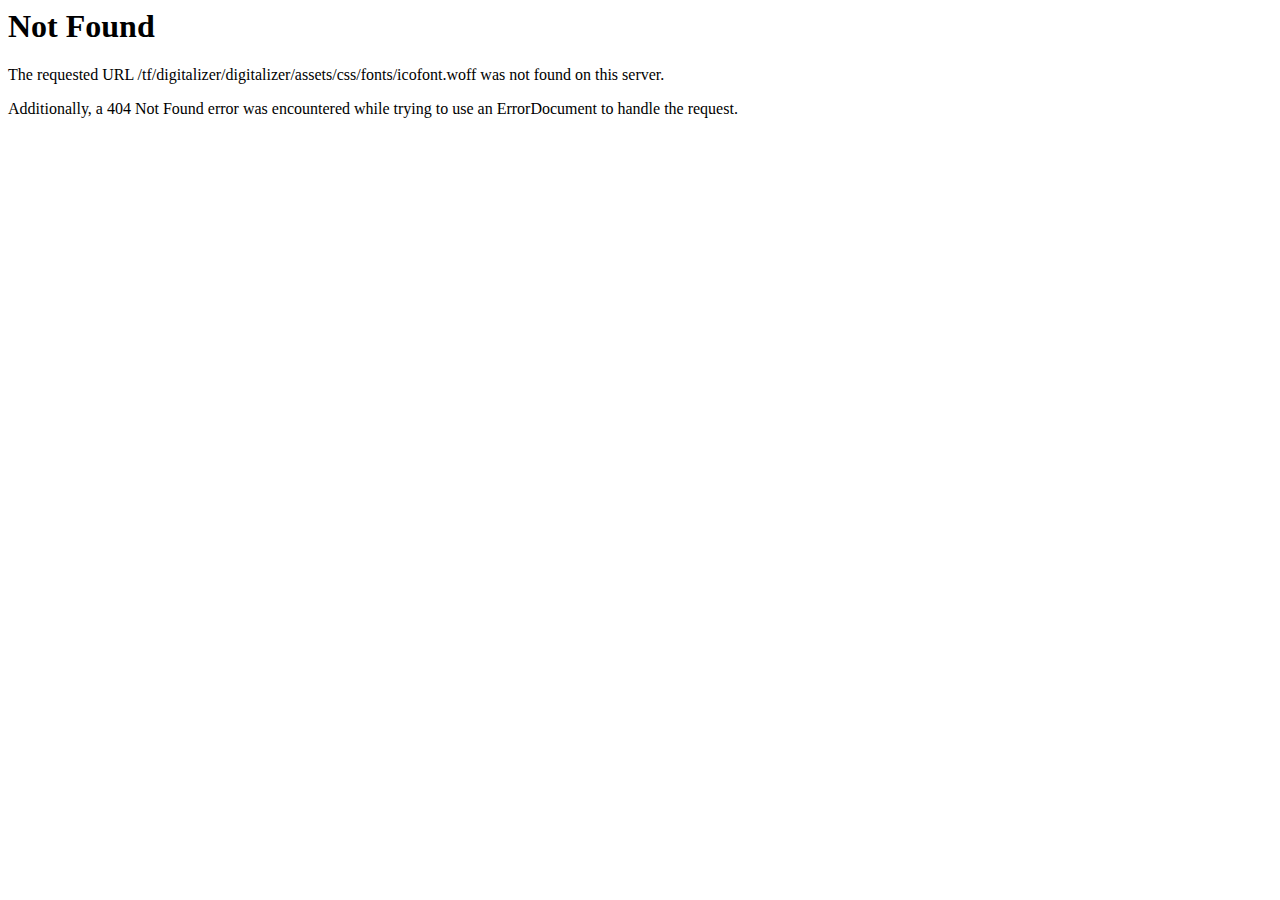
<file: fonts/icofont.html>
<!DOCTYPE HTML PUBLIC "-//IETF//DTD HTML 2.0//EN">
<html><head>
<title>404 Not Found</title>
</head><body>
<h1>Not Found</h1>
<p>The requested URL /tf/digitalizer/digitalizer/assets/css/fonts/icofont.woff was not found on this server.</p>
<p>Additionally, a 404 Not Found
error was encountered while trying to use an ErrorDocument to handle the request.</p>
</body></html>
</file>
<file: css/icons.css>
/*=========================================
     2. IcoFont CSS
  ============================================ */
/*! 
* @package IcoFont 
* @version 1.0.1 
* @author IcoFont https://icofont.com 
* @copyright Copyright (c) 2015 - 2018 IcoFont 
* @license - https://icofont.com/license/
*/@font-face {
	font-family: IcoFont;
	font-weight: 400;
	font-style: Regular;
	src: url(../fonts/icofont.woff2) format("woff2"), url(fonts/icofont.html) format("woff")
}
[class*=" icofont-"], [class^=icofont-] {
font-family:IcoFont!important;
speak:none;
font-style:normal;
font-weight:400;
font-variant:normal;
text-transform:none;
white-space:nowrap;
word-wrap:normal;
direction:ltr;
line-height:1;
-webkit-font-feature-settings:"liga";
-webkit-font-smoothing:antialiased
}
.icofont-angry-monster:before {
	content: "\e800"
}
.icofont-bathtub:before {
	content: "\e801"
}
.icofont-bird-wings:before {
	content: "\e802"
}
.icofont-bow:before {
	content: "\e803"
}
.icofont-castle:before {
	content: "\e804"
}
.icofont-circuit:before {
	content: "\e805"
}
.icofont-crown-king:before {
	content: "\e806"
}
.icofont-crown-queen:before {
	content: "\e807"
}
.icofont-dart:before {
	content: "\e808"
}
.icofont-disability-race:before {
	content: "\e809"
}
.icofont-diving-goggle:before {
	content: "\e80a"
}
.icofont-eye-open:before {
	content: "\e80b"
}
.icofont-flora-flower:before {
	content: "\e80c"
}
.icofont-flora:before {
	content: "\e80d"
}
.icofont-gift-box:before {
	content: "\e80e"
}
.icofont-halloween-pumpkin:before {
	content: "\e80f"
}
.icofont-hand-power:before {
	content: "\e810"
}
.icofont-hand-thunder:before {
	content: "\e811"
}
.icofont-king-monster:before {
	content: "\e812"
}
.icofont-love:before {
	content: "\e813"
}
.icofont-magician-hat:before {
	content: "\e814"
}
.icofont-native-american:before {
	content: "\e815"
}
.icofont-owl-look:before {
	content: "\e816"
}
.icofont-phoenix:before {
	content: "\e817"
}
.icofont-robot-face:before {
	content: "\e818"
}
.icofont-sand-clock:before {
	content: "\e819"
}
.icofont-shield-alt:before {
	content: "\e81a"
}
.icofont-ship-wheel:before {
	content: "\e81b"
}
.icofont-skull-danger:before {
	content: "\e81c"
}
.icofont-skull-face:before {
	content: "\e81d"
}
.icofont-snowmobile:before {
	content: "\e81e"
}
.icofont-space-shuttle:before {
	content: "\e81f"
}
.icofont-star-shape:before {
	content: "\e820"
}
.icofont-swirl:before {
	content: "\e821"
}
.icofont-tattoo-wing:before {
	content: "\e822"
}
.icofont-throne:before {
	content: "\e823"
}
.icofont-tree-alt:before {
	content: "\e824"
}
.icofont-triangle:before {
	content: "\e825"
}
.icofont-unity-hand:before {
	content: "\e826"
}
.icofont-weed:before {
	content: "\e827"
}
.icofont-woman-bird:before {
	content: "\e828"
}
.icofont-bat:before {
	content: "\e829"
}
.icofont-bear-face:before {
	content: "\e82a"
}
.icofont-bear-tracks:before {
	content: "\e82b"
}
.icofont-bear:before {
	content: "\e82c"
}
.icofont-bird-alt:before {
	content: "\e82d"
}
.icofont-bird-flying:before {
	content: "\e82e"
}
.icofont-bird:before {
	content: "\e82f"
}
.icofont-birds:before {
	content: "\e830"
}
.icofont-bone:before {
	content: "\e831"
}
.icofont-bull:before {
	content: "\e832"
}
.icofont-butterfly-alt:before {
	content: "\e833"
}
.icofont-butterfly:before {
	content: "\e834"
}
.icofont-camel-alt:before {
	content: "\e835"
}
.icofont-camel-head:before {
	content: "\e836"
}
.icofont-camel:before {
	content: "\e837"
}
.icofont-cat-alt-1:before {
	content: "\e838"
}
.icofont-cat-alt-2:before {
	content: "\e839"
}
.icofont-cat-alt-3:before {
	content: "\e83a"
}
.icofont-cat-dog:before {
	content: "\e83b"
}
.icofont-cat-face:before {
	content: "\e83c"
}
.icofont-cat:before {
	content: "\e83d"
}
.icofont-cow-head:before {
	content: "\e83e"
}
.icofont-cow:before {
	content: "\e83f"
}
.icofont-crab:before {
	content: "\e840"
}
.icofont-crocodile:before {
	content: "\e841"
}
.icofont-deer-head:before {
	content: "\e842"
}
.icofont-dog-alt:before {
	content: "\e843"
}
.icofont-dog-barking:before {
	content: "\e844"
}
.icofont-dog:before {
	content: "\e845"
}
.icofont-dolphin:before {
	content: "\e846"
}
.icofont-duck-tracks:before {
	content: "\e847"
}
.icofont-eagle-head:before {
	content: "\e848"
}
.icofont-eaten-fish:before {
	content: "\e849"
}
.icofont-elephant-alt:before {
	content: "\e84a"
}
.icofont-elephant-head-alt:before {
	content: "\e84b"
}
.icofont-elephant-head:before {
	content: "\e84c"
}
.icofont-elephant:before {
	content: "\e84d"
}
.icofont-elk:before {
	content: "\e84e"
}
.icofont-fish-1:before {
	content: "\e84f"
}
.icofont-fish-2:before {
	content: "\e850"
}
.icofont-fish-3:before {
	content: "\e851"
}
.icofont-fish-4:before {
	content: "\e852"
}
.icofont-fish-5:before {
	content: "\e853"
}
.icofont-fish:before {
	content: "\e854"
}
.icofont-fox-alt:before {
	content: "\e855"
}
.icofont-fox:before {
	content: "\e856"
}
.icofont-frog-tracks:before {
	content: "\e857"
}
.icofont-frog:before {
	content: "\e858"
}
.icofont-froggy:before {
	content: "\e859"
}
.icofont-giraffe-head-1:before {
	content: "\e85a"
}
.icofont-giraffe-head-2:before {
	content: "\e85b"
}
.icofont-giraffe-head:before {
	content: "\e85c"
}
.icofont-giraffe:before {
	content: "\e85d"
}
.icofont-goat-head:before {
	content: "\e85e"
}
.icofont-gorilla:before {
	content: "\e85f"
}
.icofont-hen-tracks:before {
	content: "\e860"
}
.icofont-horse-head-1:before {
	content: "\e861"
}
.icofont-horse-head-2:before {
	content: "\e862"
}
.icofont-horse-head:before {
	content: "\e863"
}
.icofont-horse-tracks:before {
	content: "\e864"
}
.icofont-jellyfish:before {
	content: "\e865"
}
.icofont-kangaroo:before {
	content: "\e866"
}
.icofont-lemur:before {
	content: "\e867"
}
.icofont-lion-head-1:before {
	content: "\e868"
}
.icofont-lion-head-2:before {
	content: "\e869"
}
.icofont-lion-head:before {
	content: "\e86a"
}
.icofont-lion:before {
	content: "\e86b"
}
.icofont-monkey-2:before {
	content: "\e86c"
}
.icofont-monkey-3:before {
	content: "\e86d"
}
.icofont-monkey-face:before {
	content: "\e86e"
}
.icofont-monkey:before {
	content: "\e86f"
}
.icofont-octopus-alt:before {
	content: "\e870"
}
.icofont-octopus:before {
	content: "\e871"
}
.icofont-owl:before {
	content: "\e872"
}
.icofont-panda-face:before {
	content: "\e873"
}
.icofont-panda:before {
	content: "\e874"
}
.icofont-panther:before {
	content: "\e875"
}
.icofont-parrot-lip:before {
	content: "\e876"
}
.icofont-parrot:before {
	content: "\e877"
}
.icofont-paw:before {
	content: "\e878"
}
.icofont-pelican:before {
	content: "\e879"
}
.icofont-penguin:before {
	content: "\e87a"
}
.icofont-pig-face:before {
	content: "\e87b"
}
.icofont-pig:before {
	content: "\e87c"
}
.icofont-pigeon-1:before {
	content: "\e87d"
}
.icofont-pigeon-2:before {
	content: "\e87e"
}
.icofont-pigeon:before {
	content: "\e87f"
}
.icofont-rabbit:before {
	content: "\e880"
}
.icofont-rat:before {
	content: "\e881"
}
.icofont-rhino-head:before {
	content: "\e882"
}
.icofont-rhino:before {
	content: "\e883"
}
.icofont-rooster:before {
	content: "\e884"
}
.icofont-seahorse:before {
	content: "\e885"
}
.icofont-seal:before {
	content: "\e886"
}
.icofont-shrimp-alt:before {
	content: "\e887"
}
.icofont-shrimp:before {
	content: "\e888"
}
.icofont-snail-1:before {
	content: "\e889"
}
.icofont-snail-2:before {
	content: "\e88a"
}
.icofont-snail-3:before {
	content: "\e88b"
}
.icofont-snail:before {
	content: "\e88c"
}
.icofont-snake:before {
	content: "\e88d"
}
.icofont-squid:before {
	content: "\e88e"
}
.icofont-squirrel:before {
	content: "\e88f"
}
.icofont-tiger-face:before {
	content: "\e890"
}
.icofont-tiger:before {
	content: "\e891"
}
.icofont-turtle:before {
	content: "\e892"
}
.icofont-whale:before {
	content: "\e893"
}
.icofont-woodpecker:before {
	content: "\e894"
}
.icofont-zebra:before {
	content: "\e895"
}
.icofont-brand-acer:before {
	content: "\e896"
}
.icofont-brand-adidas:before {
	content: "\e897"
}
.icofont-brand-adobe:before {
	content: "\e898"
}
.icofont-brand-air-new-zealand:before {
	content: "\e899"
}
.icofont-brand-airbnb:before {
	content: "\e89a"
}
.icofont-brand-aircell:before {
	content: "\e89b"
}
.icofont-brand-airtel:before {
	content: "\e89c"
}
.icofont-brand-alcatel:before {
	content: "\e89d"
}
.icofont-brand-alibaba:before {
	content: "\e89e"
}
.icofont-brand-aliexpress:before {
	content: "\e89f"
}
.icofont-brand-alipay:before {
	content: "\e8a0"
}
.icofont-brand-amazon:before {
	content: "\e8a1"
}
.icofont-brand-amd:before {
	content: "\e8a2"
}
.icofont-brand-american-airlines:before {
	content: "\e8a3"
}
.icofont-brand-android-robot:before {
	content: "\e8a4"
}
.icofont-brand-android:before {
	content: "\e8a5"
}
.icofont-brand-aol:before {
	content: "\e8a6"
}
.icofont-brand-apple:before {
	content: "\e8a7"
}
.icofont-brand-appstore:before {
	content: "\e8a8"
}
.icofont-brand-asus:before {
	content: "\e8a9"
}
.icofont-brand-ati:before {
	content: "\e8aa"
}
.icofont-brand-att:before {
	content: "\e8ab"
}
.icofont-brand-audi:before {
	content: "\e8ac"
}
.icofont-brand-axiata:before {
	content: "\e8ad"
}
.icofont-brand-bada:before {
	content: "\e8ae"
}
.icofont-brand-bbc:before {
	content: "\e8af"
}
.icofont-brand-bing:before {
	content: "\e8b0"
}
.icofont-brand-blackberry:before {
	content: "\e8b1"
}
.icofont-brand-bmw:before {
	content: "\e8b2"
}
.icofont-brand-box:before {
	content: "\e8b3"
}
.icofont-brand-burger-king:before {
	content: "\e8b4"
}
.icofont-brand-business-insider:before {
	content: "\e8b5"
}
.icofont-brand-buzzfeed:before {
	content: "\e8b6"
}
.icofont-brand-cannon:before {
	content: "\e8b7"
}
.icofont-brand-casio:before {
	content: "\e8b8"
}
.icofont-brand-china-mobile:before {
	content: "\e8b9"
}
.icofont-brand-china-telecom:before {
	content: "\e8ba"
}
.icofont-brand-china-unicom:before {
	content: "\e8bb"
}
.icofont-brand-cisco:before {
	content: "\e8bc"
}
.icofont-brand-citibank:before {
	content: "\e8bd"
}
.icofont-brand-cnet:before {
	content: "\e8be"
}
.icofont-brand-cnn:before {
	content: "\e8bf"
}
.icofont-brand-cocal-cola:before {
	content: "\e8c0"
}
.icofont-brand-compaq:before {
	content: "\e8c1"
}
.icofont-brand-debian:before {
	content: "\e8c2"
}
.icofont-brand-delicious:before {
	content: "\e8c3"
}
.icofont-brand-dell:before {
	content: "\e8c4"
}
.icofont-brand-designbump:before {
	content: "\e8c5"
}
.icofont-brand-designfloat:before {
	content: "\e8c6"
}
.icofont-brand-disney:before {
	content: "\e8c7"
}
.icofont-brand-dodge:before {
	content: "\e8c8"
}
.icofont-brand-dove:before {
	content: "\e8c9"
}
.icofont-brand-drupal:before {
	content: "\e8ca"
}
.icofont-brand-ebay:before {
	content: "\e8cb"
}
.icofont-brand-eleven:before {
	content: "\e8cc"
}
.icofont-brand-emirates:before {
	content: "\e8cd"
}
.icofont-brand-espn:before {
	content: "\e8ce"
}
.icofont-brand-etihad-airways:before {
	content: "\e8cf"
}
.icofont-brand-etisalat:before {
	content: "\e8d0"
}
.icofont-brand-etsy:before {
	content: "\e8d1"
}
.icofont-brand-fastrack:before {
	content: "\e8d2"
}
.icofont-brand-fedex:before {
	content: "\e8d3"
}
.icofont-brand-ferrari:before {
	content: "\e8d4"
}
.icofont-brand-fitbit:before {
	content: "\e8d5"
}
.icofont-brand-flikr:before {
	content: "\e8d6"
}
.icofont-brand-forbes:before {
	content: "\e8d7"
}
.icofont-brand-foursquare:before {
	content: "\e8d8"
}
.icofont-brand-foxconn:before {
	content: "\e8d9"
}
.icofont-brand-fujitsu:before {
	content: "\e8da"
}
.icofont-brand-general-electric:before {
	content: "\e8db"
}
.icofont-brand-gillette:before {
	content: "\e8dc"
}
.icofont-brand-gizmodo:before {
	content: "\e8dd"
}
.icofont-brand-gnome:before {
	content: "\e8de"
}
.icofont-brand-google:before {
	content: "\e8df"
}
.icofont-brand-gopro:before {
	content: "\e8e0"
}
.icofont-brand-gucci:before {
	content: "\e8e1"
}
.icofont-brand-hallmark:before {
	content: "\e8e2"
}
.icofont-brand-hi5:before {
	content: "\e8e3"
}
.icofont-brand-honda:before {
	content: "\e8e4"
}
.icofont-brand-hp:before {
	content: "\e8e5"
}
.icofont-brand-hsbc:before {
	content: "\e8e6"
}
.icofont-brand-htc:before {
	content: "\e8e7"
}
.icofont-brand-huawei:before {
	content: "\e8e8"
}
.icofont-brand-hulu:before {
	content: "\e8e9"
}
.icofont-brand-hyundai:before {
	content: "\e8ea"
}
.icofont-brand-ibm:before {
	content: "\e8eb"
}
.icofont-brand-icofont:before {
	content: "\e8ec"
}
.icofont-brand-icq:before {
	content: "\e8ed"
}
.icofont-brand-ikea:before {
	content: "\e8ee"
}
.icofont-brand-imdb:before {
	content: "\e8ef"
}
.icofont-brand-indiegogo:before {
	content: "\e8f0"
}
.icofont-brand-intel:before {
	content: "\e8f1"
}
.icofont-brand-ipair:before {
	content: "\e8f2"
}
.icofont-brand-jaguar:before {
	content: "\e8f3"
}
.icofont-brand-java:before {
	content: "\e8f4"
}
.icofont-brand-joomla:before {
	content: "\e8f5"
}
.icofont-brand-kickstarter:before {
	content: "\e8f6"
}
.icofont-brand-kik:before {
	content: "\e8f7"
}
.icofont-brand-lastfm:before {
	content: "\e8f8"
}
.icofont-brand-lego:before {
	content: "\e8f9"
}
.icofont-brand-lenovo:before {
	content: "\e8fa"
}
.icofont-brand-levis:before {
	content: "\e8fb"
}
.icofont-brand-lexus:before {
	content: "\e8fc"
}
.icofont-brand-lg:before {
	content: "\e8fd"
}
.icofont-brand-life-hacker:before {
	content: "\e8fe"
}
.icofont-brand-linux-mint:before {
	content: "\e8ff"
}
.icofont-brand-linux:before {
	content: "\e900"
}
.icofont-brand-lionix:before {
	content: "\e901"
}
.icofont-brand-loreal:before {
	content: "\e902"
}
.icofont-brand-louis-vuitton:before {
	content: "\e903"
}
.icofont-brand-mac-os:before {
	content: "\e904"
}
.icofont-brand-marvel-app:before {
	content: "\e905"
}
.icofont-brand-mashable:before {
	content: "\e906"
}
.icofont-brand-mazda:before {
	content: "\e907"
}
.icofont-brand-mcdonals:before {
	content: "\e908"
}
.icofont-brand-mercedes:before {
	content: "\e909"
}
.icofont-brand-micromax:before {
	content: "\e90a"
}
.icofont-brand-microsoft:before {
	content: "\e90b"
}
.icofont-brand-mobileme:before {
	content: "\e90c"
}
.icofont-brand-mobily:before {
	content: "\e90d"
}
.icofont-brand-motorola:before {
	content: "\e90e"
}
.icofont-brand-msi:before {
	content: "\e90f"
}
.icofont-brand-mts:before {
	content: "\e910"
}
.icofont-brand-myspace:before {
	content: "\e911"
}
.icofont-brand-mytv:before {
	content: "\e912"
}
.icofont-brand-nasa:before {
	content: "\e913"
}
.icofont-brand-natgeo:before {
	content: "\e914"
}
.icofont-brand-nbc:before {
	content: "\e915"
}
.icofont-brand-nescafe:before {
	content: "\e916"
}
.icofont-brand-nestle:before {
	content: "\e917"
}
.icofont-brand-netflix:before {
	content: "\e918"
}
.icofont-brand-nexus:before {
	content: "\e919"
}
.icofont-brand-nike:before {
	content: "\e91a"
}
.icofont-brand-nokia:before {
	content: "\e91b"
}
.icofont-brand-nvidia:before {
	content: "\e91c"
}
.icofont-brand-omega:before {
	content: "\e91d"
}
.icofont-brand-opensuse:before {
	content: "\e91e"
}
.icofont-brand-oracle:before {
	content: "\e91f"
}
.icofont-brand-panasonic:before {
	content: "\e920"
}
.icofont-brand-paypal:before {
	content: "\e921"
}
.icofont-brand-pepsi:before {
	content: "\e922"
}
.icofont-brand-philips:before {
	content: "\e923"
}
.icofont-brand-pizza-hut:before {
	content: "\e924"
}
.icofont-brand-playstation:before {
	content: "\e925"
}
.icofont-brand-puma:before {
	content: "\e926"
}
.icofont-brand-qatar-air:before {
	content: "\e927"
}
.icofont-brand-qvc:before {
	content: "\e928"
}
.icofont-brand-readernaut:before {
	content: "\e929"
}
.icofont-brand-redbull:before {
	content: "\e92a"
}
.icofont-brand-reebok:before {
	content: "\e92b"
}
.icofont-brand-reuters:before {
	content: "\e92c"
}
.icofont-brand-samsung:before {
	content: "\e92d"
}
.icofont-brand-sap:before {
	content: "\e92e"
}
.icofont-brand-saudia-airlines:before {
	content: "\e92f"
}
.icofont-brand-scribd:before {
	content: "\e930"
}
.icofont-brand-shell:before {
	content: "\e931"
}
.icofont-brand-siemens:before {
	content: "\e932"
}
.icofont-brand-sk-telecom:before {
	content: "\e933"
}
.icofont-brand-slideshare:before {
	content: "\e934"
}
.icofont-brand-smashing-magazine:before {
	content: "\e935"
}
.icofont-brand-snapchat:before {
	content: "\e936"
}
.icofont-brand-sony-ericsson:before {
	content: "\e937"
}
.icofont-brand-sony:before {
	content: "\e938"
}
.icofont-brand-soundcloud:before {
	content: "\e939"
}
.icofont-brand-sprint:before {
	content: "\e93a"
}
.icofont-brand-squidoo:before {
	content: "\e93b"
}
.icofont-brand-starbucks:before {
	content: "\e93c"
}
.icofont-brand-stc:before {
	content: "\e93d"
}
.icofont-brand-steam:before {
	content: "\e93e"
}
.icofont-brand-suzuki:before {
	content: "\e93f"
}
.icofont-brand-symbian:before {
	content: "\e940"
}
.icofont-brand-t-mobile:before {
	content: "\e941"
}
.icofont-brand-tango:before {
	content: "\e942"
}
.icofont-brand-target:before {
	content: "\e943"
}
.icofont-brand-tata-indicom:before {
	content: "\e944"
}
.icofont-brand-techcrunch:before {
	content: "\e945"
}
.icofont-brand-telenor:before {
	content: "\e946"
}
.icofont-brand-teliasonera:before {
	content: "\e947"
}
.icofont-brand-tesla:before {
	content: "\e948"
}
.icofont-brand-the-verge:before {
	content: "\e949"
}
.icofont-brand-thenextweb:before {
	content: "\e94a"
}
.icofont-brand-toshiba:before {
	content: "\e94b"
}
.icofont-brand-toyota:before {
	content: "\e94c"
}
.icofont-brand-tribenet:before {
	content: "\e94d"
}
.icofont-brand-ubuntu:before {
	content: "\e94e"
}
.icofont-brand-unilever:before {
	content: "\e94f"
}
.icofont-brand-vaio:before {
	content: "\e950"
}
.icofont-brand-verizon:before {
	content: "\e951"
}
.icofont-brand-viber:before {
	content: "\e952"
}
.icofont-brand-vodafone:before {
	content: "\e953"
}
.icofont-brand-volkswagen:before {
	content: "\e954"
}
.icofont-brand-walmart:before {
	content: "\e955"
}
.icofont-brand-warnerbros:before {
	content: "\e956"
}
.icofont-brand-whatsapp:before {
	content: "\e957"
}
.icofont-brand-wikipedia:before {
	content: "\e958"
}
.icofont-brand-windows:before {
	content: "\e959"
}
.icofont-brand-wire:before {
	content: "\e95a"
}
.icofont-brand-wordpress:before {
	content: "\e95b"
}
.icofont-brand-xiaomi:before {
	content: "\e95c"
}
.icofont-brand-yahoobuzz:before {
	content: "\e95d"
}
.icofont-brand-yamaha:before {
	content: "\e95e"
}
.icofont-brand-youtube:before {
	content: "\e95f"
}
.icofont-brand-zain:before {
	content: "\e960"
}
.icofont-bank-alt:before {
	content: "\e961"
}
.icofont-bank:before {
	content: "\e962"
}
.icofont-barcode:before {
	content: "\e963"
}
.icofont-bill-alt:before {
	content: "\e964"
}
.icofont-billboard:before {
	content: "\e965"
}
.icofont-briefcase-1:before {
	content: "\e966"
}
.icofont-briefcase-2:before {
	content: "\e967"
}
.icofont-businessman:before {
	content: "\e968"
}
.icofont-businesswoman:before {
	content: "\e969"
}
.icofont-chair:before {
	content: "\e96a"
}
.icofont-coins:before {
	content: "\e96b"
}
.icofont-company:before {
	content: "\e96c"
}
.icofont-contact-add:before {
	content: "\e96d"
}
.icofont-files-stack:before {
	content: "\e96e"
}
.icofont-handshake-deal:before {
	content: "\e96f"
}
.icofont-id-card:before {
	content: "\e970"
}
.icofont-meeting-add:before {
	content: "\e971"
}
.icofont-money-bag:before {
	content: "\e972"
}
.icofont-pie-chart:before {
	content: "\e973"
}
.icofont-presentation-alt:before {
	content: "\e974"
}
.icofont-presentation:before {
	content: "\e975"
}
.icofont-stamp:before {
	content: "\e976"
}
.icofont-stock-mobile:before {
	content: "\e977"
}
.icofont-chart-arrows-axis:before {
	content: "\e978"
}
.icofont-chart-bar-graph:before {
	content: "\e979"
}
.icofont-chart-flow-1:before {
	content: "\e97a"
}
.icofont-chart-flow-2:before {
	content: "\e97b"
}
.icofont-chart-flow:before {
	content: "\e97c"
}
.icofont-chart-growth:before {
	content: "\e97d"
}
.icofont-chart-histogram-alt:before {
	content: "\e97e"
}
.icofont-chart-histogram:before {
	content: "\e97f"
}
.icofont-chart-line-alt:before {
	content: "\e980"
}
.icofont-chart-line:before {
	content: "\e981"
}
.icofont-chart-pie-alt:before {
	content: "\e982"
}
.icofont-chart-pie:before {
	content: "\e983"
}
.icofont-chart-radar-graph:before {
	content: "\e984"
}
.icofont-architecture-alt:before {
	content: "\e985"
}
.icofont-architecture:before {
	content: "\e986"
}
.icofont-barricade:before {
	content: "\e987"
}
.icofont-bolt:before {
	content: "\e988"
}
.icofont-bricks:before {
	content: "\e989"
}
.icofont-building-alt:before {
	content: "\e98a"
}
.icofont-bull-dozer:before {
	content: "\e98b"
}
.icofont-calculations:before {
	content: "\e98c"
}
.icofont-cement-mix:before {
	content: "\e98d"
}
.icofont-cement-mixer:before {
	content: "\e98e"
}
.icofont-concrete-mixer:before {
	content: "\e98f"
}
.icofont-danger-zone:before {
	content: "\e990"
}
.icofont-drill:before {
	content: "\e991"
}
.icofont-eco-energy:before {
	content: "\e992"
}
.icofont-eco-environmen:before {
	content: "\e993"
}
.icofont-energy-air:before {
	content: "\e994"
}
.icofont-energy-oil:before {
	content: "\e995"
}
.icofont-energy-savings:before {
	content: "\e996"
}
.icofont-energy-solar:before {
	content: "\e997"
}
.icofont-energy-water:before {
	content: "\e998"
}
.icofont-engineer:before {
	content: "\e999"
}
.icofont-fire-extinguisher-alt:before {
	content: "\e99a"
}
.icofont-fire-extinguisher:before {
	content: "\e99b"
}
.icofont-fix-tools:before {
	content: "\e99c"
}
.icofont-fork-lift:before {
	content: "\e99d"
}
.icofont-glue-oil:before {
	content: "\e99e"
}
.icofont-hammer-alt:before {
	content: "\e99f"
}
.icofont-hammer:before {
	content: "\e9a0"
}
.icofont-help-robot:before {
	content: "\e9a1"
}
.icofont-industries-1:before {
	content: "\e9a2"
}
.icofont-industries-2:before {
	content: "\e9a3"
}
.icofont-industries-3:before {
	content: "\e9a4"
}
.icofont-industries-4:before {
	content: "\e9a5"
}
.icofont-industries-5:before {
	content: "\e9a6"
}
.icofont-industries:before {
	content: "\e9a7"
}
.icofont-labour:before {
	content: "\e9a8"
}
.icofont-mining:before {
	content: "\e9a9"
}
.icofont-paint-brush:before {
	content: "\e9aa"
}
.icofont-pollution:before {
	content: "\e9ab"
}
.icofont-power-zone:before {
	content: "\e9ac"
}
.icofont-radio-active:before {
	content: "\e9ad"
}
.icofont-recycle-alt:before {
	content: "\e9ae"
}
.icofont-recycling-man:before {
	content: "\e9af"
}
.icofont-safety-hat-light:before {
	content: "\e9b0"
}
.icofont-safety-hat:before {
	content: "\e9b1"
}
.icofont-saw:before {
	content: "\e9b2"
}
.icofont-screw-driver:before {
	content: "\e9b3"
}
.icofont-tools-1:before {
	content: "\e9b4"
}
.icofont-tools-bag:before {
	content: "\e9b5"
}
.icofont-tow-truck:before {
	content: "\e9b6"
}
.icofont-trolley:before {
	content: "\e9b7"
}
.icofont-trowel:before {
	content: "\e9b8"
}
.icofont-under-construction-alt:before {
	content: "\e9b9"
}
.icofont-under-construction:before {
	content: "\e9ba"
}
.icofont-vehicle-cement:before {
	content: "\e9bb"
}
.icofont-vehicle-crane:before {
	content: "\e9bc"
}
.icofont-vehicle-delivery-van:before {
	content: "\e9bd"
}
.icofont-vehicle-dozer:before {
	content: "\e9be"
}
.icofont-vehicle-excavator:before {
	content: "\e9bf"
}
.icofont-vehicle-trucktor:before {
	content: "\e9c0"
}
.icofont-vehicle-wrecking:before {
	content: "\e9c1"
}
.icofont-worker:before {
	content: "\e9c2"
}
.icofont-workers-group:before {
	content: "\e9c3"
}
.icofont-wrench:before {
	content: "\e9c4"
}
.icofont-afghani-false:before {
	content: "\e9c5"
}
.icofont-afghani-minus:before {
	content: "\e9c6"
}
.icofont-afghani-plus:before {
	content: "\e9c7"
}
.icofont-afghani-true:before {
	content: "\e9c8"
}
.icofont-afghani:before {
	content: "\e9c9"
}
.icofont-baht-false:before {
	content: "\e9ca"
}
.icofont-baht-minus:before {
	content: "\e9cb"
}
.icofont-baht-plus:before {
	content: "\e9cc"
}
.icofont-baht-true:before {
	content: "\e9cd"
}
.icofont-baht:before {
	content: "\e9ce"
}
.icofont-bitcoin-false:before {
	content: "\e9cf"
}
.icofont-bitcoin-minus:before {
	content: "\e9d0"
}
.icofont-bitcoin-plus:before {
	content: "\e9d1"
}
.icofont-bitcoin-true:before {
	content: "\e9d2"
}
.icofont-bitcoin:before {
	content: "\e9d3"
}
.icofont-dollar-flase:before {
	content: "\e9d4"
}
.icofont-dollar-minus:before {
	content: "\e9d5"
}
.icofont-dollar-plus:before {
	content: "\e9d6"
}
.icofont-dollar-true:before {
	content: "\e9d7"
}
.icofont-dollar:before {
	content: "\e9d8"
}
.icofont-dong-false:before {
	content: "\e9d9"
}
.icofont-dong-minus:before {
	content: "\e9da"
}
.icofont-dong-plus:before {
	content: "\e9db"
}
.icofont-dong-true:before {
	content: "\e9dc"
}
.icofont-dong:before {
	content: "\e9dd"
}
.icofont-euro-false:before {
	content: "\e9de"
}
.icofont-euro-minus:before {
	content: "\e9df"
}
.icofont-euro-plus:before {
	content: "\e9e0"
}
.icofont-euro-true:before {
	content: "\e9e1"
}
.icofont-euro:before {
	content: "\e9e2"
}
.icofont-frank-false:before {
	content: "\e9e3"
}
.icofont-frank-minus:before {
	content: "\e9e4"
}
.icofont-frank-plus:before {
	content: "\e9e5"
}
.icofont-frank-true:before {
	content: "\e9e6"
}
.icofont-frank:before {
	content: "\e9e7"
}
.icofont-hryvnia-false:before {
	content: "\e9e8"
}
.icofont-hryvnia-minus:before {
	content: "\e9e9"
}
.icofont-hryvnia-plus:before {
	content: "\e9ea"
}
.icofont-hryvnia-true:before {
	content: "\e9eb"
}
.icofont-hryvnia:before {
	content: "\e9ec"
}
.icofont-lira-false:before {
	content: "\e9ed"
}
.icofont-lira-minus:before {
	content: "\e9ee"
}
.icofont-lira-plus:before {
	content: "\e9ef"
}
.icofont-lira-true:before {
	content: "\e9f0"
}
.icofont-lira:before {
	content: "\e9f1"
}
.icofont-peseta-false:before {
	content: "\e9f2"
}
.icofont-peseta-minus:before {
	content: "\e9f3"
}
.icofont-peseta-plus:before {
	content: "\e9f4"
}
.icofont-peseta-true:before {
	content: "\e9f5"
}
.icofont-peseta:before {
	content: "\e9f6"
}
.icofont-peso-false:before {
	content: "\e9f7"
}
.icofont-peso-minus:before {
	content: "\e9f8"
}
.icofont-peso-plus:before {
	content: "\e9f9"
}
.icofont-peso-true:before {
	content: "\e9fa"
}
.icofont-peso:before {
	content: "\e9fb"
}
.icofont-pound-false:before {
	content: "\e9fc"
}
.icofont-pound-minus:before {
	content: "\e9fd"
}
.icofont-pound-plus:before {
	content: "\e9fe"
}
.icofont-pound-true:before {
	content: "\e9ff"
}
.icofont-pound:before {
	content: "\ea00"
}
.icofont-renminbi-false:before {
	content: "\ea01"
}
.icofont-renminbi-minus:before {
	content: "\ea02"
}
.icofont-renminbi-plus:before {
	content: "\ea03"
}
.icofont-renminbi-true:before {
	content: "\ea04"
}
.icofont-renminbi:before {
	content: "\ea05"
}
.icofont-riyal-false:before {
	content: "\ea06"
}
.icofont-riyal-minus:before {
	content: "\ea07"
}
.icofont-riyal-plus:before {
	content: "\ea08"
}
.icofont-riyal-true:before {
	content: "\ea09"
}
.icofont-riyal:before {
	content: "\ea0a"
}
.icofont-rouble-false:before {
	content: "\ea0b"
}
.icofont-rouble-minus:before {
	content: "\ea0c"
}
.icofont-rouble-plus:before {
	content: "\ea0d"
}
.icofont-rouble-true:before {
	content: "\ea0e"
}
.icofont-rouble:before {
	content: "\ea0f"
}
.icofont-rupee-false:before {
	content: "\ea10"
}
.icofont-rupee-minus:before {
	content: "\ea11"
}
.icofont-rupee-plus:before {
	content: "\ea12"
}
.icofont-rupee-true:before {
	content: "\ea13"
}
.icofont-rupee:before {
	content: "\ea14"
}
.icofont-taka-false:before {
	content: "\ea15"
}
.icofont-taka-minus:before {
	content: "\ea16"
}
.icofont-taka-plus:before {
	content: "\ea17"
}
.icofont-taka-true:before {
	content: "\ea18"
}
.icofont-taka:before {
	content: "\ea19"
}
.icofont-turkish-lira-false:before {
	content: "\ea1a"
}
.icofont-turkish-lira-minus:before {
	content: "\ea1b"
}
.icofont-turkish-lira-plus:before {
	content: "\ea1c"
}
.icofont-turkish-lira-true:before {
	content: "\ea1d"
}
.icofont-turkish-lira:before {
	content: "\ea1e"
}
.icofont-won-false:before {
	content: "\ea1f"
}
.icofont-won-minus:before {
	content: "\ea20"
}
.icofont-won-plus:before {
	content: "\ea21"
}
.icofont-won-true:before {
	content: "\ea22"
}
.icofont-won:before {
	content: "\ea23"
}
.icofont-yen-false:before {
	content: "\ea24"
}
.icofont-yen-minus:before {
	content: "\ea25"
}
.icofont-yen-plus:before {
	content: "\ea26"
}
.icofont-yen-true:before {
	content: "\ea27"
}
.icofont-yen:before {
	content: "\ea28"
}
.icofont-android-nexus:before {
	content: "\ea29"
}
.icofont-android-tablet:before {
	content: "\ea2a"
}
.icofont-apple-watch:before {
	content: "\ea2b"
}
.icofont-drawing-tablet:before {
	content: "\ea2c"
}
.icofont-earphone:before {
	content: "\ea2d"
}
.icofont-flash-drive:before {
	content: "\ea2e"
}
.icofont-game-console:before {
	content: "\ea2f"
}
.icofont-game-controller:before {
	content: "\ea30"
}
.icofont-game-pad:before {
	content: "\ea31"
}
.icofont-game:before {
	content: "\ea32"
}
.icofont-headphone-alt-1:before {
	content: "\ea33"
}
.icofont-headphone-alt-2:before {
	content: "\ea34"
}
.icofont-headphone-alt-3:before {
	content: "\ea35"
}
.icofont-headphone-alt:before {
	content: "\ea36"
}
.icofont-headphone:before {
	content: "\ea37"
}
.icofont-htc-one:before {
	content: "\ea38"
}
.icofont-imac:before {
	content: "\ea39"
}
.icofont-ipad:before {
	content: "\ea3a"
}
.icofont-iphone:before {
	content: "\ea3b"
}
.icofont-ipod-nano:before {
	content: "\ea3c"
}
.icofont-ipod-touch:before {
	content: "\ea3d"
}
.icofont-keyboard-alt:before {
	content: "\ea3e"
}
.icofont-keyboard-wireless:before {
	content: "\ea3f"
}
.icofont-keyboard:before {
	content: "\ea40"
}
.icofont-laptop-alt:before {
	content: "\ea41"
}
.icofont-laptop:before {
	content: "\ea42"
}
.icofont-macbook:before {
	content: "\ea43"
}
.icofont-magic-mouse:before {
	content: "\ea44"
}
.icofont-micro-chip:before {
	content: "\ea45"
}
.icofont-microphone-alt:before {
	content: "\ea46"
}
.icofont-microphone:before {
	content: "\ea47"
}
.icofont-monitor:before {
	content: "\ea48"
}
.icofont-mouse:before {
	content: "\ea49"
}
.icofont-mp3-player:before {
	content: "\ea4a"
}
.icofont-nintendo:before {
	content: "\ea4b"
}
.icofont-playstation-alt:before {
	content: "\ea4c"
}
.icofont-psvita:before {
	content: "\ea4d"
}
.icofont-radio-mic:before {
	content: "\ea4e"
}
.icofont-radio:before {
	content: "\ea4f"
}
.icofont-refrigerator:before {
	content: "\ea50"
}
.icofont-samsung-galaxy:before {
	content: "\ea51"
}
.icofont-surface-tablet:before {
	content: "\ea52"
}
.icofont-ui-head-phone:before {
	content: "\ea53"
}
.icofont-ui-keyboard:before {
	content: "\ea54"
}
.icofont-washing-machine:before {
	content: "\ea55"
}
.icofont-wifi-router:before {
	content: "\ea56"
}
.icofont-wii-u:before {
	content: "\ea57"
}
.icofont-windows-lumia:before {
	content: "\ea58"
}
.icofont-wireless-mouse:before {
	content: "\ea59"
}
.icofont-xbox-360:before {
	content: "\ea5a"
}
.icofont-arrow-down:before {
	content: "\ea5b"
}
.icofont-arrow-left:before {
	content: "\ea5c"
}
.icofont-arrow-right:before {
	content: "\ea5d"
}
.icofont-arrow-up:before {
	content: "\ea5e"
}
.icofont-block-down:before {
	content: "\ea5f"
}
.icofont-block-left:before {
	content: "\ea60"
}
.icofont-block-right:before {
	content: "\ea61"
}
.icofont-block-up:before {
	content: "\ea62"
}
.icofont-bubble-down:before {
	content: "\ea63"
}
.icofont-bubble-left:before {
	content: "\ea64"
}
.icofont-bubble-right:before {
	content: "\ea65"
}
.icofont-bubble-up:before {
	content: "\ea66"
}
.icofont-caret-down:before {
	content: "\ea67"
}
.icofont-caret-left:before {
	content: "\ea68"
}
.icofont-caret-right:before {
	content: "\ea69"
}
.icofont-caret-up:before {
	content: "\ea6a"
}
.icofont-circled-down:before {
	content: "\ea6b"
}
.icofont-circled-left:before {
	content: "\ea6c"
}
.icofont-circled-right:before {
	content: "\ea6d"
}
.icofont-circled-up:before {
	content: "\ea6e"
}
.icofont-collapse:before {
	content: "\ea6f"
}
.icofont-cursor-drag:before {
	content: "\ea70"
}
.icofont-curved-double-left:before {
	content: "\ea71"
}
.icofont-curved-double-right:before {
	content: "\ea72"
}
.icofont-curved-down:before {
	content: "\ea73"
}
.icofont-curved-left:before {
	content: "\ea74"
}
.icofont-curved-right:before {
	content: "\ea75"
}
.icofont-curved-up:before {
	content: "\ea76"
}
.icofont-dotted-down:before {
	content: "\ea77"
}
.icofont-dotted-left:before {
	content: "\ea78"
}
.icofont-dotted-right:before {
	content: "\ea79"
}
.icofont-dotted-up:before {
	content: "\ea7a"
}
.icofont-double-left:before {
	content: "\ea7b"
}
.icofont-double-right:before {
	content: "\ea7c"
}
.icofont-expand-alt:before {
	content: "\ea7d"
}
.icofont-hand-down:before {
	content: "\ea7e"
}
.icofont-hand-drag:before {
	content: "\ea7f"
}
.icofont-hand-drag1:before {
	content: "\ea80"
}
.icofont-hand-drag2:before {
	content: "\ea81"
}
.icofont-hand-drawn-alt-down:before {
	content: "\ea82"
}
.icofont-hand-drawn-alt-left:before {
	content: "\ea83"
}
.icofont-hand-drawn-alt-right:before {
	content: "\ea84"
}
.icofont-hand-drawn-alt-up:before {
	content: "\ea85"
}
.icofont-hand-drawn-down:before {
	content: "\ea86"
}
.icofont-hand-drawn-left:before {
	content: "\ea87"
}
.icofont-hand-drawn-right:before {
	content: "\ea88"
}
.icofont-hand-drawn-up:before {
	content: "\ea89"
}
.icofont-hand-grippers:before {
	content: "\ea8a"
}
.icofont-hand-left:before {
	content: "\ea8b"
}
.icofont-hand-right:before {
	content: "\ea8c"
}
.icofont-hand-up:before {
	content: "\ea8d"
}
.icofont-line-block-down:before {
	content: "\ea8e"
}
.icofont-line-block-left:before {
	content: "\ea8f"
}
.icofont-line-block-right:before {
	content: "\ea90"
}
.icofont-line-block-up:before {
	content: "\ea91"
}
.icofont-long-arrow-down:before {
	content: "\ea92"
}
.icofont-long-arrow-left:before {
	content: "\ea93"
}
.icofont-long-arrow-right:before {
	content: "\ea94"
}
.icofont-long-arrow-up:before {
	content: "\ea95"
}
.icofont-rounded-collapse:before {
	content: "\ea96"
}
.icofont-rounded-double-left:before {
	content: "\ea97"
}
.icofont-rounded-double-right:before {
	content: "\ea98"
}
.icofont-rounded-down:before {
	content: "\ea99"
}
.icofont-rounded-expand:before {
	content: "\ea9a"
}
.icofont-rounded-left-down:before {
	content: "\ea9b"
}
.icofont-rounded-left-up:before {
	content: "\ea9c"
}
.icofont-rounded-left:before {
	content: "\ea9d"
}
.icofont-rounded-right-down:before {
	content: "\ea9e"
}
.icofont-rounded-right-up:before {
	content: "\ea9f"
}
.icofont-rounded-right:before {
	content: "\eaa0"
}
.icofont-rounded-up:before {
	content: "\eaa1"
}
.icofont-scroll-bubble-down:before {
	content: "\eaa2"
}
.icofont-scroll-bubble-left:before {
	content: "\eaa3"
}
.icofont-scroll-bubble-right:before {
	content: "\eaa4"
}
.icofont-scroll-bubble-up:before {
	content: "\eaa5"
}
.icofont-scroll-double-down:before {
	content: "\eaa6"
}
.icofont-scroll-double-left:before {
	content: "\eaa7"
}
.icofont-scroll-double-right:before {
	content: "\eaa8"
}
.icofont-scroll-double-up:before {
	content: "\eaa9"
}
.icofont-scroll-down:before {
	content: "\eaaa"
}
.icofont-scroll-left:before {
	content: "\eaab"
}
.icofont-scroll-long-down:before {
	content: "\eaac"
}
.icofont-scroll-long-left:before {
	content: "\eaad"
}
.icofont-scroll-long-right:before {
	content: "\eaae"
}
.icofont-scroll-long-up:before {
	content: "\eaaf"
}
.icofont-scroll-right:before {
	content: "\eab0"
}
.icofont-scroll-up:before {
	content: "\eab1"
}
.icofont-simple-down:before {
	content: "\eab2"
}
.icofont-simple-left-down:before {
	content: "\eab3"
}
.icofont-simple-left-up:before {
	content: "\eab4"
}
.icofont-simple-left:before {
	content: "\eab5"
}
.icofont-simple-right-down:before {
	content: "\eab6"
}
.icofont-simple-right-up:before {
	content: "\eab7"
}
.icofont-simple-right:before {
	content: "\eab8"
}
.icofont-simple-up:before {
	content: "\eab9"
}
.icofont-square-down:before {
	content: "\eaba"
}
.icofont-square-left:before {
	content: "\eabb"
}
.icofont-square-right:before {
	content: "\eabc"
}
.icofont-square-up:before {
	content: "\eabd"
}
.icofont-stylish-down:before {
	content: "\eabe"
}
.icofont-stylish-left:before {
	content: "\eabf"
}
.icofont-stylish-right:before {
	content: "\eac0"
}
.icofont-stylish-up:before {
	content: "\eac1"
}
.icofont-swoosh-down:before {
	content: "\eac2"
}
.icofont-swoosh-left:before {
	content: "\eac3"
}
.icofont-swoosh-right:before {
	content: "\eac4"
}
.icofont-swoosh-up:before {
	content: "\eac5"
}
.icofont-thin-double-left:before {
	content: "\eac6"
}
.icofont-thin-double-right:before {
	content: "\eac7"
}
.icofont-thin-down:before {
	content: "\eac8"
}
.icofont-thin-left:before {
	content: "\eac9"
}
.icofont-thin-right:before {
	content: "\eaca"
}
.icofont-thin-up:before {
	content: "\eacb"
}
.icofont-abc:before {
	content: "\eacc"
}
.icofont-atom:before {
	content: "\eacd"
}
.icofont-award:before {
	content: "\eace"
}
.icofont-bell-alt:before {
	content: "\eacf"
}
.icofont-black-board:before {
	content: "\ead0"
}
.icofont-book-alt:before {
	content: "\ead1"
}
.icofont-book:before {
	content: "\ead2"
}
.icofont-brainstorming:before {
	content: "\ead3"
}
.icofont-certificate-alt-1:before {
	content: "\ead4"
}
.icofont-certificate-alt-2:before {
	content: "\ead5"
}
.icofont-certificate:before {
	content: "\ead6"
}
.icofont-education:before {
	content: "\ead7"
}
.icofont-electron:before {
	content: "\ead8"
}
.icofont-fountain-pen:before {
	content: "\ead9"
}
.icofont-globe-alt:before {
	content: "\eada"
}
.icofont-graduate-alt:before {
	content: "\eadb"
}
.icofont-graduate:before {
	content: "\eadc"
}
.icofont-group-students:before {
	content: "\eadd"
}
.icofont-hat-alt:before {
	content: "\eade"
}
.icofont-hat:before {
	content: "\eadf"
}
.icofont-instrument:before {
	content: "\eae0"
}
.icofont-lamp-light:before {
	content: "\eae1"
}
.icofont-medal:before {
	content: "\eae2"
}
.icofont-microscope-alt:before {
	content: "\eae3"
}
.icofont-microscope:before {
	content: "\eae4"
}
.icofont-paper:before {
	content: "\eae5"
}
.icofont-pen-alt-4:before {
	content: "\eae6"
}
.icofont-pen-nib:before {
	content: "\eae7"
}
.icofont-pencil-alt-5:before {
	content: "\eae8"
}
.icofont-quill-pen:before {
	content: "\eae9"
}
.icofont-read-book-alt:before {
	content: "\eaea"
}
.icofont-read-book:before {
	content: "\eaeb"
}
.icofont-school-bag:before {
	content: "\eaec"
}
.icofont-school-bus:before {
	content: "\eaed"
}
.icofont-student-alt:before {
	content: "\eaee"
}
.icofont-student:before {
	content: "\eaef"
}
.icofont-teacher:before {
	content: "\eaf0"
}
.icofont-test-bulb:before {
	content: "\eaf1"
}
.icofont-test-tube-alt:before {
	content: "\eaf2"
}
.icofont-university:before {
	content: "\eaf3"
}
.icofont-angry:before {
	content: "\eaf4"
}
.icofont-astonished:before {
	content: "\eaf5"
}
.icofont-confounded:before {
	content: "\eaf6"
}
.icofont-confused:before {
	content: "\eaf7"
}
.icofont-crying:before {
	content: "\eaf8"
}
.icofont-dizzy:before {
	content: "\eaf9"
}
.icofont-expressionless:before {
	content: "\eafa"
}
.icofont-heart-eyes:before {
	content: "\eafb"
}
.icofont-laughing:before {
	content: "\eafc"
}
.icofont-nerd-smile:before {
	content: "\eafd"
}
.icofont-open-mouth:before {
	content: "\eafe"
}
.icofont-rage:before {
	content: "\eaff"
}
.icofont-rolling-eyes:before {
	content: "\eb00"
}
.icofont-sad:before {
	content: "\eb01"
}
.icofont-simple-smile:before {
	content: "\eb02"
}
.icofont-slightly-smile:before {
	content: "\eb03"
}
.icofont-smirk:before {
	content: "\eb04"
}
.icofont-stuck-out-tongue:before {
	content: "\eb05"
}
.icofont-wink-smile:before {
	content: "\eb06"
}
.icofont-worried:before {
	content: "\eb07"
}
.icofont-file-alt:before {
	content: "\eb08"
}
.icofont-file-audio:before {
	content: "\eb09"
}
.icofont-file-avi-mp4:before {
	content: "\eb0a"
}
.icofont-file-bmp:before {
	content: "\eb0b"
}
.icofont-file-code:before {
	content: "\eb0c"
}
.icofont-file-css:before {
	content: "\eb0d"
}
.icofont-file-document:before {
	content: "\eb0e"
}
.icofont-file-eps:before {
	content: "\eb0f"
}
.icofont-file-excel:before {
	content: "\eb10"
}
.icofont-file-exe:before {
	content: "\eb11"
}
.icofont-file-file:before {
	content: "\eb12"
}
.icofont-file-flv:before {
	content: "\eb13"
}
.icofont-file-gif:before {
	content: "\eb14"
}
.icofont-file-html5:before {
	content: "\eb15"
}
.icofont-file-image:before {
	content: "\eb16"
}
.icofont-file-iso:before {
	content: "\eb17"
}
.icofont-file-java:before {
	content: "\eb18"
}
.icofont-file-javascript:before {
	content: "\eb19"
}
.icofont-file-jpg:before {
	content: "\eb1a"
}
.icofont-file-midi:before {
	content: "\eb1b"
}
.icofont-file-mov:before {
	content: "\eb1c"
}
.icofont-file-mp3:before {
	content: "\eb1d"
}
.icofont-file-pdf:before {
	content: "\eb1e"
}
.icofont-file-php:before {
	content: "\eb1f"
}
.icofont-file-png:before {
	content: "\eb20"
}
.icofont-file-powerpoint:before {
	content: "\eb21"
}
.icofont-file-presentation:before {
	content: "\eb22"
}
.icofont-file-psb:before {
	content: "\eb23"
}
.icofont-file-psd:before {
	content: "\eb24"
}
.icofont-file-python:before {
	content: "\eb25"
}
.icofont-file-ruby:before {
	content: "\eb26"
}
.icofont-file-spreadsheet:before {
	content: "\eb27"
}
.icofont-file-sql:before {
	content: "\eb28"
}
.icofont-file-svg:before {
	content: "\eb29"
}
.icofont-file-text:before {
	content: "\eb2a"
}
.icofont-file-tiff:before {
	content: "\eb2b"
}
.icofont-file-video:before {
	content: "\eb2c"
}
.icofont-file-wave:before {
	content: "\eb2d"
}
.icofont-file-wmv:before {
	content: "\eb2e"
}
.icofont-file-word:before {
	content: "\eb2f"
}
.icofont-file-zip:before {
	content: "\eb30"
}
.icofont-cycling-alt:before {
	content: "\eb31"
}
.icofont-cycling:before {
	content: "\eb32"
}
.icofont-dumbbell:before {
	content: "\eb33"
}
.icofont-dumbbells:before {
	content: "\eb34"
}
.icofont-gym-alt-1:before {
	content: "\eb35"
}
.icofont-gym-alt-2:before {
	content: "\eb36"
}
.icofont-gym-alt-3:before {
	content: "\eb37"
}
.icofont-gym:before {
	content: "\eb38"
}
.icofont-muscle-weight:before {
	content: "\eb39"
}
.icofont-muscle:before {
	content: "\eb3a"
}
.icofont-apple:before {
	content: "\eb3b"
}
.icofont-arabian-coffee:before {
	content: "\eb3c"
}
.icofont-artichoke:before {
	content: "\eb3d"
}
.icofont-asparagus:before {
	content: "\eb3e"
}
.icofont-avocado:before {
	content: "\eb3f"
}
.icofont-baby-food:before {
	content: "\eb40"
}
.icofont-banana:before {
	content: "\eb41"
}
.icofont-bbq:before {
	content: "\eb42"
}
.icofont-beans:before {
	content: "\eb43"
}
.icofont-beer:before {
	content: "\eb44"
}
.icofont-bell-pepper-capsicum:before {
	content: "\eb45"
}
.icofont-birthday-cake:before {
	content: "\eb46"
}
.icofont-bread:before {
	content: "\eb47"
}
.icofont-broccoli:before {
	content: "\eb48"
}
.icofont-burger:before {
	content: "\eb49"
}
.icofont-cabbage:before {
	content: "\eb4a"
}
.icofont-carrot:before {
	content: "\eb4b"
}
.icofont-cauli-flower:before {
	content: "\eb4c"
}
.icofont-cheese:before {
	content: "\eb4d"
}
.icofont-chef:before {
	content: "\eb4e"
}
.icofont-cherry:before {
	content: "\eb4f"
}
.icofont-chicken-fry:before {
	content: "\eb50"
}
.icofont-chicken:before {
	content: "\eb51"
}
.icofont-cocktail:before {
	content: "\eb52"
}
.icofont-coconut-water:before {
	content: "\eb53"
}
.icofont-coconut:before {
	content: "\eb54"
}
.icofont-coffee-alt:before {
	content: "\eb55"
}
.icofont-coffee-cup:before {
	content: "\eb56"
}
.icofont-coffee-mug:before {
	content: "\eb57"
}
.icofont-coffee-pot:before {
	content: "\eb58"
}
.icofont-cola:before {
	content: "\eb59"
}
.icofont-corn:before {
	content: "\eb5a"
}
.icofont-croissant:before {
	content: "\eb5b"
}
.icofont-crop-plant:before {
	content: "\eb5c"
}
.icofont-cucumber:before {
	content: "\eb5d"
}
.icofont-culinary:before {
	content: "\eb5e"
}
.icofont-cup-cake:before {
	content: "\eb5f"
}
.icofont-dining-table:before {
	content: "\eb60"
}
.icofont-donut:before {
	content: "\eb61"
}
.icofont-egg-plant:before {
	content: "\eb62"
}
.icofont-egg-poached:before {
	content: "\eb63"
}
.icofont-farmer-alt:before {
	content: "\eb64"
}
.icofont-farmer:before {
	content: "\eb65"
}
.icofont-fast-food:before {
	content: "\eb66"
}
.icofont-food-basket:before {
	content: "\eb67"
}
.icofont-food-cart:before {
	content: "\eb68"
}
.icofont-fork-and-knife:before {
	content: "\eb69"
}
.icofont-french-fries:before {
	content: "\eb6a"
}
.icofont-fruits:before {
	content: "\eb6b"
}
.icofont-grapes:before {
	content: "\eb6c"
}
.icofont-honey:before {
	content: "\eb6d"
}
.icofont-hot-dog:before {
	content: "\eb6e"
}
.icofont-ice-cream-alt:before {
	content: "\eb6f"
}
.icofont-ice-cream:before {
	content: "\eb70"
}
.icofont-juice:before {
	content: "\eb71"
}
.icofont-ketchup:before {
	content: "\eb72"
}
.icofont-kiwi:before {
	content: "\eb73"
}
.icofont-layered-cake:before {
	content: "\eb74"
}
.icofont-lemon-alt:before {
	content: "\eb75"
}
.icofont-lemon:before {
	content: "\eb76"
}
.icofont-lobster:before {
	content: "\eb77"
}
.icofont-mango:before {
	content: "\eb78"
}
.icofont-milk:before {
	content: "\eb79"
}
.icofont-mushroom:before {
	content: "\eb7a"
}
.icofont-noodles:before {
	content: "\eb7b"
}
.icofont-onion:before {
	content: "\eb7c"
}
.icofont-orange:before {
	content: "\eb7d"
}
.icofont-pear:before {
	content: "\eb7e"
}
.icofont-peas:before {
	content: "\eb7f"
}
.icofont-pepper:before {
	content: "\eb80"
}
.icofont-pie-alt:before {
	content: "\eb81"
}
.icofont-pie:before {
	content: "\eb82"
}
.icofont-pineapple:before {
	content: "\eb83"
}
.icofont-pizza-slice:before {
	content: "\eb84"
}
.icofont-pizza:before {
	content: "\eb85"
}
.icofont-plant:before {
	content: "\eb86"
}
.icofont-popcorn:before {
	content: "\eb87"
}
.icofont-potato:before {
	content: "\eb88"
}
.icofont-pumpkin:before {
	content: "\eb89"
}
.icofont-raddish:before {
	content: "\eb8a"
}
.icofont-restaurant-menu:before {
	content: "\eb8b"
}
.icofont-restaurant:before {
	content: "\eb8c"
}
.icofont-salt-and-pepper:before {
	content: "\eb8d"
}
.icofont-sandwich:before {
	content: "\eb8e"
}
.icofont-sausage:before {
	content: "\eb8f"
}
.icofont-soft-drinks:before {
	content: "\eb90"
}
.icofont-soup-bowl:before {
	content: "\eb91"
}
.icofont-spoon-and-fork:before {
	content: "\eb92"
}
.icofont-steak:before {
	content: "\eb93"
}
.icofont-strawberry:before {
	content: "\eb94"
}
.icofont-sub-sandwich:before {
	content: "\eb95"
}
.icofont-sushi:before {
	content: "\eb96"
}
.icofont-taco:before {
	content: "\eb97"
}
.icofont-tea-pot:before {
	content: "\eb98"
}
.icofont-tea:before {
	content: "\eb99"
}
.icofont-tomato:before {
	content: "\eb9a"
}
.icofont-watermelon:before {
	content: "\eb9b"
}
.icofont-wheat:before {
	content: "\eb9c"
}
.icofont-baby-backpack:before {
	content: "\eb9d"
}
.icofont-baby-cloth:before {
	content: "\eb9e"
}
.icofont-baby-milk-bottle:before {
	content: "\eb9f"
}
.icofont-baby-trolley:before {
	content: "\eba0"
}
.icofont-baby:before {
	content: "\eba1"
}
.icofont-candy:before {
	content: "\eba2"
}
.icofont-holding-hands:before {
	content: "\eba3"
}
.icofont-infant-nipple:before {
	content: "\eba4"
}
.icofont-kids-scooter:before {
	content: "\eba5"
}
.icofont-safety-pin:before {
	content: "\eba6"
}
.icofont-teddy-bear:before {
	content: "\eba7"
}
.icofont-toy-ball:before {
	content: "\eba8"
}
.icofont-toy-cat:before {
	content: "\eba9"
}
.icofont-toy-duck:before {
	content: "\ebaa"
}
.icofont-toy-elephant:before {
	content: "\ebab"
}
.icofont-toy-hand:before {
	content: "\ebac"
}
.icofont-toy-horse:before {
	content: "\ebad"
}
.icofont-toy-lattu:before {
	content: "\ebae"
}
.icofont-toy-train:before {
	content: "\ebaf"
}
.icofont-burglar:before {
	content: "\ebb0"
}
.icofont-cannon-firing:before {
	content: "\ebb1"
}
.icofont-cc-camera:before {
	content: "\ebb2"
}
.icofont-cop-badge:before {
	content: "\ebb3"
}
.icofont-cop:before {
	content: "\ebb4"
}
.icofont-court-hammer:before {
	content: "\ebb5"
}
.icofont-court:before {
	content: "\ebb6"
}
.icofont-finger-print:before {
	content: "\ebb7"
}
.icofont-gavel:before {
	content: "\ebb8"
}
.icofont-handcuff-alt:before {
	content: "\ebb9"
}
.icofont-handcuff:before {
	content: "\ebba"
}
.icofont-investigation:before {
	content: "\ebbb"
}
.icofont-investigator:before {
	content: "\ebbc"
}
.icofont-jail:before {
	content: "\ebbd"
}
.icofont-judge:before {
	content: "\ebbe"
}
.icofont-law-alt-1:before {
	content: "\ebbf"
}
.icofont-law-alt-2:before {
	content: "\ebc0"
}
.icofont-law-alt-3:before {
	content: "\ebc1"
}
.icofont-law-book:before {
	content: "\ebc2"
}
.icofont-law-document:before {
	content: "\ebc3"
}
.icofont-law-order:before {
	content: "\ebc4"
}
.icofont-law-protect:before {
	content: "\ebc5"
}
.icofont-law-scales:before {
	content: "\ebc6"
}
.icofont-law:before {
	content: "\ebc7"
}
.icofont-lawyer-alt-1:before {
	content: "\ebc8"
}
.icofont-lawyer-alt-2:before {
	content: "\ebc9"
}
.icofont-lawyer:before {
	content: "\ebca"
}
.icofont-legal:before {
	content: "\ebcb"
}
.icofont-pistol:before {
	content: "\ebcc"
}
.icofont-police-badge:before {
	content: "\ebcd"
}
.icofont-police-cap:before {
	content: "\ebce"
}
.icofont-police-car-alt-1:before {
	content: "\ebcf"
}
.icofont-police-car-alt-2:before {
	content: "\ebd0"
}
.icofont-police-car:before {
	content: "\ebd1"
}
.icofont-police-hat:before {
	content: "\ebd2"
}
.icofont-police-van:before {
	content: "\ebd3"
}
.icofont-police:before {
	content: "\ebd4"
}
.icofont-thief-alt:before {
	content: "\ebd5"
}
.icofont-thief:before {
	content: "\ebd6"
}
.icofont-abacus-alt:before {
	content: "\ebd7"
}
.icofont-abacus:before {
	content: "\ebd8"
}
.icofont-angle-180:before {
	content: "\ebd9"
}
.icofont-angle-45:before {
	content: "\ebda"
}
.icofont-angle-90:before {
	content: "\ebdb"
}
.icofont-angle:before {
	content: "\ebdc"
}
.icofont-calculator-alt-1:before {
	content: "\ebdd"
}
.icofont-calculator-alt-2:before {
	content: "\ebde"
}
.icofont-calculator:before {
	content: "\ebdf"
}
.icofont-circle-ruler-alt:before {
	content: "\ebe0"
}
.icofont-circle-ruler:before {
	content: "\ebe1"
}
.icofont-compass-alt-1:before {
	content: "\ebe2"
}
.icofont-compass-alt-2:before {
	content: "\ebe3"
}
.icofont-compass-alt-3:before {
	content: "\ebe4"
}
.icofont-compass-alt-4:before {
	content: "\ebe5"
}
.icofont-golden-ratio:before {
	content: "\ebe6"
}
.icofont-marker-alt-1:before {
	content: "\ebe7"
}
.icofont-marker-alt-2:before {
	content: "\ebe8"
}
.icofont-marker-alt-3:before {
	content: "\ebe9"
}
.icofont-marker:before {
	content: "\ebea"
}
.icofont-math:before {
	content: "\ebeb"
}
.icofont-mathematical-alt-1:before {
	content: "\ebec"
}
.icofont-mathematical-alt-2:before {
	content: "\ebed"
}
.icofont-mathematical:before {
	content: "\ebee"
}
.icofont-pen-alt-1:before {
	content: "\ebef"
}
.icofont-pen-alt-2:before {
	content: "\ebf0"
}
.icofont-pen-alt-3:before {
	content: "\ebf1"
}
.icofont-pen-holder-alt-1:before {
	content: "\ebf2"
}
.icofont-pen-holder:before {
	content: "\ebf3"
}
.icofont-pen:before {
	content: "\ebf4"
}
.icofont-pencil-alt-1:before {
	content: "\ebf5"
}
.icofont-pencil-alt-2:before {
	content: "\ebf6"
}
.icofont-pencil-alt-3:before {
	content: "\ebf7"
}
.icofont-pencil-alt-4:before {
	content: "\ebf8"
}
.icofont-pencil:before {
	content: "\ebf9"
}
.icofont-ruler-alt-1:before {
	content: "\ebfa"
}
.icofont-ruler-alt-2:before {
	content: "\ebfb"
}
.icofont-ruler-compass-alt:before {
	content: "\ebfc"
}
.icofont-ruler-compass:before {
	content: "\ebfd"
}
.icofont-ruler-pencil-alt-1:before {
	content: "\ebfe"
}
.icofont-ruler-pencil-alt-2:before {
	content: "\ebff"
}
.icofont-ruler-pencil:before {
	content: "\ec00"
}
.icofont-ruler:before {
	content: "\ec01"
}
.icofont-rulers-alt:before {
	content: "\ec02"
}
.icofont-rulers:before {
	content: "\ec03"
}
.icofont-square-root:before {
	content: "\ec04"
}
.icofont-ui-calculator:before {
	content: "\ec05"
}
.icofont-aids:before {
	content: "\ec06"
}
.icofont-ambulance-crescent:before {
	content: "\ec07"
}
.icofont-ambulance-cross:before {
	content: "\ec08"
}
.icofont-ambulance:before {
	content: "\ec09"
}
.icofont-autism:before {
	content: "\ec0a"
}
.icofont-bandage:before {
	content: "\ec0b"
}
.icofont-blind:before {
	content: "\ec0c"
}
.icofont-blood-drop:before {
	content: "\ec0d"
}
.icofont-blood-test:before {
	content: "\ec0e"
}
.icofont-blood:before {
	content: "\ec0f"
}
.icofont-brain-alt:before {
	content: "\ec10"
}
.icofont-brain:before {
	content: "\ec11"
}
.icofont-capsule:before {
	content: "\ec12"
}
.icofont-crutch:before {
	content: "\ec13"
}
.icofont-disabled:before {
	content: "\ec14"
}
.icofont-dna-alt-1:before {
	content: "\ec15"
}
.icofont-dna-alt-2:before {
	content: "\ec16"
}
.icofont-dna:before {
	content: "\ec17"
}
.icofont-doctor-alt:before {
	content: "\ec18"
}
.icofont-doctor:before {
	content: "\ec19"
}
.icofont-drug-pack:before {
	content: "\ec1a"
}
.icofont-drug:before {
	content: "\ec1b"
}
.icofont-first-aid-alt:before {
	content: "\ec1c"
}
.icofont-first-aid:before {
	content: "\ec1d"
}
.icofont-heart-beat-alt:before {
	content: "\ec1e"
}
.icofont-heart-beat:before {
	content: "\ec1f"
}
.icofont-heartbeat:before {
	content: "\ec20"
}
.icofont-herbal:before {
	content: "\ec21"
}
.icofont-hospital:before {
	content: "\ec22"
}
.icofont-icu:before {
	content: "\ec23"
}
.icofont-injection-syringe:before {
	content: "\ec24"
}
.icofont-laboratory:before {
	content: "\ec25"
}
.icofont-medical-sign-alt:before {
	content: "\ec26"
}
.icofont-medical-sign:before {
	content: "\ec27"
}
.icofont-nurse-alt:before {
	content: "\ec28"
}
.icofont-nurse:before {
	content: "\ec29"
}
.icofont-nursing-home:before {
	content: "\ec2a"
}
.icofont-operation-theater:before {
	content: "\ec2b"
}
.icofont-paralysis-disability:before {
	content: "\ec2c"
}
.icofont-patient-bed:before {
	content: "\ec2d"
}
.icofont-patient-file:before {
	content: "\ec2e"
}
.icofont-pills:before {
	content: "\ec2f"
}
.icofont-prescription:before {
	content: "\ec30"
}
.icofont-pulse:before {
	content: "\ec31"
}
.icofont-stethoscope-alt:before {
	content: "\ec32"
}
.icofont-stethoscope:before {
	content: "\ec33"
}
.icofont-stretcher:before {
	content: "\ec34"
}
.icofont-surgeon-alt:before {
	content: "\ec35"
}
.icofont-surgeon:before {
	content: "\ec36"
}
.icofont-tablets:before {
	content: "\ec37"
}
.icofont-test-bottle:before {
	content: "\ec38"
}
.icofont-test-tube:before {
	content: "\ec39"
}
.icofont-thermometer-alt:before {
	content: "\ec3a"
}
.icofont-thermometer:before {
	content: "\ec3b"
}
.icofont-tooth:before {
	content: "\ec3c"
}
.icofont-xray:before {
	content: "\ec3d"
}
.icofont-ui-add:before {
	content: "\ec3e"
}
.icofont-ui-alarm:before {
	content: "\ec3f"
}
.icofont-ui-battery:before {
	content: "\ec40"
}
.icofont-ui-block:before {
	content: "\ec41"
}
.icofont-ui-bluetooth:before {
	content: "\ec42"
}
.icofont-ui-brightness:before {
	content: "\ec43"
}
.icofont-ui-browser:before {
	content: "\ec44"
}
.icofont-ui-calendar:before {
	content: "\ec45"
}
.icofont-ui-call:before {
	content: "\ec46"
}
.icofont-ui-camera:before {
	content: "\ec47"
}
.icofont-ui-cart:before {
	content: "\ec48"
}
.icofont-ui-cell-phone:before {
	content: "\ec49"
}
.icofont-ui-chat:before {
	content: "\ec4a"
}
.icofont-ui-check:before {
	content: "\ec4b"
}
.icofont-ui-clip-board:before {
	content: "\ec4c"
}
.icofont-ui-clip:before {
	content: "\ec4d"
}
.icofont-ui-clock:before {
	content: "\ec4e"
}
.icofont-ui-close:before {
	content: "\ec4f"
}
.icofont-ui-contact-list:before {
	content: "\ec50"
}
.icofont-ui-copy:before {
	content: "\ec51"
}
.icofont-ui-cut:before {
	content: "\ec52"
}
.icofont-ui-delete:before {
	content: "\ec53"
}
.icofont-ui-dial-phone:before {
	content: "\ec54"
}
.icofont-ui-edit:before {
	content: "\ec55"
}
.icofont-ui-email:before {
	content: "\ec56"
}
.icofont-ui-file:before {
	content: "\ec57"
}
.icofont-ui-fire-wall:before {
	content: "\ec58"
}
.icofont-ui-flash-light:before {
	content: "\ec59"
}
.icofont-ui-flight:before {
	content: "\ec5a"
}
.icofont-ui-folder:before {
	content: "\ec5b"
}
.icofont-ui-game:before {
	content: "\ec5c"
}
.icofont-ui-handicapped:before {
	content: "\ec5d"
}
.icofont-ui-home:before {
	content: "\ec5e"
}
.icofont-ui-image:before {
	content: "\ec5f"
}
.icofont-ui-laoding:before {
	content: "\ec60"
}
.icofont-ui-lock:before {
	content: "\ec61"
}
.icofont-ui-love-add:before {
	content: "\ec62"
}
.icofont-ui-love-broken:before {
	content: "\ec63"
}
.icofont-ui-love-remove:before {
	content: "\ec64"
}
.icofont-ui-love:before {
	content: "\ec65"
}
.icofont-ui-map:before {
	content: "\ec66"
}
.icofont-ui-message:before {
	content: "\ec67"
}
.icofont-ui-messaging:before {
	content: "\ec68"
}
.icofont-ui-movie:before {
	content: "\ec69"
}
.icofont-ui-music-player:before {
	content: "\ec6a"
}
.icofont-ui-music:before {
	content: "\ec6b"
}
.icofont-ui-mute:before {
	content: "\ec6c"
}
.icofont-ui-network:before {
	content: "\ec6d"
}
.icofont-ui-next:before {
	content: "\ec6e"
}
.icofont-ui-note:before {
	content: "\ec6f"
}
.icofont-ui-office:before {
	content: "\ec70"
}
.icofont-ui-password:before {
	content: "\ec71"
}
.icofont-ui-pause:before {
	content: "\ec72"
}
.icofont-ui-play-stop:before {
	content: "\ec73"
}
.icofont-ui-play:before {
	content: "\ec74"
}
.icofont-ui-pointer:before {
	content: "\ec75"
}
.icofont-ui-power:before {
	content: "\ec76"
}
.icofont-ui-press:before {
	content: "\ec77"
}
.icofont-ui-previous:before {
	content: "\ec78"
}
.icofont-ui-rate-add:before {
	content: "\ec79"
}
.icofont-ui-rate-blank:before {
	content: "\ec7a"
}
.icofont-ui-rate-remove:before {
	content: "\ec7b"
}
.icofont-ui-rating:before {
	content: "\ec7c"
}
.icofont-ui-record:before {
	content: "\ec7d"
}
.icofont-ui-remove:before {
	content: "\ec7e"
}
.icofont-ui-reply:before {
	content: "\ec7f"
}
.icofont-ui-rotation:before {
	content: "\ec80"
}
.icofont-ui-rss:before {
	content: "\ec81"
}
.icofont-ui-search:before {
	content: "\ec82"
}
.icofont-ui-settings:before {
	content: "\ec83"
}
.icofont-ui-social-link:before {
	content: "\ec84"
}
.icofont-ui-tag:before {
	content: "\ec85"
}
.icofont-ui-text-chat:before {
	content: "\ec86"
}
.icofont-ui-text-loading:before {
	content: "\ec87"
}
.icofont-ui-theme:before {
	content: "\ec88"
}
.icofont-ui-timer:before {
	content: "\ec89"
}
.icofont-ui-touch-phone:before {
	content: "\ec8a"
}
.icofont-ui-travel:before {
	content: "\ec8b"
}
.icofont-ui-unlock:before {
	content: "\ec8c"
}
.icofont-ui-user-group:before {
	content: "\ec8d"
}
.icofont-ui-user:before {
	content: "\ec8e"
}
.icofont-ui-v-card:before {
	content: "\ec8f"
}
.icofont-ui-video-chat:before {
	content: "\ec90"
}
.icofont-ui-video-message:before {
	content: "\ec91"
}
.icofont-ui-video-play:before {
	content: "\ec92"
}
.icofont-ui-video:before {
	content: "\ec93"
}
.icofont-ui-volume:before {
	content: "\ec94"
}
.icofont-ui-weather:before {
	content: "\ec95"
}
.icofont-ui-wifi:before {
	content: "\ec96"
}
.icofont-ui-zoom-in:before {
	content: "\ec97"
}
.icofont-ui-zoom-out:before {
	content: "\ec98"
}
.icofont-cassette-player:before {
	content: "\ec99"
}
.icofont-cassette:before {
	content: "\ec9a"
}
.icofont-forward:before {
	content: "\ec9b"
}
.icofont-guiter:before {
	content: "\ec9c"
}
.icofont-movie:before {
	content: "\ec9d"
}
.icofont-multimedia:before {
	content: "\ec9e"
}
.icofont-music-alt:before {
	content: "\ec9f"
}
.icofont-music-disk:before {
	content: "\eca0"
}
.icofont-music-note:before {
	content: "\eca1"
}
.icofont-music-notes:before {
	content: "\eca2"
}
.icofont-music:before {
	content: "\eca3"
}
.icofont-mute-volume:before {
	content: "\eca4"
}
.icofont-pause:before {
	content: "\eca5"
}
.icofont-play-alt-1:before {
	content: "\eca6"
}
.icofont-play-alt-2:before {
	content: "\eca7"
}
.icofont-play-alt-3:before {
	content: "\eca8"
}
.icofont-play-pause:before {
	content: "\eca9"
}
.icofont-play:before {
	content: "\ecaa"
}
.icofont-record:before {
	content: "\ecab"
}
.icofont-retro-music-disk:before {
	content: "\ecac"
}
.icofont-rewind:before {
	content: "\ecad"
}
.icofont-song-notes:before {
	content: "\ecae"
}
.icofont-sound-wave-alt:before {
	content: "\ecaf"
}
.icofont-sound-wave:before {
	content: "\ecb0"
}
.icofont-stop:before {
	content: "\ecb1"
}
.icofont-video-alt:before {
	content: "\ecb2"
}
.icofont-video-cam:before {
	content: "\ecb3"
}
.icofont-video-clapper:before {
	content: "\ecb4"
}
.icofont-video:before {
	content: "\ecb5"
}
.icofont-volume-bar:before {
	content: "\ecb6"
}
.icofont-volume-down:before {
	content: "\ecb7"
}
.icofont-volume-mute:before {
	content: "\ecb8"
}
.icofont-volume-off:before {
	content: "\ecb9"
}
.icofont-volume-up:before {
	content: "\ecba"
}
.icofont-youtube-play:before {
	content: "\ecbb"
}
.icofont-2checkout-alt:before {
	content: "\ecbc"
}
.icofont-2checkout:before {
	content: "\ecbd"
}
.icofont-amazon-alt:before {
	content: "\ecbe"
}
.icofont-amazon:before {
	content: "\ecbf"
}
.icofont-american-express-alt:before {
	content: "\ecc0"
}
.icofont-american-express:before {
	content: "\ecc1"
}
.icofont-apple-pay-alt:before {
	content: "\ecc2"
}
.icofont-apple-pay:before {
	content: "\ecc3"
}
.icofont-bank-transfer-alt:before {
	content: "\ecc4"
}
.icofont-bank-transfer:before {
	content: "\ecc5"
}
.icofont-braintree-alt:before {
	content: "\ecc6"
}
.icofont-braintree:before {
	content: "\ecc7"
}
.icofont-cash-on-delivery-alt:before {
	content: "\ecc8"
}
.icofont-cash-on-delivery:before {
	content: "\ecc9"
}
.icofont-diners-club-alt-1:before {
	content: "\ecca"
}
.icofont-diners-club-alt-2:before {
	content: "\eccb"
}
.icofont-diners-club-alt-3:before {
	content: "\eccc"
}
.icofont-diners-club:before {
	content: "\eccd"
}
.icofont-discover-alt:before {
	content: "\ecce"
}
.icofont-discover:before {
	content: "\eccf"
}
.icofont-eway-alt:before {
	content: "\ecd0"
}
.icofont-eway:before {
	content: "\ecd1"
}
.icofont-google-wallet-alt-1:before {
	content: "\ecd2"
}
.icofont-google-wallet-alt-2:before {
	content: "\ecd3"
}
.icofont-google-wallet-alt-3:before {
	content: "\ecd4"
}
.icofont-google-wallet:before {
	content: "\ecd5"
}
.icofont-jcb-alt:before {
	content: "\ecd6"
}
.icofont-jcb:before {
	content: "\ecd7"
}
.icofont-maestro-alt:before {
	content: "\ecd8"
}
.icofont-maestro:before {
	content: "\ecd9"
}
.icofont-mastercard-alt:before {
	content: "\ecda"
}
.icofont-mastercard:before {
	content: "\ecdb"
}
.icofont-payoneer-alt:before {
	content: "\ecdc"
}
.icofont-payoneer:before {
	content: "\ecdd"
}
.icofont-paypal-alt:before {
	content: "\ecde"
}
.icofont-paypal:before {
	content: "\ecdf"
}
.icofont-sage-alt:before {
	content: "\ece0"
}
.icofont-sage:before {
	content: "\ece1"
}
.icofont-skrill-alt:before {
	content: "\ece2"
}
.icofont-skrill:before {
	content: "\ece3"
}
.icofont-stripe-alt:before {
	content: "\ece4"
}
.icofont-stripe:before {
	content: "\ece5"
}
.icofont-visa-alt:before {
	content: "\ece6"
}
.icofont-visa-electron:before {
	content: "\ece7"
}
.icofont-visa:before {
	content: "\ece8"
}
.icofont-western-union-alt:before {
	content: "\ece9"
}
.icofont-western-union:before {
	content: "\ecea"
}
.icofont-boy:before {
	content: "\eceb"
}
.icofont-business-man-alt-1:before {
	content: "\ecec"
}
.icofont-business-man-alt-2:before {
	content: "\eced"
}
.icofont-business-man-alt-3:before {
	content: "\ecee"
}
.icofont-business-man:before {
	content: "\ecef"
}
.icofont-female:before {
	content: "\ecf0"
}
.icofont-funky-man:before {
	content: "\ecf1"
}
.icofont-girl-alt:before {
	content: "\ecf2"
}
.icofont-girl:before {
	content: "\ecf3"
}
.icofont-group:before {
	content: "\ecf4"
}
.icofont-hotel-boy-alt:before {
	content: "\ecf5"
}
.icofont-hotel-boy:before {
	content: "\ecf6"
}
.icofont-kid:before {
	content: "\ecf7"
}
.icofont-man-in-glasses:before {
	content: "\ecf8"
}
.icofont-people:before {
	content: "\ecf9"
}
.icofont-support:before {
	content: "\ecfa"
}
.icofont-user-alt-1:before {
	content: "\ecfb"
}
.icofont-user-alt-2:before {
	content: "\ecfc"
}
.icofont-user-alt-3:before {
	content: "\ecfd"
}
.icofont-user-alt-4:before {
	content: "\ecfe"
}
.icofont-user-alt-5:before {
	content: "\ecff"
}
.icofont-user-alt-6:before {
	content: "\ed00"
}
.icofont-user-alt-7:before {
	content: "\ed01"
}
.icofont-user-female:before {
	content: "\ed02"
}
.icofont-user-male:before {
	content: "\ed03"
}
.icofont-user-suited:before {
	content: "\ed04"
}
.icofont-user:before {
	content: "\ed05"
}
.icofont-users-alt-1:before {
	content: "\ed06"
}
.icofont-users-alt-2:before {
	content: "\ed07"
}
.icofont-users-alt-3:before {
	content: "\ed08"
}
.icofont-users-alt-4:before {
	content: "\ed09"
}
.icofont-users-alt-5:before {
	content: "\ed0a"
}
.icofont-users-alt-6:before {
	content: "\ed0b"
}
.icofont-users-social:before {
	content: "\ed0c"
}
.icofont-users:before {
	content: "\ed0d"
}
.icofont-waiter-alt:before {
	content: "\ed0e"
}
.icofont-waiter:before {
	content: "\ed0f"
}
.icofont-woman-in-glasses:before {
	content: "\ed10"
}
.icofont-search-1:before {
	content: "\ed11"
}
.icofont-search-2:before {
	content: "\ed12"
}
.icofont-search-document:before {
	content: "\ed13"
}
.icofont-search-folder:before {
	content: "\ed14"
}
.icofont-search-job:before {
	content: "\ed15"
}
.icofont-search-map:before {
	content: "\ed16"
}
.icofont-search-property:before {
	content: "\ed17"
}
.icofont-search-restaurant:before {
	content: "\ed18"
}
.icofont-search-stock:before {
	content: "\ed19"
}
.icofont-search-user:before {
	content: "\ed1a"
}
.icofont-search:before {
	content: "\ed1b"
}
.icofont-500px:before {
	content: "\ed1c"
}
.icofont-aim:before {
	content: "\ed1d"
}
.icofont-badoo:before {
	content: "\ed1e"
}
.icofont-baidu-tieba:before {
	content: "\ed1f"
}
.icofont-bbm-messenger:before {
	content: "\ed20"
}
.icofont-bebo:before {
	content: "\ed21"
}
.icofont-behance:before {
	content: "\ed22"
}
.icofont-blogger:before {
	content: "\ed23"
}
.icofont-bootstrap:before {
	content: "\ed24"
}
.icofont-brightkite:before {
	content: "\ed25"
}
.icofont-cloudapp:before {
	content: "\ed26"
}
.icofont-concrete5:before {
	content: "\ed27"
}
.icofont-delicious:before {
	content: "\ed28"
}
.icofont-designbump:before {
	content: "\ed29"
}
.icofont-designfloat:before {
	content: "\ed2a"
}
.icofont-deviantart:before {
	content: "\ed2b"
}
.icofont-digg:before {
	content: "\ed2c"
}
.icofont-dotcms:before {
	content: "\ed2d"
}
.icofont-dribbble:before {
	content: "\ed2e"
}
.icofont-dribble:before {
	content: "\ed2f"
}
.icofont-dropbox:before {
	content: "\ed30"
}
.icofont-ebuddy:before {
	content: "\ed31"
}
.icofont-ello:before {
	content: "\ed32"
}
.icofont-ember:before {
	content: "\ed33"
}
.icofont-envato:before {
	content: "\ed34"
}
.icofont-evernote:before {
	content: "\ed35"
}
.icofont-facebook-messenger:before {
	content: "\ed36"
}
.icofont-facebook:before {
	content: "\ed37"
}
.icofont-feedburner:before {
	content: "\ed38"
}
.icofont-flikr:before {
	content: "\ed39"
}
.icofont-folkd:before {
	content: "\ed3a"
}
.icofont-foursquare:before {
	content: "\ed3b"
}
.icofont-friendfeed:before {
	content: "\ed3c"
}
.icofont-ghost:before {
	content: "\ed3d"
}
.icofont-github:before {
	content: "\ed3e"
}
.icofont-gnome:before {
	content: "\ed3f"
}
.icofont-google-buzz:before {
	content: "\ed40"
}
.icofont-google-hangouts:before {
	content: "\ed41"
}
.icofont-google-map:before {
	content: "\ed42"
}
.icofont-google-plus:before {
	content: "\ed43"
}
.icofont-google-talk:before {
	content: "\ed44"
}
.icofont-hype-machine:before {
	content: "\ed45"
}
.icofont-instagram:before {
	content: "\ed46"
}
.icofont-kakaotalk:before {
	content: "\ed47"
}
.icofont-kickstarter:before {
	content: "\ed48"
}
.icofont-kik:before {
	content: "\ed49"
}
.icofont-kiwibox:before {
	content: "\ed4a"
}
.icofont-line-messenger:before {
	content: "\ed4b"
}
.icofont-line:before {
	content: "\ed4c"
}
.icofont-linkedin:before {
	content: "\ed4d"
}
.icofont-linux-mint:before {
	content: "\ed4e"
}
.icofont-live-messenger:before {
	content: "\ed4f"
}
.icofont-livejournal:before {
	content: "\ed50"
}
.icofont-magento:before {
	content: "\ed51"
}
.icofont-meetme:before {
	content: "\ed52"
}
.icofont-meetup:before {
	content: "\ed53"
}
.icofont-mixx:before {
	content: "\ed54"
}
.icofont-newsvine:before {
	content: "\ed55"
}
.icofont-nimbuss:before {
	content: "\ed56"
}
.icofont-odnoklassniki:before {
	content: "\ed57"
}
.icofont-opencart:before {
	content: "\ed58"
}
.icofont-oscommerce:before {
	content: "\ed59"
}
.icofont-pandora:before {
	content: "\ed5a"
}
.icofont-photobucket:before {
	content: "\ed5b"
}
.icofont-picasa:before {
	content: "\ed5c"
}
.icofont-pinterest:before {
	content: "\ed5d"
}
.icofont-prestashop:before {
	content: "\ed5e"
}
.icofont-qik:before {
	content: "\ed5f"
}
.icofont-qq:before {
	content: "\ed60"
}
.icofont-readernaut:before {
	content: "\ed61"
}
.icofont-reddit:before {
	content: "\ed62"
}
.icofont-renren:before {
	content: "\ed63"
}
.icofont-rss:before {
	content: "\ed64"
}
.icofont-shopify:before {
	content: "\ed65"
}
.icofont-silverstripe:before {
	content: "\ed66"
}
.icofont-skype:before {
	content: "\ed67"
}
.icofont-slack:before {
	content: "\ed68"
}
.icofont-slashdot:before {
	content: "\ed69"
}
.icofont-slidshare:before {
	content: "\ed6a"
}
.icofont-smugmug:before {
	content: "\ed6b"
}
.icofont-snapchat:before {
	content: "\ed6c"
}
.icofont-soundcloud:before {
	content: "\ed6d"
}
.icofont-spotify:before {
	content: "\ed6e"
}
.icofont-stack-exchange:before {
	content: "\ed6f"
}
.icofont-stack-overflow:before {
	content: "\ed70"
}
.icofont-steam:before {
	content: "\ed71"
}
.icofont-stumbleupon:before {
	content: "\ed72"
}
.icofont-tagged:before {
	content: "\ed73"
}
.icofont-technorati:before {
	content: "\ed74"
}
.icofont-telegram:before {
	content: "\ed75"
}
.icofont-tinder:before {
	content: "\ed76"
}
.icofont-trello:before {
	content: "\ed77"
}
.icofont-tumblr:before {
	content: "\ed78"
}
.icofont-twitch:before {
	content: "\ed79"
}
.icofont-twitter:before {
	content: "\ed7a"
}
.icofont-typo3:before {
	content: "\ed7b"
}
.icofont-ubercart:before {
	content: "\ed7c"
}
.icofont-viber:before {
	content: "\ed7d"
}
.icofont-viddler:before {
	content: "\ed7e"
}
.icofont-vimeo:before {
	content: "\ed7f"
}
.icofont-vine:before {
	content: "\ed80"
}
.icofont-virb:before {
	content: "\ed81"
}
.icofont-virtuemart:before {
	content: "\ed82"
}
.icofont-vk:before {
	content: "\ed83"
}
.icofont-wechat:before {
	content: "\ed84"
}
.icofont-weibo:before {
	content: "\ed85"
}
.icofont-whatsapp:before {
	content: "\ed86"
}
.icofont-xing:before {
	content: "\ed87"
}
.icofont-yahoo:before {
	content: "\ed88"
}
.icofont-yelp:before {
	content: "\ed89"
}
.icofont-youku:before {
	content: "\ed8a"
}
.icofont-youtube:before {
	content: "\ed8b"
}
.icofont-zencart:before {
	content: "\ed8c"
}
.icofont-badminton-birdie:before {
	content: "\ed8d"
}
.icofont-baseball:before {
	content: "\ed8e"
}
.icofont-baseballer:before {
	content: "\ed8f"
}
.icofont-basketball-hoop:before {
	content: "\ed90"
}
.icofont-basketball:before {
	content: "\ed91"
}
.icofont-billiard-ball:before {
	content: "\ed92"
}
.icofont-boot-alt-1:before {
	content: "\ed93"
}
.icofont-boot-alt-2:before {
	content: "\ed94"
}
.icofont-boot:before {
	content: "\ed95"
}
.icofont-bowling-alt:before {
	content: "\ed96"
}
.icofont-bowling:before {
	content: "\ed97"
}
.icofont-canoe:before {
	content: "\ed98"
}
.icofont-cheer-leader:before {
	content: "\ed99"
}
.icofont-climbing:before {
	content: "\ed9a"
}
.icofont-corner:before {
	content: "\ed9b"
}
.icofont-field-alt:before {
	content: "\ed9c"
}
.icofont-field:before {
	content: "\ed9d"
}
.icofont-football-alt:before {
	content: "\ed9e"
}
.icofont-football-american:before {
	content: "\ed9f"
}
.icofont-football:before {
	content: "\eda0"
}
.icofont-foul:before {
	content: "\eda1"
}
.icofont-goal-keeper:before {
	content: "\eda2"
}
.icofont-goal:before {
	content: "\eda3"
}
.icofont-golf-alt:before {
	content: "\eda4"
}
.icofont-golf-bag:before {
	content: "\eda5"
}
.icofont-golf-cart:before {
	content: "\eda6"
}
.icofont-golf-field:before {
	content: "\eda7"
}
.icofont-golf:before {
	content: "\eda8"
}
.icofont-golfer:before {
	content: "\eda9"
}
.icofont-helmet:before {
	content: "\edaa"
}
.icofont-hockey-alt:before {
	content: "\edab"
}
.icofont-hockey:before {
	content: "\edac"
}
.icofont-ice-skate:before {
	content: "\edad"
}
.icofont-jersey-alt:before {
	content: "\edae"
}
.icofont-jersey:before {
	content: "\edaf"
}
.icofont-jumping:before {
	content: "\edb0"
}
.icofont-kick:before {
	content: "\edb1"
}
.icofont-leg:before {
	content: "\edb2"
}
.icofont-match-review:before {
	content: "\edb3"
}
.icofont-medal-sport:before {
	content: "\edb4"
}
.icofont-offside:before {
	content: "\edb5"
}
.icofont-olympic-logo:before {
	content: "\edb6"
}
.icofont-olympic:before {
	content: "\edb7"
}
.icofont-padding:before {
	content: "\edb8"
}
.icofont-penalty-card:before {
	content: "\edb9"
}
.icofont-racer:before {
	content: "\edba"
}
.icofont-racing-car:before {
	content: "\edbb"
}
.icofont-racing-flag-alt:before {
	content: "\edbc"
}
.icofont-racing-flag:before {
	content: "\edbd"
}
.icofont-racings-wheel:before {
	content: "\edbe"
}
.icofont-referee:before {
	content: "\edbf"
}
.icofont-refree-jersey:before {
	content: "\edc0"
}
.icofont-result-sport:before {
	content: "\edc1"
}
.icofont-rugby-ball:before {
	content: "\edc2"
}
.icofont-rugby-player:before {
	content: "\edc3"
}
.icofont-rugby:before {
	content: "\edc4"
}
.icofont-runner-alt-1:before {
	content: "\edc5"
}
.icofont-runner-alt-2:before {
	content: "\edc6"
}
.icofont-runner:before {
	content: "\edc7"
}
.icofont-score-board:before {
	content: "\edc8"
}
.icofont-skiing-man:before {
	content: "\edc9"
}
.icofont-skydiving-goggles:before {
	content: "\edca"
}
.icofont-snow-mobile:before {
	content: "\edcb"
}
.icofont-steering:before {
	content: "\edcc"
}
.icofont-stopwatch:before {
	content: "\edcd"
}
.icofont-substitute:before {
	content: "\edce"
}
.icofont-swimmer:before {
	content: "\edcf"
}
.icofont-table-tennis:before {
	content: "\edd0"
}
.icofont-team-alt:before {
	content: "\edd1"
}
.icofont-team:before {
	content: "\edd2"
}
.icofont-tennis-player:before {
	content: "\edd3"
}
.icofont-tennis:before {
	content: "\edd4"
}
.icofont-tracking:before {
	content: "\edd5"
}
.icofont-trophy-alt:before {
	content: "\edd6"
}
.icofont-trophy:before {
	content: "\edd7"
}
.icofont-volleyball-alt:before {
	content: "\edd8"
}
.icofont-volleyball-fire:before {
	content: "\edd9"
}
.icofont-volleyball:before {
	content: "\edda"
}
.icofont-water-bottle:before {
	content: "\eddb"
}
.icofont-whistle-alt:before {
	content: "\eddc"
}
.icofont-whistle:before {
	content: "\eddd"
}
.icofont-win-trophy:before {
	content: "\edde"
}
.icofont-align-center:before {
	content: "\eddf"
}
.icofont-align-left:before {
	content: "\ede0"
}
.icofont-align-right:before {
	content: "\ede1"
}
.icofont-all-caps:before {
	content: "\ede2"
}
.icofont-bold:before {
	content: "\ede3"
}
.icofont-brush:before {
	content: "\ede4"
}
.icofont-clip-board:before {
	content: "\ede5"
}
.icofont-code-alt:before {
	content: "\ede6"
}
.icofont-color-bucket:before {
	content: "\ede7"
}
.icofont-color-picker:before {
	content: "\ede8"
}
.icofont-copy-invert:before {
	content: "\ede9"
}
.icofont-copy:before {
	content: "\edea"
}
.icofont-cut:before {
	content: "\edeb"
}
.icofont-delete-alt:before {
	content: "\edec"
}
.icofont-edit-alt:before {
	content: "\eded"
}
.icofont-eraser-alt:before {
	content: "\edee"
}
.icofont-font:before {
	content: "\edef"
}
.icofont-heading:before {
	content: "\edf0"
}
.icofont-indent:before {
	content: "\edf1"
}
.icofont-italic-alt:before {
	content: "\edf2"
}
.icofont-italic:before {
	content: "\edf3"
}
.icofont-justify-all:before {
	content: "\edf4"
}
.icofont-justify-center:before {
	content: "\edf5"
}
.icofont-justify-left:before {
	content: "\edf6"
}
.icofont-justify-right:before {
	content: "\edf7"
}
.icofont-link-broken:before {
	content: "\edf8"
}
.icofont-outdent:before {
	content: "\edf9"
}
.icofont-paper-clip:before {
	content: "\edfa"
}
.icofont-paragraph:before {
	content: "\edfb"
}
.icofont-pin:before {
	content: "\edfc"
}
.icofont-printer:before {
	content: "\edfd"
}
.icofont-redo:before {
	content: "\edfe"
}
.icofont-rotation:before {
	content: "\edff"
}
.icofont-save:before {
	content: "\ee00"
}
.icofont-small-cap:before {
	content: "\ee01"
}
.icofont-strike-through:before {
	content: "\ee02"
}
.icofont-sub-listing:before {
	content: "\ee03"
}
.icofont-subscript:before {
	content: "\ee04"
}
.icofont-superscript:before {
	content: "\ee05"
}
.icofont-table:before {
	content: "\ee06"
}
.icofont-text-height:before {
	content: "\ee07"
}
.icofont-text-width:before {
	content: "\ee08"
}
.icofont-trash:before {
	content: "\ee09"
}
.icofont-underline:before {
	content: "\ee0a"
}
.icofont-undo:before {
	content: "\ee0b"
}
.icofont-air-balloon:before {
	content: "\ee0c"
}
.icofont-airplane-alt:before {
	content: "\ee0d"
}
.icofont-airplane:before {
	content: "\ee0e"
}
.icofont-articulated-truck:before {
	content: "\ee0f"
}
.icofont-auto-mobile:before {
	content: "\ee10"
}
.icofont-auto-rickshaw:before {
	content: "\ee11"
}
.icofont-bicycle-alt-1:before {
	content: "\ee12"
}
.icofont-bicycle-alt-2:before {
	content: "\ee13"
}
.icofont-bicycle:before {
	content: "\ee14"
}
.icofont-bus-alt-1:before {
	content: "\ee15"
}
.icofont-bus-alt-2:before {
	content: "\ee16"
}
.icofont-bus-alt-3:before {
	content: "\ee17"
}
.icofont-bus:before {
	content: "\ee18"
}
.icofont-cab:before {
	content: "\ee19"
}
.icofont-cable-car:before {
	content: "\ee1a"
}
.icofont-car-alt-1:before {
	content: "\ee1b"
}
.icofont-car-alt-2:before {
	content: "\ee1c"
}
.icofont-car-alt-3:before {
	content: "\ee1d"
}
.icofont-car-alt-4:before {
	content: "\ee1e"
}
.icofont-car:before {
	content: "\ee1f"
}
.icofont-delivery-time:before {
	content: "\ee20"
}
.icofont-fast-delivery:before {
	content: "\ee21"
}
.icofont-fire-truck-alt:before {
	content: "\ee22"
}
.icofont-fire-truck:before {
	content: "\ee23"
}
.icofont-free-delivery:before {
	content: "\ee24"
}
.icofont-helicopter:before {
	content: "\ee25"
}
.icofont-motor-bike-alt:before {
	content: "\ee26"
}
.icofont-motor-bike:before {
	content: "\ee27"
}
.icofont-motor-biker:before {
	content: "\ee28"
}
.icofont-oil-truck:before {
	content: "\ee29"
}
.icofont-rickshaw:before {
	content: "\ee2a"
}
.icofont-rocket-alt-1:before {
	content: "\ee2b"
}
.icofont-rocket-alt-2:before {
	content: "\ee2c"
}
.icofont-rocket:before {
	content: "\ee2d"
}
.icofont-sail-boat-alt-1:before {
	content: "\ee2e"
}
.icofont-sail-boat-alt-2:before {
	content: "\ee2f"
}
.icofont-sail-boat:before {
	content: "\ee30"
}
.icofont-scooter:before {
	content: "\ee31"
}
.icofont-sea-plane:before {
	content: "\ee32"
}
.icofont-ship-alt:before {
	content: "\ee33"
}
.icofont-ship:before {
	content: "\ee34"
}
.icofont-speed-boat:before {
	content: "\ee35"
}
.icofont-taxi:before {
	content: "\ee36"
}
.icofont-tractor:before {
	content: "\ee37"
}
.icofont-train-line:before {
	content: "\ee38"
}
.icofont-train-steam:before {
	content: "\ee39"
}
.icofont-tram:before {
	content: "\ee3a"
}
.icofont-truck-alt:before {
	content: "\ee3b"
}
.icofont-truck-loaded:before {
	content: "\ee3c"
}
.icofont-truck:before {
	content: "\ee3d"
}
.icofont-van-alt:before {
	content: "\ee3e"
}
.icofont-van:before {
	content: "\ee3f"
}
.icofont-yacht:before {
	content: "\ee40"
}
.icofont-5-star-hotel:before {
	content: "\ee41"
}
.icofont-air-ticket:before {
	content: "\ee42"
}
.icofont-beach-bed:before {
	content: "\ee43"
}
.icofont-beach:before {
	content: "\ee44"
}
.icofont-camping-vest:before {
	content: "\ee45"
}
.icofont-direction-sign:before {
	content: "\ee46"
}
.icofont-hill-side:before {
	content: "\ee47"
}
.icofont-hill:before {
	content: "\ee48"
}
.icofont-hotel:before {
	content: "\ee49"
}
.icofont-island-alt:before {
	content: "\ee4a"
}
.icofont-island:before {
	content: "\ee4b"
}
.icofont-sandals-female:before {
	content: "\ee4c"
}
.icofont-sandals-male:before {
	content: "\ee4d"
}
.icofont-travelling:before {
	content: "\ee4e"
}
.icofont-breakdown:before {
	content: "\ee4f"
}
.icofont-celsius:before {
	content: "\ee50"
}
.icofont-clouds:before {
	content: "\ee51"
}
.icofont-cloudy:before {
	content: "\ee52"
}
.icofont-dust:before {
	content: "\ee53"
}
.icofont-eclipse:before {
	content: "\ee54"
}
.icofont-fahrenheit:before {
	content: "\ee55"
}
.icofont-forest-fire:before {
	content: "\ee56"
}
.icofont-full-night:before {
	content: "\ee57"
}
.icofont-full-sunny:before {
	content: "\ee58"
}
.icofont-hail-night:before {
	content: "\ee59"
}
.icofont-hail-rainy-night:before {
	content: "\ee5a"
}
.icofont-hail-rainy-sunny:before {
	content: "\ee5b"
}
.icofont-hail-rainy:before {
	content: "\ee5c"
}
.icofont-hail-sunny:before {
	content: "\ee5d"
}
.icofont-hail-thunder-night:before {
	content: "\ee5e"
}
.icofont-hail-thunder-sunny:before {
	content: "\ee5f"
}
.icofont-hail-thunder:before {
	content: "\ee60"
}
.icofont-hail:before {
	content: "\ee61"
}
.icofont-hill-night:before {
	content: "\ee62"
}
.icofont-hill-sunny:before {
	content: "\ee63"
}
.icofont-hurricane:before {
	content: "\ee64"
}
.icofont-meteor:before {
	content: "\ee65"
}
.icofont-night:before {
	content: "\ee66"
}
.icofont-rainy-night:before {
	content: "\ee67"
}
.icofont-rainy-sunny:before {
	content: "\ee68"
}
.icofont-rainy-thunder:before {
	content: "\ee69"
}
.icofont-rainy:before {
	content: "\ee6a"
}
.icofont-snow-alt:before {
	content: "\ee6b"
}
.icofont-snow-flake:before {
	content: "\ee6c"
}
.icofont-snow-temp:before {
	content: "\ee6d"
}
.icofont-snow:before {
	content: "\ee6e"
}
.icofont-snowy-hail:before {
	content: "\ee6f"
}
.icofont-snowy-night-hail:before {
	content: "\ee70"
}
.icofont-snowy-night-rainy:before {
	content: "\ee71"
}
.icofont-snowy-night:before {
	content: "\ee72"
}
.icofont-snowy-rainy:before {
	content: "\ee73"
}
.icofont-snowy-sunny-hail:before {
	content: "\ee74"
}
.icofont-snowy-sunny-rainy:before {
	content: "\ee75"
}
.icofont-snowy-sunny:before {
	content: "\ee76"
}
.icofont-snowy-thunder-night:before {
	content: "\ee77"
}
.icofont-snowy-thunder-sunny:before {
	content: "\ee78"
}
.icofont-snowy-thunder:before {
	content: "\ee79"
}
.icofont-snowy-windy-night:before {
	content: "\ee7a"
}
.icofont-snowy-windy-sunny:before {
	content: "\ee7b"
}
.icofont-snowy-windy:before {
	content: "\ee7c"
}
.icofont-snowy:before {
	content: "\ee7d"
}
.icofont-sun-alt:before {
	content: "\ee7e"
}
.icofont-sun-rise:before {
	content: "\ee7f"
}
.icofont-sun-set:before {
	content: "\ee80"
}
.icofont-sun:before {
	content: "\ee81"
}
.icofont-sunny-day-temp:before {
	content: "\ee82"
}
.icofont-sunny:before {
	content: "\ee83"
}
.icofont-thunder-light:before {
	content: "\ee84"
}
.icofont-tornado:before {
	content: "\ee85"
}
.icofont-umbrella-alt:before {
	content: "\ee86"
}
.icofont-umbrella:before {
	content: "\ee87"
}
.icofont-volcano:before {
	content: "\ee88"
}
.icofont-wave:before {
	content: "\ee89"
}
.icofont-wind-scale-0:before {
	content: "\ee8a"
}
.icofont-wind-scale-1:before {
	content: "\ee8b"
}
.icofont-wind-scale-10:before {
	content: "\ee8c"
}
.icofont-wind-scale-11:before {
	content: "\ee8d"
}
.icofont-wind-scale-12:before {
	content: "\ee8e"
}
.icofont-wind-scale-2:before {
	content: "\ee8f"
}
.icofont-wind-scale-3:before {
	content: "\ee90"
}
.icofont-wind-scale-4:before {
	content: "\ee91"
}
.icofont-wind-scale-5:before {
	content: "\ee92"
}
.icofont-wind-scale-6:before {
	content: "\ee93"
}
.icofont-wind-scale-7:before {
	content: "\ee94"
}
.icofont-wind-scale-8:before {
	content: "\ee95"
}
.icofont-wind-scale-9:before {
	content: "\ee96"
}
.icofont-wind-waves:before {
	content: "\ee97"
}
.icofont-wind:before {
	content: "\ee98"
}
.icofont-windy-hail:before {
	content: "\ee99"
}
.icofont-windy-night:before {
	content: "\ee9a"
}
.icofont-windy-raining:before {
	content: "\ee9b"
}
.icofont-windy-sunny:before {
	content: "\ee9c"
}
.icofont-windy-thunder-raining:before {
	content: "\ee9d"
}
.icofont-windy-thunder:before {
	content: "\ee9e"
}
.icofont-windy:before {
	content: "\ee9f"
}
.icofont-addons:before {
	content: "\eea0"
}
.icofont-address-book:before {
	content: "\eea1"
}
.icofont-adjust:before {
	content: "\eea2"
}
.icofont-alarm:before {
	content: "\eea3"
}
.icofont-anchor:before {
	content: "\eea4"
}
.icofont-archive:before {
	content: "\eea5"
}
.icofont-at:before {
	content: "\eea6"
}
.icofont-attachment:before {
	content: "\eea7"
}
.icofont-audio:before {
	content: "\eea8"
}
.icofont-automation:before {
	content: "\eea9"
}
.icofont-badge:before {
	content: "\eeaa"
}
.icofont-bag-alt:before {
	content: "\eeab"
}
.icofont-bag:before {
	content: "\eeac"
}
.icofont-ban:before {
	content: "\eead"
}
.icofont-bar-code:before {
	content: "\eeae"
}
.icofont-bars:before {
	content: "\eeaf"
}
.icofont-basket:before {
	content: "\eeb0"
}
.icofont-battery-empty:before {
	content: "\eeb1"
}
.icofont-battery-full:before {
	content: "\eeb2"
}
.icofont-battery-half:before {
	content: "\eeb3"
}
.icofont-battery-low:before {
	content: "\eeb4"
}
.icofont-beaker:before {
	content: "\eeb5"
}
.icofont-beard:before {
	content: "\eeb6"
}
.icofont-bed:before {
	content: "\eeb7"
}
.icofont-bell:before {
	content: "\eeb8"
}
.icofont-beverage:before {
	content: "\eeb9"
}
.icofont-bill:before {
	content: "\eeba"
}
.icofont-bin:before {
	content: "\eebb"
}
.icofont-binary:before {
	content: "\eebc"
}
.icofont-binoculars:before {
	content: "\eebd"
}
.icofont-bluetooth:before {
	content: "\eebe"
}
.icofont-bomb:before {
	content: "\eebf"
}
.icofont-book-mark:before {
	content: "\eec0"
}
.icofont-box:before {
	content: "\eec1"
}
.icofont-briefcase:before {
	content: "\eec2"
}
.icofont-broken:before {
	content: "\eec3"
}
.icofont-bucket:before {
	content: "\eec4"
}
.icofont-bucket1:before {
	content: "\eec5"
}
.icofont-bucket2:before {
	content: "\eec6"
}
.icofont-bug:before {
	content: "\eec7"
}
.icofont-building:before {
	content: "\eec8"
}
.icofont-bulb-alt:before {
	content: "\eec9"
}
.icofont-bullet:before {
	content: "\eeca"
}
.icofont-bullhorn:before {
	content: "\eecb"
}
.icofont-bullseye:before {
	content: "\eecc"
}
.icofont-calendar:before {
	content: "\eecd"
}
.icofont-camera-alt:before {
	content: "\eece"
}
.icofont-camera:before {
	content: "\eecf"
}
.icofont-card:before {
	content: "\eed0"
}
.icofont-cart-alt:before {
	content: "\eed1"
}
.icofont-cart:before {
	content: "\eed2"
}
.icofont-cc:before {
	content: "\eed3"
}
.icofont-charging:before {
	content: "\eed4"
}
.icofont-chat:before {
	content: "\eed5"
}
.icofont-check-alt:before {
	content: "\eed6"
}
.icofont-check-circled:before {
	content: "\eed7"
}
.icofont-check:before {
	content: "\eed8"
}
.icofont-checked:before {
	content: "\eed9"
}
.icofont-children-care:before {
	content: "\eeda"
}
.icofont-clip:before {
	content: "\eedb"
}
.icofont-clock-time:before {
	content: "\eedc"
}
.icofont-close-circled:before {
	content: "\eedd"
}
.icofont-close-line-circled:before {
	content: "\eede"
}
.icofont-close-line-squared-alt:before {
	content: "\eedf"
}
.icofont-close-line-squared:before {
	content: "\eee0"
}
.icofont-close-line:before {
	content: "\eee1"
}
.icofont-close-squared-alt:before {
	content: "\eee2"
}
.icofont-close-squared:before {
	content: "\eee3"
}
.icofont-close:before {
	content: "\eee4"
}
.icofont-cloud-download:before {
	content: "\eee5"
}
.icofont-cloud-refresh:before {
	content: "\eee6"
}
.icofont-cloud-upload:before {
	content: "\eee7"
}
.icofont-cloud:before {
	content: "\eee8"
}
.icofont-code-not-allowed:before {
	content: "\eee9"
}
.icofont-code:before {
	content: "\eeea"
}
.icofont-comment:before {
	content: "\eeeb"
}
.icofont-compass-alt:before {
	content: "\eeec"
}
.icofont-compass:before {
	content: "\eeed"
}
.icofont-computer:before {
	content: "\eeee"
}
.icofont-connection:before {
	content: "\eeef"
}
.icofont-console:before {
	content: "\eef0"
}
.icofont-contacts:before {
	content: "\eef1"
}
.icofont-contrast:before {
	content: "\eef2"
}
.icofont-copyright:before {
	content: "\eef3"
}
.icofont-credit-card:before {
	content: "\eef4"
}
.icofont-crop:before {
	content: "\eef5"
}
.icofont-crown:before {
	content: "\eef6"
}
.icofont-cube:before {
	content: "\eef7"
}
.icofont-cubes:before {
	content: "\eef8"
}
.icofont-dashboard-web:before {
	content: "\eef9"
}
.icofont-dashboard:before {
	content: "\eefa"
}
.icofont-data:before {
	content: "\eefb"
}
.icofont-database-add:before {
	content: "\eefc"
}
.icofont-database-locked:before {
	content: "\eefd"
}
.icofont-database-remove:before {
	content: "\eefe"
}
.icofont-database:before {
	content: "\eeff"
}
.icofont-delete:before {
	content: "\ef00"
}
.icofont-diamond:before {
	content: "\ef01"
}
.icofont-dice-multiple:before {
	content: "\ef02"
}
.icofont-dice:before {
	content: "\ef03"
}
.icofont-disc:before {
	content: "\ef04"
}
.icofont-diskette:before {
	content: "\ef05"
}
.icofont-document-folder:before {
	content: "\ef06"
}
.icofont-download-alt:before {
	content: "\ef07"
}
.icofont-download:before {
	content: "\ef08"
}
.icofont-downloaded:before {
	content: "\ef09"
}
.icofont-drag:before {
	content: "\ef0a"
}
.icofont-drag1:before {
	content: "\ef0b"
}
.icofont-drag2:before {
	content: "\ef0c"
}
.icofont-drag3:before {
	content: "\ef0d"
}
.icofont-earth:before {
	content: "\ef0e"
}
.icofont-ebook:before {
	content: "\ef0f"
}
.icofont-edit:before {
	content: "\ef10"
}
.icofont-eject:before {
	content: "\ef11"
}
.icofont-email:before {
	content: "\ef12"
}
.icofont-envelope-open:before {
	content: "\ef13"
}
.icofont-envelope:before {
	content: "\ef14"
}
.icofont-eraser:before {
	content: "\ef15"
}
.icofont-error:before {
	content: "\ef16"
}
.icofont-excavator:before {
	content: "\ef17"
}
.icofont-exchange:before {
	content: "\ef18"
}
.icofont-exclamation-circle:before {
	content: "\ef19"
}
.icofont-exclamation-square:before {
	content: "\ef1a"
}
.icofont-exclamation-tringle:before {
	content: "\ef1b"
}
.icofont-exclamation:before {
	content: "\ef1c"
}
.icofont-exit:before {
	content: "\ef1d"
}
.icofont-expand:before {
	content: "\ef1e"
}
.icofont-external-link:before {
	content: "\ef1f"
}
.icofont-external:before {
	content: "\ef20"
}
.icofont-eye-alt:before {
	content: "\ef21"
}
.icofont-eye-blocked:before {
	content: "\ef22"
}
.icofont-eye-dropper:before {
	content: "\ef23"
}
.icofont-eye:before {
	content: "\ef24"
}
.icofont-favourite:before {
	content: "\ef25"
}
.icofont-fax:before {
	content: "\ef26"
}
.icofont-file-fill:before {
	content: "\ef27"
}
.icofont-film:before {
	content: "\ef28"
}
.icofont-filter:before {
	content: "\ef29"
}
.icofont-fire-alt:before {
	content: "\ef2a"
}
.icofont-fire-burn:before {
	content: "\ef2b"
}
.icofont-fire:before {
	content: "\ef2c"
}
.icofont-flag-alt-1:before {
	content: "\ef2d"
}
.icofont-flag-alt-2:before {
	content: "\ef2e"
}
.icofont-flag:before {
	content: "\ef2f"
}
.icofont-flame-torch:before {
	content: "\ef30"
}
.icofont-flash-light:before {
	content: "\ef31"
}
.icofont-flash:before {
	content: "\ef32"
}
.icofont-flask:before {
	content: "\ef33"
}
.icofont-focus:before {
	content: "\ef34"
}
.icofont-folder-open:before {
	content: "\ef35"
}
.icofont-folder:before {
	content: "\ef36"
}
.icofont-foot-print:before {
	content: "\ef37"
}
.icofont-garbage:before {
	content: "\ef38"
}
.icofont-gear-alt:before {
	content: "\ef39"
}
.icofont-gear:before {
	content: "\ef3a"
}
.icofont-gears:before {
	content: "\ef3b"
}
.icofont-gift:before {
	content: "\ef3c"
}
.icofont-glass:before {
	content: "\ef3d"
}
.icofont-globe:before {
	content: "\ef3e"
}
.icofont-graffiti:before {
	content: "\ef3f"
}
.icofont-grocery:before {
	content: "\ef40"
}
.icofont-hand:before {
	content: "\ef41"
}
.icofont-hanger:before {
	content: "\ef42"
}
.icofont-hard-disk:before {
	content: "\ef43"
}
.icofont-heart-alt:before {
	content: "\ef44"
}
.icofont-heart:before {
	content: "\ef45"
}
.icofont-history:before {
	content: "\ef46"
}
.icofont-home:before {
	content: "\ef47"
}
.icofont-horn:before {
	content: "\ef48"
}
.icofont-hour-glass:before {
	content: "\ef49"
}
.icofont-id:before {
	content: "\ef4a"
}
.icofont-image:before {
	content: "\ef4b"
}
.icofont-inbox:before {
	content: "\ef4c"
}
.icofont-infinite:before {
	content: "\ef4d"
}
.icofont-info-circle:before {
	content: "\ef4e"
}
.icofont-info-square:before {
	content: "\ef4f"
}
.icofont-info:before {
	content: "\ef50"
}
.icofont-institution:before {
	content: "\ef51"
}
.icofont-interface:before {
	content: "\ef52"
}
.icofont-invisible:before {
	content: "\ef53"
}
.icofont-jacket:before {
	content: "\ef54"
}
.icofont-jar:before {
	content: "\ef55"
}
.icofont-jewlery:before {
	content: "\ef56"
}
.icofont-karate:before {
	content: "\ef57"
}
.icofont-key-hole:before {
	content: "\ef58"
}
.icofont-key:before {
	content: "\ef59"
}
.icofont-label:before {
	content: "\ef5a"
}
.icofont-lamp:before {
	content: "\ef5b"
}
.icofont-layers:before {
	content: "\ef5c"
}
.icofont-layout:before {
	content: "\ef5d"
}
.icofont-leaf:before {
	content: "\ef5e"
}
.icofont-leaflet:before {
	content: "\ef5f"
}
.icofont-learn:before {
	content: "\ef60"
}
.icofont-lego:before {
	content: "\ef61"
}
.icofont-lens:before {
	content: "\ef62"
}
.icofont-letter:before {
	content: "\ef63"
}
.icofont-letterbox:before {
	content: "\ef64"
}
.icofont-library:before {
	content: "\ef65"
}
.icofont-license:before {
	content: "\ef66"
}
.icofont-life-bouy:before {
	content: "\ef67"
}
.icofont-life-buoy:before {
	content: "\ef68"
}
.icofont-life-jacket:before {
	content: "\ef69"
}
.icofont-life-ring:before {
	content: "\ef6a"
}
.icofont-light-bulb:before {
	content: "\ef6b"
}
.icofont-lighter:before {
	content: "\ef6c"
}
.icofont-lightning-ray:before {
	content: "\ef6d"
}
.icofont-like:before {
	content: "\ef6e"
}
.icofont-line-height:before {
	content: "\ef6f"
}
.icofont-link-alt:before {
	content: "\ef70"
}
.icofont-link:before {
	content: "\ef71"
}
.icofont-list:before {
	content: "\ef72"
}
.icofont-listening:before {
	content: "\ef73"
}
.icofont-listine-dots:before {
	content: "\ef74"
}
.icofont-listing-box:before {
	content: "\ef75"
}
.icofont-listing-number:before {
	content: "\ef76"
}
.icofont-live-support:before {
	content: "\ef77"
}
.icofont-location-arrow:before {
	content: "\ef78"
}
.icofont-location-pin:before {
	content: "\ef79"
}
.icofont-lock:before {
	content: "\ef7a"
}
.icofont-login:before {
	content: "\ef7b"
}
.icofont-logout:before {
	content: "\ef7c"
}
.icofont-lollipop:before {
	content: "\ef7d"
}
.icofont-long-drive:before {
	content: "\ef7e"
}
.icofont-look:before {
	content: "\ef7f"
}
.icofont-loop:before {
	content: "\ef80"
}
.icofont-luggage:before {
	content: "\ef81"
}
.icofont-lunch:before {
	content: "\ef82"
}
.icofont-lungs:before {
	content: "\ef83"
}
.icofont-magic-alt:before {
	content: "\ef84"
}
.icofont-magic:before {
	content: "\ef85"
}
.icofont-magnet:before {
	content: "\ef86"
}
.icofont-mail-box:before {
	content: "\ef87"
}
.icofont-mail:before {
	content: "\ef88"
}
.icofont-male:before {
	content: "\ef89"
}
.icofont-map-pins:before {
	content: "\ef8a"
}
.icofont-map:before {
	content: "\ef8b"
}
.icofont-maximize:before {
	content: "\ef8c"
}
.icofont-measure:before {
	content: "\ef8d"
}
.icofont-medicine:before {
	content: "\ef8e"
}
.icofont-mega-phone:before {
	content: "\ef8f"
}
.icofont-megaphone-alt:before {
	content: "\ef90"
}
.icofont-megaphone:before {
	content: "\ef91"
}
.icofont-memorial:before {
	content: "\ef92"
}
.icofont-memory-card:before {
	content: "\ef93"
}
.icofont-mic-mute:before {
	content: "\ef94"
}
.icofont-mic:before {
	content: "\ef95"
}
.icofont-military:before {
	content: "\ef96"
}
.icofont-mill:before {
	content: "\ef97"
}
.icofont-minus-circle:before {
	content: "\ef98"
}
.icofont-minus-square:before {
	content: "\ef99"
}
.icofont-minus:before {
	content: "\ef9a"
}
.icofont-mobile-phone:before {
	content: "\ef9b"
}
.icofont-molecule:before {
	content: "\ef9c"
}
.icofont-money:before {
	content: "\ef9d"
}
.icofont-moon:before {
	content: "\ef9e"
}
.icofont-mop:before {
	content: "\ef9f"
}
.icofont-muffin:before {
	content: "\efa0"
}
.icofont-mustache:before {
	content: "\efa1"
}
.icofont-navigation-menu:before {
	content: "\efa2"
}
.icofont-navigation:before {
	content: "\efa3"
}
.icofont-network-tower:before {
	content: "\efa4"
}
.icofont-network:before {
	content: "\efa5"
}
.icofont-news:before {
	content: "\efa6"
}
.icofont-newspaper:before {
	content: "\efa7"
}
.icofont-no-smoking:before {
	content: "\efa8"
}
.icofont-not-allowed:before {
	content: "\efa9"
}
.icofont-notebook:before {
	content: "\efaa"
}
.icofont-notepad:before {
	content: "\efab"
}
.icofont-notification:before {
	content: "\efac"
}
.icofont-numbered:before {
	content: "\efad"
}
.icofont-opposite:before {
	content: "\efae"
}
.icofont-optic:before {
	content: "\efaf"
}
.icofont-options:before {
	content: "\efb0"
}
.icofont-package:before {
	content: "\efb1"
}
.icofont-page:before {
	content: "\efb2"
}
.icofont-paint:before {
	content: "\efb3"
}
.icofont-paper-plane:before {
	content: "\efb4"
}
.icofont-paperclip:before {
	content: "\efb5"
}
.icofont-papers:before {
	content: "\efb6"
}
.icofont-pay:before {
	content: "\efb7"
}
.icofont-penguin-linux:before {
	content: "\efb8"
}
.icofont-pestle:before {
	content: "\efb9"
}
.icofont-phone-circle:before {
	content: "\efba"
}
.icofont-phone:before {
	content: "\efbb"
}
.icofont-picture:before {
	content: "\efbc"
}
.icofont-pine:before {
	content: "\efbd"
}
.icofont-pixels:before {
	content: "\efbe"
}
.icofont-plugin:before {
	content: "\efbf"
}
.icofont-plus-circle:before {
	content: "\efc0"
}
.icofont-plus-square:before {
	content: "\efc1"
}
.icofont-plus:before {
	content: "\efc2"
}
.icofont-polygonal:before {
	content: "\efc3"
}
.icofont-power:before {
	content: "\efc4"
}
.icofont-price:before {
	content: "\efc5"
}
.icofont-print:before {
	content: "\efc6"
}
.icofont-puzzle:before {
	content: "\efc7"
}
.icofont-qr-code:before {
	content: "\efc8"
}
.icofont-queen:before {
	content: "\efc9"
}
.icofont-question-circle:before {
	content: "\efca"
}
.icofont-question-square:before {
	content: "\efcb"
}
.icofont-question:before {
	content: "\efcc"
}
.icofont-quote-left:before {
	content: "\efcd"
}
.icofont-quote-right:before {
	content: "\efce"
}
.icofont-random:before {
	content: "\efcf"
}
.icofont-recycle:before {
	content: "\efd0"
}
.icofont-refresh:before {
	content: "\efd1"
}
.icofont-repair:before {
	content: "\efd2"
}
.icofont-reply-all:before {
	content: "\efd3"
}
.icofont-reply:before {
	content: "\efd4"
}
.icofont-resize:before {
	content: "\efd5"
}
.icofont-responsive:before {
	content: "\efd6"
}
.icofont-retweet:before {
	content: "\efd7"
}
.icofont-road:before {
	content: "\efd8"
}
.icofont-robot:before {
	content: "\efd9"
}
.icofont-royal:before {
	content: "\efda"
}
.icofont-rss-feed:before {
	content: "\efdb"
}
.icofont-safety:before {
	content: "\efdc"
}
.icofont-sale-discount:before {
	content: "\efdd"
}
.icofont-satellite:before {
	content: "\efde"
}
.icofont-send-mail:before {
	content: "\efdf"
}
.icofont-server:before {
	content: "\efe0"
}
.icofont-settings-alt:before {
	content: "\efe1"
}
.icofont-settings:before {
	content: "\efe2"
}
.icofont-share-alt:before {
	content: "\efe3"
}
.icofont-share-boxed:before {
	content: "\efe4"
}
.icofont-share:before {
	content: "\efe5"
}
.icofont-shield:before {
	content: "\efe6"
}
.icofont-shopping-cart:before {
	content: "\efe7"
}
.icofont-sign-in:before {
	content: "\efe8"
}
.icofont-sign-out:before {
	content: "\efe9"
}
.icofont-signal:before {
	content: "\efea"
}
.icofont-site-map:before {
	content: "\efeb"
}
.icofont-smart-phone:before {
	content: "\efec"
}
.icofont-soccer:before {
	content: "\efed"
}
.icofont-sort-alt:before {
	content: "\efee"
}
.icofont-sort:before {
	content: "\efef"
}
.icofont-space:before {
	content: "\eff0"
}
.icofont-spanner:before {
	content: "\eff1"
}
.icofont-speech-comments:before {
	content: "\eff2"
}
.icofont-speed-meter:before {
	content: "\eff3"
}
.icofont-spinner-alt-1:before {
	content: "\eff4"
}
.icofont-spinner-alt-2:before {
	content: "\eff5"
}
.icofont-spinner-alt-3:before {
	content: "\eff6"
}
.icofont-spinner-alt-4:before {
	content: "\eff7"
}
.icofont-spinner-alt-5:before {
	content: "\eff8"
}
.icofont-spinner-alt-6:before {
	content: "\eff9"
}
.icofont-spinner:before {
	content: "\effa"
}
.icofont-spreadsheet:before {
	content: "\effb"
}
.icofont-square:before {
	content: "\effc"
}
.icofont-ssl-security:before {
	content: "\effd"
}
.icofont-star-alt-1:before {
	content: "\effe"
}
.icofont-star-alt-2:before {
	content: "\efff"
}
.icofont-star:before {
	content: "\f000"
}
.icofont-street-view:before {
	content: "\f001"
}
.icofont-support-faq:before {
	content: "\f002"
}
.icofont-tack-pin:before {
	content: "\f003"
}
.icofont-tag:before {
	content: "\f004"
}
.icofont-tags:before {
	content: "\f005"
}
.icofont-tasks-alt:before {
	content: "\f006"
}
.icofont-tasks:before {
	content: "\f007"
}
.icofont-telephone:before {
	content: "\f008"
}
.icofont-telescope:before {
	content: "\f009"
}
.icofont-terminal:before {
	content: "\f00a"
}
.icofont-thumbs-down:before {
	content: "\f00b"
}
.icofont-thumbs-up:before {
	content: "\f00c"
}
.icofont-tick-boxed:before {
	content: "\f00d"
}
.icofont-tick-mark:before {
	content: "\f00e"
}
.icofont-ticket:before {
	content: "\f00f"
}
.icofont-tie:before {
	content: "\f010"
}
.icofont-toggle-off:before {
	content: "\f011"
}
.icofont-toggle-on:before {
	content: "\f012"
}
.icofont-tools-alt-2:before {
	content: "\f013"
}
.icofont-tools:before {
	content: "\f014"
}
.icofont-touch:before {
	content: "\f015"
}
.icofont-traffic-light:before {
	content: "\f016"
}
.icofont-transparent:before {
	content: "\f017"
}
.icofont-tree:before {
	content: "\f018"
}
.icofont-unique-idea:before {
	content: "\f019"
}
.icofont-unlock:before {
	content: "\f01a"
}
.icofont-unlocked:before {
	content: "\f01b"
}
.icofont-upload-alt:before {
	content: "\f01c"
}
.icofont-upload:before {
	content: "\f01d"
}
.icofont-usb-drive:before {
	content: "\f01e"
}
.icofont-usb:before {
	content: "\f01f"
}
.icofont-vector-path:before {
	content: "\f020"
}
.icofont-verification-check:before {
	content: "\f021"
}
.icofont-wall-clock:before {
	content: "\f022"
}
.icofont-wall:before {
	content: "\f023"
}
.icofont-wallet:before {
	content: "\f024"
}
.icofont-warning-alt:before {
	content: "\f025"
}
.icofont-warning:before {
	content: "\f026"
}
.icofont-water-drop:before {
	content: "\f027"
}
.icofont-web:before {
	content: "\f028"
}
.icofont-wheelchair:before {
	content: "\f029"
}
.icofont-wifi-alt:before {
	content: "\f02a"
}
.icofont-wifi:before {
	content: "\f02b"
}
.icofont-world:before {
	content: "\f02c"
}
.icofont-zigzag:before {
	content: "\f02d"
}
.icofont-zipped:before {
	content: "\f02e"
}
.icofont-xs {
	font-size: .5em
}
.icofont-sm {
	font-size: .75em
}
.icofont-md {
	font-size: 1.25em
}
.icofont-lg {
	font-size: 1.5em
}
.icofont-1x {
	font-size: 1em
}
.icofont-2x {
	font-size: 2em
}
.icofont-3x {
	font-size: 3em
}
.icofont-4x {
	font-size: 4em
}
.icofont-5x {
	font-size: 5em
}
.icofont-6x {
	font-size: 6em
}
.icofont-7x {
	font-size: 7em
}
.icofont-8x {
	font-size: 8em
}
.icofont-9x {
	font-size: 9em
}
.icofont-10x {
	font-size: 10em
}
.icofont-fw {
	text-align: center;
	width: 1.25em
}
.icofont-ul {
	list-style-type: none;
	padding-left: 0;
	margin-left: 0
}
.icofont-ul>li {
	position: relative;
	line-height: 2em
}
.icofont-ul>li .icofont {
	display: inline-block;
	vertical-align: middle
}
.icofont-border {
	border: solid .08em #f1f1f1;
	border-radius: .1em;
	padding: .2em .25em .15em
}
.icofont-pull-left {
	float: left
}
.icofont-pull-right {
	float: right
}
.icofont.icofont-pull-left {
	margin-right: .3em
}
.icofont.icofont-pull-right {
	margin-left: .3em
}
.icofont-spin {
	-webkit-animation: icofont-spin 2s infinite linear;
	animation: icofont-spin 2s infinite linear;
	display: inline-block
}
.icofont-pulse {
	-webkit-animation: icofont-spin 1s infinite steps(8);
	animation: icofont-spin 1s infinite steps(8);
	display: inline-block
}
@-webkit-keyframes icofont-spin {
0% {
-webkit-transform:rotate(0);
transform:rotate(0)
}
100% {
-webkit-transform:rotate(360deg);
transform:rotate(360deg)
}
}
@keyframes icofont-spin {
0% {
-webkit-transform:rotate(0);
transform:rotate(0)
}
100% {
-webkit-transform:rotate(360deg);
transform:rotate(360deg)
}
}
.icofont-rotate-90 {
	-webkit-transform: rotate(90deg);
	transform: rotate(90deg)
}
.icofont-rotate-180 {
	-webkit-transform: rotate(180deg);
	transform: rotate(180deg)
}
.icofont-rotate-270 {
	-webkit-transform: rotate(270deg);
	transform: rotate(270deg)
}
.icofont-flip-horizontal {
	-webkit-transform: scale(-1, 1);
	transform: scale(-1, 1)
}
.icofont-flip-vertical {
	-webkit-transform: scale(1, -1);
	transform: scale(1, -1)
}
.icofont-flip-horizontal.icofont-flip-vertical {
	-webkit-transform: scale(-1, -1);
	transform: scale(-1, -1)
}
:root .icofont-flip-horizontal, :root .icofont-flip-vertical, :root .icofont-rotate-180, :root .icofont-rotate-270, :root .icofont-rotate-90 {
	-webkit-filter: none;
	filter: none;
	display: inline-block
}
.icofont-inverse {
	color: #fff
}
.sr-only {
	border: 0;
	clip: rect(0,0,0,0);
	height: 1px;
	margin: -1px;
	overflow: hidden;
	padding: 0;
	position: absolute;
	width: 1px
}
.sr-only-focusable:active, .sr-only-focusable:focus {
	clip: auto;
	height: auto;
	margin: 0;
	overflow: visible;
	position: static;
	width: auto
}
/*=========================================
    3. Owl Carousel v2.2.1
 ============================================ */
</file>
<file: css/custom.css>
@import url('https://fonts.googleapis.com/css?family=Poppins:100,100i,200,200i,300,300i,400,400i,500,500i,600,600i,700,700i,800,800i,900,900i');
@import url('https://fonts.googleapis.com/css?family=Raleway|Josefin+Sans|Crimson+Text');

.pathpresenter {
  position: relative;
  width: 100%;
  font-family: 'Poppins', sans-serif;
  overflow-x: hidden;
}

@media (min-width: 1200px) {
  .pathpresenter .container {
    max-width: 1080px;
  }
}

/* header style */
.pathpresenter header {
  background: #17a58f;
  min-height: 60px;
  height: 60px;
  width: 100%;
}

.pathpresenter .navbar-dark .navbar-brand {
  color: #fff;
  display: flex;
  align-items: center;
  margin-top: -10px;
  margin-left: -70px;
}

.pathpresenter .navbar-brand img {
  height: 40px;
  margin-top: 10px;
  margin-bottom: 25px;
}

.pathpresenter  .navbar-collapse ul{
  margin-right: -90px;
}

.pathpresenter .navbar-dark .navbar-nav .nav-link {
  color: rgb(255, 255, 255);
  font-size: 15px;
  font-weight: 600;
  margin-bottom: 20px;
  padding-bottom: 20px;
  text-transform: uppercase;
  padding: 11px 15px;
  letter-spacing: 1px;
}

.pathpresenter .navbar-dark .navbar-nav .nav-linkfe :hover{
  color: rgb(212, 212, 212);
}

.pathpresenter li.nav-item {
  padding: 0 10px;
  position: relative;
}

.pathpresenter .nav-link.dropdown-toggle {
  border: 1px solid #fff;
  border-radius: 24px;
}

.pathpresenter .dropdown-toggle::after {
  display: inline-block;
  margin-left: 10px;
  vertical-align: middle;
  border-top: 0em solid;
  border-right: 0em solid transparent;
  border-bottom: 0;
  border-left: 0em solid transparent;
  content: '\eac8';
  font-family: IcoFont;
  font-size: 30px;
  line-height: 20px;
}

.pathpresenter header li.nav-item:nth-child(4) .nav-link:after {
  display: inline-block;
  margin-left: 6px;
  vertical-align: middle;
  content: '';
  width: 15px;
  height: 14px;
  background: url(../img/login.png);
  background-repeat: no-repeat;
}

.pathpresenter header li.nav-item:nth-child(4) {
  padding-left: 0;
}

.pathpresenter header li.nav-item:nth-child(5) .nav-link {
  padding-left: 0;
}

.pathpresenter .dropdown-item {
  display: block;
  width: 100%;
  padding: 0.25rem 1.5rem;
  clear: both;
  font-weight: 600;
  color: #ffffff;
  text-align: inherit;
  white-space: nowrap;
  background-color: transparent;
  border: 0;
  height: 21px;
  width: 21px;
  display: inline-block;
  background-repeat: no-repeat;
  background-image: url(../img/inner-search.png);
  text-indent: 0px;
  border: none;
  position: absolute;
  top: 14px;
  right: 12px;
  z-index: 10;
  cursor: pointer;
  opacity: 1;
  cursor: pointer;
  transition: opacity 0.4s ease;
  display: flex;
  background-color: transparent;
}

.pathpresenter header .input {
  position: absolute;
  top: -18px;
  right: 0px;
  box-sizing: border-box;
  width: 0px;
  height: 58px;
  padding: 0 20px;
  outline: none;
  font-size: 18px;
  border-radius: 50px;
  color: #29313a;
  border: 1px solid #034367;
  transition: all 0.8s ease;
  opacity: 0;
}

.pathpresenter header ::-webkit-input-placeholder {
  /* Chrome/Opera/Safari */
  color: #62d474;
}

.pathpresenter header ::-moz-placeholder {
  /* Firefox 19+ */
  color: #62d474;
}

.pathpresenter header :-ms-input-placeholder {
  /* IE 10+ */
  color: #62d474;
}

.pathpresenter header :-moz-placeholder {
  /* Firefox 18- */
  color: #62d474;
}

.pathpresenter header .btn {
  position: absolute;
  width: 24px;
  height: auto;
  background-color: transparent;
  border-radius: 50%;
  right: -3px;
  top: -3px;
  cursor: pointer;
  text-align: center;
  line-height: 0px;
  font-size: 17px;
  color: #fff;
  transition: all 0.8s ease;
}

.pathpresenter header .input.active {
  width: 550px;
  right: -30px;
  opacity: 1;
}

.pathpresenter header .btn.animate i {
  color: #17a58f;
}

@media (max-width: 992px) {
  .pathpresenter header .input {
    position: absolute;
    top: -18px;
    left: 0px;
    box-sizing: border-box;
    width: 0px;
    height: 58px;
    padding: 0 20px;
    outline: none;
    font-size: 18px;
    border-radius: 50px;
    color: #29313a;
    border: 1px solid #034367;
    transition: all 0.8s ease;
    opacity: 0;
  }

  .pathpresenter header .search-box {
    position: relative;
    width: 100%;
    background-color: transparent;
    min-height: 5px;
    padding: 0px 0;
    float: left;
    margin-bottom: 50px;
  }

  .pathpresenter header .btn.animate i {
    color: #fff;
  }

  .pathpresenter header .btn {
    left: 2px;
  }

  .pathpresenter header .input.active {
    width: 100%;
    right: 0px;
    opacity: 1;
  }

  .pathpresenter header .btn.animate {
    position: absolute;
    right: 0;
    color: #000 !important;
    left: 100%;
  }
}

@media (min-width: 992px) {
  .pathpresenter .navbar-expand-lg .navbar-nav .dropdown-menu {
    position: absolute;
    border: 0;
    border-top: 2px solid #17a58f;
    border-radius: 0;
    top: 72px;
    background: #17a58f;
    color: #fff;
    min-width: 200px;
  }
}

@media (max-width: 992px) {
  .pathpresenter header .navbar-dark .navbar-toggler {
    color: rgb(255, 255, 255);
    border-color: rgb(3, 67, 103);
    background: #034367;
  }

  .pathpresenter header .navbar-dark .navbar-toggler i {
    font-size: 25px;
  }

  .pathpresenter header li.nav-item:nth-child(4) {
    padding-left: 10px;
  }

  .pathpresenter .dropdown-menu {
    position: relative;
    top: 100%;
    left: 0;
    z-index: 1000;
    display: none;
    float: left;
    min-width: 300px;
    padding: 0.5rem 0;
    margin: 0.125rem 0 0;
    font-size: 1rem;
    color: #212529;
    text-align: left;
    list-style: none;
    background-color: #17a58f;
    background-clip: padding-box;
    border: 0px solid rgb(27, 170, 148);
    border-radius: 0.25rem;
  }

  .navbar-collapse {
    background: #17a58f;
    padding: 0px 20px;
   
  }

  .pathpresenter li.nav-item:last-child {
    padding-left: 10px;

  }

  li.nav-item.dropdown {
    margin: 13px 0;
  }
}

/* header close */
/* silk slider  */
.home-banner {
  position: relative;
  margin: 0;
  padding: 0;
  padding-bottom: 0px;
  float: left;
  width: 100%;
}

.home-banner h4 {

  color: #17a58f;
  font-size: 25px;
  margin: 0px 0 10px;
  margin-left: 40%;
  padding-bottom: 3.5%;
  line-height: 40px;
  text-transform: uppercase;
  font-weight: 600;
  font-family: 'Josefin Sans', serif;
}


.slider .slide-caption h3 {
  padding-top: 100px;
  font-size: 40px;
  color: white;
}

.slider .slide-caption img {
  position: absolute;
  width: 100%;
  height: 40rem;
}

.slide .slide__content a {

  background: #17a58f;
  padding: 10px 20px;
  border-radius: 25px;
  color: #fff !important;
  font-weight: 700;
  font-size: 20px;
  margin-left: 50% !important;
  margin-top: 100px ;
  text-decoration: none;
  pointer-events: none;
}

@media (min-width: 992px) {

  .slider,
  .slide {
    width: 100%;
  }
}

.slide {
  position: relative;
  background-color: #ffffff;
}

.slide .slide__img {
  width: 50%;
  height: auto;
  overflow: hidden;
}

.slide .slide__img img {
  width: 50%;
  height: auto;

  margin-left: 200px;
  opacity: 1 !important;
  margin-top: 27px;
  margin-bottom: 30px;
  /*-webkit-animation-duration: 3s;
          animation-duration: 3s;
  /*transition: all 1s ease-out;*/
}

.slide .slide__content {
  position: absolute;
  top: 30px;
  left: 0%;
  max-width: 1080px;
  right: 0;
  margin: auto;
  padding-top: 1%;
}

.slide .slide__content--headings {
  text-align: center;
  color: rgb(255, 255, 255);
  max-width: 100%;
  position: relative;

}

/*.slide .slide__content--headings .animated {
  transition: all .5s ease;
}*/
/*.slider [data-animation-in] {
  opacity: 0;
  -webkit-animation-duration: 1.5s;
          animation-duration: 1.5s;
  transition: opacity 0.5s ease 0.3s;
}*/
.slick-dotted .slick-slider {
  margin-bottom: 30px;
}

.slick-dots {
  position: absolute;
  bottom: 20px;
  list-style: none;
  display: block;
  text-align: center;
  padding: 0;
  margin: 0;
  width: 100%;
}

.slick-dots li {
  position: relative;
  display: inline-block;
  margin: 0 5px;
  padding: 0;
  cursor: pointer;
}

.slick-dots li button {
  border: 0;
  display: block;
  outline: none;
  line-height: 0px;
  font-size: 0px;
  color: transparent;
  padding: 5px;
  cursor: pointer;
  transition: all 0.3s ease;
}

.slick-dots li button:hover,
.slick-dots li button:focus {
  outline: none;
}

.simple-dots .slick-dots li {
  width: 20px;
  height: 20px;
}

.simple-dots .slick-dots li button {
  border-radius: 50%;
  background-color: white;
  opacity: 0.25;
  width: 20px;
  height: 20px;
}

.simple-dots .slick-dots li button:hover,
.simple-dots .slick-dots li button:focus {
  opacity: 1;
}

.simple-dots .slick-dots li.slick-active button {
  color: white;
  opacity: 1;
  background-color: #fff;
  border: 2px solid #f2761d;
}

.stick-dots .slick-dots li {
  height: 10px;
  width: 10px;
}

.stick-dots .slick-dots li button {
  position: relative;
  background-color: #a4d5e0;
  border: 2px solid #a4d5e0;
  opacity: 1;
  width: 10px;
  height: 10px;
  padding: 0;
  padding: 0;
}

.stick-dots .slick-dots li button:hover,
.stick-dots .slick-dots li button:focus {
  opacity: 1;
}

.stick-dots .slick-dots li.slick-active button {
  opacity: 1;
  background-color: #f2761d;
  border: 2px solid #f2761d;
}

.stick-dots .slick-dots li.slick-active button:hover,
.stick-dots .slick-dots li.slick-active button:focus {
  opacity: 1;
  background-color: #f2761d;
  border: 2px solid #f2761d;
}

/* /////////// IMAGE ZOOM /////////// */
@-webkit-keyframes zoomInImage {
  from {
    -webkit-transform: scale3d(1, 1, 1);
    transform: scale3d(1, 1, 1);
  }

  to {
    -webkit-transform: scale3d(1.1, 1.1, 1.1);
    transform: scale3d(1.1, 1.1, 1.1);
  }
}

@keyframes zoomInImage {
  from {
    -webkit-transform: scale3d(1, 1, 1);
    transform: scale3d(1, 1, 1);
  }

  to {
    -webkit-transform: scale3d(1.1, 1.1, 1.1);
    transform: scale3d(1.1, 1.1, 1.1);
  }
}

.zoomInImage {
  -webkit-animation-name: zoomInImage;
  animation-name: zoomInImage;
}

@-webkit-keyframes zoomOutImage {
  from {
    -webkit-transform: scale3d(1.1, 1.1, 1.1);
    transform: scale3d(1.1, 1.1, 1.1);
  }

  to {
    -webkit-transform: scale3d(1, 1, 1);
    transform: scale3d(1, 1, 1);
  }
}

@keyframes zoomOutImage {
  from {
    -webkit-transform: scale3d(1.1, 1.1, 1.1);
    transform: scale3d(1.1, 1.1, 1.1);
  }

  to {
    -webkit-transform: scale3d(1, 1, 1);
    transform: scale3d(1, 1, 1);
  }
}

.zoomOutImage {
  -webkit-animation-name: zoomOutImage;
  animation-name: zoomOutImage;
}

@media only screen and (min-width: 992px) and (max-width: 1200px) {
  .slide .slide__content {
    position: absolute;
    top: 100px;
    left: 0%;

    max-width: 960px;
    right: 0;
    margin: auto;
  }

  .home-banner h4 {
    text-align: left;
    color: #17a58f;
    font-size: 30px;
    margin: 0px 0 10px;
    padding: 0;
    line-height: 40px;
    text-transform: uppercase;
    font-weight: 600;
  }
}

@media only screen and (min-width: 767px) and (max-width: 992px) {
  .slide .slide__content {
    position: absolute;
    top: 100px;
    left: 0%;
    max-width: 720px;
    right: 0;
    margin: auto;
  }

  .home-banner h4 {
    text-align: right;
    color: #17a58f;
    font-size: 20px;
    margin: 0px 0 10px;

    line-height: 40px;
    text-transform: uppercase;
    font-weight: 600;
  }
}

@media only screen and (min-width: 67px) and (max-width: 767px) {
  .slide .slide__content {
    position: absolute;
    top: 50px;
    left: 0%;
    max-width: 100%;
    right: 0;
    margin: auto;
    padding: 0 20px 0 50px;
  }

  .home-banner h4 {
    text-align: left;
    color: #17a58f;
    font-size: 20px;
    margin: 0px 0 10px;
    padding: 0;
    line-height: 25px;
    text-transform: uppercase;
    font-weight: 600;
  }

  .slider .slide-caption h3{
    margin-top: -5%;
    font-size: 25px;
    margin-right: 35px;
    margin-left: 35px;
  }

  .slide .slide__content {
    left: 25%;
    max-width: 80%;
  }

  .slide .slide__content h4 {
    font-size: 15px;
    max-width: 100%;
    float: right;
    margin-right: 35px; 
    margin-left: 35px;
    margin-top: 0px !important;
  }
  .slide .slide__content a {
    float: left;
    background: #17a58f;
    padding: 8px 20px;
    border-radius: 25px;
    color: #fff;
    text-decoration: none;
    font-weight: 700;
    font-size: 10px;
    margin-top: 0px;
    
  }
  .slide .slide__img {
    width: 100%;
    max-width: 25%;
    margin-left:-20px;
    overflow: visible;
  }

  .slide .slide__img img {
    height: auto;
    width: 100%;
    margin-left: 50px;
    overflow: visible;
    margin-right: 100px;
  }
}

/* home slider  */

.featured {
  position: relative;
  float: left;
  width: 100%;
  min-height: 420px;
  padding-top: 120px;
  margin-bottom: 50px;
}

.featured:after {
  position: absolute;
  left: 0;
  right: 0;
  width: 100%;
  height: 420px;
  content: '';
  background: #17a58f;
  top: 0;
}

.carousel-wrap {
  margin: 0px auto;
  padding: 0%;
  width: 100%;
  position: relative;
}

.featured h3 {
  position: fixed !important;
  font-size: 40px;
  color: #fff;
  font-weight: 700;
  text-transform: uppercase;
  margin-bottom: 10px;
  margin-top: 1.2%;
  margin-left: 200px;
  color: rgb(255, 255, 255);
}

.featured h2 {
  color: #fff;
  position: absolute;
  left: 0;
  z-index: 1;
  top: -85px;
  font-size: 20px;
  font-weight: 700;
  text-transform: uppercase;
}

.featured p {
  font-size: 14px;
  color: #fff;
  font-weight: 400;
}

.featured img {
  width: 200%;
  height: 350px;
}

.featured span {
  -webkit-box-shadow: 6px 11px 22px -1px rgba(71, 65, 71, 1);
  -moz-box-shadow: 6px 11px 22px -1px rgba(71, 65, 71, 1);
  box-shadow: 6px 11px 22px -1px rgba(71, 65, 71, 1);
  float: left;
  margin-left: -250px;
  width: 250%;
}

/* fix blank or flashing items on carousel */
.owl-carousel .item {
  position: relative;
  z-index: 100;
  -webkit-backface-visibility: hidden;
  padding-bottom: 30px;
}

/* end fix */
.owl-nav>div {
  margin-top: -26px;
  position: absolute;
  top: 50%;
  color: #cdcbcd;
}

.featured .owl-nav>div {
  margin-top: -26px;
  position: absolute;
  top: 36%;
  color: #cdcbcd;
}

.owl-nav i {
  font-size: 52px;
}

.featured .owl-nav i {
  font-size: 30px;
  border-radius: 50%;
  border: 4px solid #fff;
  width: 40px;
  height: 40px;
  padding: 0;
  margin: 0;
  float: left;
  display: flex;
  justify-content: center;
  align-items: center;
  color: #fff;
}

.owl-nav .owl-prev {
  left: -30px;
}

.owl-nav .owl-next {
  right: -30px;
}

@media (min-width: 1200px) {
  .featured .col-md-4 {
    -ms-flex: 0 0 29.333333%;
    flex: 0 0 29.333333%;
    max-width: 29.333333%;
  }

  .featured .owl-nav .owl-prev {
    left: -100px;
  }

  .featured .owl-nav .owl-next {
    right: -100px;
  }
}

@media (max-width: 850px) {
  .featured .owl-nav .owl-prev {
    left: -50px;
  }

  .featured .owl-nav .owl-next {
    right: -50px;
  }
}

@media (max-width: 580px) {
  .featured {
    position: relative;
    float: left;
    width: 100%;
    min-height: 100px;
    margin-bottom: 0px;
    background: #ffffff;
  }
  
  .featured .item {
    margin-left: 50px;
  }

  .featured span {
    float: left;
    width: 100%;
    margin-left: -25px;
    text-align: center;
    display: flex;
    justify-content: center;
    
  }

  .featured .owl-carousel .owl-item img {
    position: relative;
    display: block;
    width: 100%;
  }

  .featured .owl-nav .owl-prev {
    left: -10px;
  }

  .featured .owl-nav .owl-next {
    right: -10px;
  }
}

/* categories */

.categories {
  position: relative;
  width: 100%;
  min-height: 300px;
  float: left;
}

.categories h3 {
  font-size: 20px;
  color: #034367;
  font-weight: 700;
  text-transform: uppercase;
  margin-bottom: 10px;
  margin-top: -20px;
}

.categories .owl-carousel .owl-item img {
  display: block;
  width: 75%;
  -webkit-transform-style: preserve-3d;

}

.categories .owl-carousel .item {
  position: relative;
  z-index: 100;
  -webkit-backface-visibility: hidden;
  padding-bottom: 30px;
  display: flex;
  justify-content: center;
  align-items: center;
  min-height: 300px;
  flex-direction: column;
}

.categories .flex-stl {
  position: relative;
  min-height: 215px;
  display: flex;
  justify-content: center;
  align-items: center;
}

.categories .owl-carousel .item h3 {
  text-align: center;
  margin: 0;
}

@media (min-width: 1200px) {
  .pathpresenter .categories .carousel-wrap .container {
    max-width: 1180px;
  }
}

@media (max-width: 580px) {
  .categories .owl-nav .owl-next {
    right: 0px;
  }

  .categories .owl-nav .owl-prev {
    left: 0px;
  }

  .categories h3 {
    margin-top: 10px;
    margin-bottom: 20px;
  }
  .categories .owl-carousel .item h3 {
    margin-top: 15px;
  }
}

/* categories */
/* categories */
/*
.subscription {
  background: #17a58f;
  float: left;
  width: 100%;
  min-height: 500px;
  position: relative;
  padding: 35px 0 0;
}

.subscription h3 {
  font-size: 20px;
  color: #fff;
  font-weight: 700;
  text-transform: uppercase;
  margin-bottom: 10px;
}
.top-fix-subscripion {
  position: absolute;
  right: 0;
  top: -70px;
}
.top-fix-subscripion img {
  width: 370px;
  height: 270px;
}
.quat-bx {
  position: relative;
  max-width: 100%;
  margin: 90px 50px 50px 50px;
  padding-top: 60px;
}
.quat-bx h2 {
  font-size: 40px;
  color: #fff;
  font-weight: 700;
}
.quat-bx::after {
  position: absolute;
  left: 0;
  right: 0;
  width: 52px;
  height: 46px;
  content: '';
  background: url(../img/quat.png);
  top: 0;
}

.quat-bx a {
  float: left;
  background: #fff;
  padding: 10px 20px;
  border-radius: 25px;
  color: #17a58f;
  font-weight: 700;
  font-size: 15px;
  margin-top: 30px;
  text-decoration: none;
}

.img-bottom {
  position: relative;
  margin-left: -48px;
  padding-top: 100px;
}
.img-bottom img {
  max-width: 100%;
}
.revers-flex {
  display: flex;
  flex-direction: column-reverse;
}
@media (max-width: 992px) {
  .top-fix-subscripion img {
    width: 300px;
    height: 230px;
  }
}
@media (max-width: 767px) {
  .quat-bx h2 {
    font-size: 17px;
    color: #fff;
    font-weight: 700;
  }
}
@media (max-width: 580px) {
  .top-fix-subscripion img {
    width: 100%;
    height: auto;
  }
  .quat-bx h2 {
    white-space: nowrap;
  }

  .quat-bx a {
    width: 224px;
  }

  .quat-bx {
    margin: 20px 50px 50px 50px;
  }
  .subscription {
    min-height: 445px;
  }
} */
.feedback {
  background-color: #00A58E;
  float: left;
  width: 100%;
  min-height: 550px;
  position: relative;
  padding: 35px 0 0;
}

.feedback .aboutus h3{
    font-size: 40px;
    color: #17303a;/*#113949*/
    margin-bottom: 10px;
    margin-top: -20px;
}
.feedback .aboutus p{
    font-size: 20px;
    color: #ffffff;
    margin-bottom: 20px;
    font-family: 'Raleway';
}

/*
.carousel {
  background: #00A58D;
  width: 100%;
  margin-left: 1%;
  height: 200px;
}

.slider-viewport {
  overflow: visible;
  margin-top: 15px;
}

.slider-slider {
  left: -65px;

}

.heading {
  font-family: 'Merriweather';
  color: rgb(255, 255, 255);
  font-size: 50px;
}

.carousel-cell {
  width: 50%;
  height: 140%;
  margin-right: 10px;
  background: rgb(255, 255, 255);
  border-radius: 5px;

}

.carousel-cell[aria-hidden="true"] {
  opacity: 0.7;
}

.carousel-cell:before {
  display: block;
  text-align: center;
  line-height: 200px;
  font-size: 80px;
  color: black;
}

.logo {
  margin: auto;
  margin-top: 20px;
  width: 40%;
  height: 250px;
  box-shadow: 0p 0px 15px 0px gray;
  opacity: 1 !important;
}

.paragraph-text {
  margin-top: 10px;
  font-size: 20px;
  line-height: 30px;
}

.quotes {
  font-size: 30px;
}

.credit {
  font-size: 25px;
}

.designation {
  margin-left: 40px;
  margin-top: -10px;
  font-size: 18px;
}

.slider-prev-next-button {
  top: 100%;
}

.slider-page-dots {
  bottom: -160px;
  margin-left: -40px;
}  */
.feedback .doc-header h4 {
  font-size: 40px;
  margin-bottom: 30px;
  color: #17303a;
}

.feedback .team {
  margin: 20px;
  justify-content: center;
  text-align: center;
}

.feedback .team img {
  width: 80% !important;
  height: 18rem;
  transform: scale(1);
  transition: transform 0.2s;
  margin-left: 25px;
  text-align: center;
  justify-content: center;
  display: block;
}

.feedback .team img:hover {
  transform: scale(1.03);

}

.feedback .team image:hover::after {
  transform: scale(1);
  transition: 0.2s transform;
}

.feedback .team label {
  font-size: 18px;
  text-align: center;
}

.feedback .owl-nav .owl-prev {
  margin-left: 20px;
}

.feedback .owl-nav .owl-next {
  margin-right: 20px;
}


@media (max-width: 580px) {

  .feedback {
    min-height: 350px;
  }

  .feedback .team {
    margin: 5px;
    margin-left: 10px;
    justify-content: center;
    text-align: center;
  }
   
  .feedback .team img {
    width: 100% !important;
    height: 10rem;
    transform: scale(1);
    transition: transform 0.2s;
    margin-left: 0px;
    text-align: center;
    justify-content: center;
    display: block;
  }

  .feedback .team label {
    font-size: 12px;
    margin-left: 0px;
    margin-right: 0px;
    text-align: center;
    justify-content: center;
  }

}

/* categories */

/* categories */

.footer {
  width: 100%;
  position: relative;
  float: left;
  height: 0px;
  background: #004667;
  padding: 50px 0 50px;
  letter-spacing: 1px;
}

.footer ul {
  margin: 0;
  padding: 0 0 0 10px;
  list-style: none;
  border-left: 2px solid #fff;
  float: left;
}

.footer h6 {
  color: #fff;
  font-size: 14px;
  font-weight: 700;
  font-family: 'Crimson Text';
  text-transform: uppercase;
  margin-left: -15px;
  margin-top: -20px;
  width: 100%;
}

.footer ul li a {
  color: #fff;
  font-size: 10px;
  font-weight: 500;
  text-transform: uppercase;
  padding: 6px 0;
  text-align: center;
  display: block;
  width: 100%;
  text-decoration: none;
}

.footer ul li:first-child a {
  padding-top: 0;
}

.footer ul li:last-child a {
  padding-bottom: 0;
}

.reserved {
  float: left;
  position: relative;
  width: 100%;
  padding-top: 70px;
  display: flex;
  justify-content: space-between;
}

.reserved p {
  color: #fff;
  font-size: 15px;
  font-weight: 700;
  text-transform: uppercase;
}

.reserved a {
  color: #fff;
  font-size: 15px;
  font-weight: 700;
  text-transform: uppercase;
  text-decoration: none;
}

.reserved a i {
  font-size: 15px;
  border-radius: 50%;
  border: 2px solid #fff;
  width: 20px;
  height: 20px;
  padding: 0;
  margin: 0;
  float: right;
  display: flex;
  justify-content: center;
  align-items: center;
  color: #fff;
  margin-left: 5px;
  padding-left: 2px;
}

.footer .footer-img img {
  margin-top: -35px !important;

  height: 80px;
  padding-bottom: 30px;
}


/*======================*/

@media (max-width: 992px) {
  .footer {
    padding: 30px 0 30px;
  }

  .footer-log-left {
    width: 100%;
    text-align: center;
    padding: 30px 0 50px;
    float: left;
  }
}

@media (max-width: 767px) {
  .footer ul li a {
    color: #fff;
    font-size: 12px;
    font-weight: 500;
  }

  .footer h6 {
    color: #fff;
    font-size: 13px;
  }

  .reserved p {
    font-size: 12px;
    font-weight: 500;
  }

  .reserved {
    padding-top: 30px;
  }

  .reserved a {
    color: #fff;
    font-size: 13px;
    font-weight: 500;
    min-width: 135px;
  }

  .reserved p {
    padding-right: 10px;
  }
}

@media (max-width: 580px) {
  .footer ul {
    margin-bottom: 25px;
  }

  .reserved a {
    color: #fff;
    font-size: 13px;
    font-weight: 500;

    min-width: 147px;
  }
}

/* footer-close-here */
/* auther-page*/
.inner-banner {
  position: relative;
  float: left;
  width: 100%;
  background: #034367;
  min-height: 150px;
  padding: 30px 0 10px;
}

.pading-top-80 {
  padding-top: 80px;
}

.inner-banner p {
  font-size: 20px;
  text-align: center;
  color: #fff;
  font-weight: 700;
}

.inner-banner h6 {
  font-size: 15px;
  text-align: left;
  color: #fff;
  font-weight: 700;
  letter-spacing: 1px;
  padding-bottom: 15px;
}

.inner-banner h3 {
  font-size: 20px;
  text-align: left;
  color: #fff;
  font-weight: 700;
  letter-spacing: 1px;
  text-transform: uppercase;
  padding-top: 20px;
}

.path-presents-auther {
  float: left;
  position: relative;
  width: 100%;
}

.path-presents-auther img {
  width: 70px;
}

.path-presents-auther a {
  padding-right: 10px;
  text-decoration: none;
}

.editer-bx {
  min-height: 95px;
  float: left;
  width: 100%;
  background: #0074b5;
}

.editer-bx p {
  font-size: 20px;
  text-align: center;
  color: #fff;
  font-weight: 700;
  display: flex;
  justify-content: center;
  align-items: center;
  margin: 0;
  min-height: 95px;
}

.editer-bx h6 {
  font-size: 20px;
  text-align: center;
  color: #fff;
  font-weight: 700;
  display: flex;
  justify-content: left;
  align-items: center;
  margin: 0;
  min-height: 95px;
  text-transform: uppercase;
}

.dropdown.search {
  outline: none;
  width: 100%;
  border-bottom: 1px solid #fff;
  text-indent: 0;
  padding-bottom: 1px;
}

.dropdown.search .btn {
  padding-left: 0;
  color: #fff;
  font-weight: 600;
  font-size: 15px;
  width: 100%;
  text-align: left;
  outline: none;
}

.pathpresenter .dropdown.search .dropdown-menu {
  position: absolute;
  top: 100%;
  left: 0;
  z-index: 1000;
  display: none;
  float: left;
  min-width: 100%;
  padding: 10px;
  margin: 0.125rem 0 0;
  font-size: 1rem;
  color: #ffffff;
  text-align: left;
  list-style: none;
  background-color: #0074b5;
  background-clip: padding-box;
  border: 1px solid rgba(255, 255, 255, 0);
  border-radius: 0.25rem;
}

.pathpresenter .dropdown.search .dropdown-menu a {
  color: #ffffff;
  text-decoration: none;
}

.pathpresenter .dropdown.search .dropdown-menu a:hover {
  color: #ffffff;
}

.pathpresenter .dropdown.search .dropdown-toggle::after {
  display: inline-block;
  margin-left: 5px;
  vertical-align: middle;
  border-top: 0em solid;
  border-right: 0em solid transparent;
  border-bottom: 0;
  border-left: 0em solid transparent;
  content: '\eac8';
  font-family: IcoFont;
  font-size: 15px;
  line-height: 19px;
  position: absolute;
  top: 11px;
  right: 0;
  width: 20px;
  height: 20px;
  border-radius: 50%;
  border: 2px solid #fff;
  padding-left: 1px;
}

.flex-authers {
  width: 100%;
  float: left;
  position: relative;
  padding: 50px 0;
}

.flex-same-height {
  position: relative;
  width: 100%;
  display: flex;
  flex-flow: wrap;
}

.auther-bx {
  position: relative;
  background: #efefef;
  float: left;
  width: 100%;
  padding: 10px;
  margin-bottom: 20px;
}

.auther-bx:after {
  position: absolute;
  width: 3px;
  height: 100%;
  right: 0;
  content: '';
  background: #fff;
  top: 0;
}

.auther-bx:before {
  position: absolute;
  width: 100%;
  height: 3px;
  right: 0;
  left: 0;
  content: '';
  background: #034367;
  top: 0;
}

.flex-authers .col-lg-3,
.flex-authers .col-md-6 {
  float: left;
  padding: 0;
  display: flex;
}

.flex-authers p {
  color: #0074b5;
  font-size: 14px;
  font-weight: 400;
  text-align: center;
}

.flex-authers h6 {
  color: #0074b5;
  font-size: 17px;
  font-weight: 700;
  text-align: center;
  margin: 0 0 5px 0;
}

.auther-img {
  width: 100%;
  text-align: center;
  padding: 15px 0 25px;
}

.enter-btn {
  width: 100%;
  position: relative;
  float: left;
  padding: 30px 0 15px 0;
  display: flex;
  justify-content: center;
}

.enter-btn a {
  background: #17a58f;
  font-size: 14px;
  text-align: center;
  padding: 10px 20px;
  color: #fff;
  text-decoration: none;
  float: left;
  border-radius: 20px;
  min-width: 180px;
  font-weight: 700;
  letter-spacing: 1px;
}

@media (max-width: 767px) {
  .inner-banner {
    position: relative;
    float: left;
    width: 100%;
    background: #034367;
    min-height: 80px;
    padding: 30px 0 10px;
  }

  .pading-top-80 {
    padding-top: 25px;
  }
}

@media (max-width: 580px) {

  .flex-authers .col-lg-3,
  .flex-authers .col-md-6 {
    float: left;
    padding: 0 10px;
    display: flex;
  }
}

/* auther-close-here */

.path-presents-chapter {
  position: relative;
  float: left;
  width: 100%;
  padding: 40px 0;
}

.path-presents-chapter h4 {
  font-size: 20px;
  text-align: left;
  color: #034367;
  font-weight: 700;
  letter-spacing: 1px;
  padding-bottom: 15px;
}

.grid-views {
  width: 100%;
  position: relative;
  display: flex;
  justify-content: flex-end;
}

.grid-views a {
  font-size: 20px;
  color: #034367;
  padding-left: 10px;
}

.chapter-box {
  position: relative;
  float: left;
  width: 100%;
  padding-top: 30px;
}

.chapter-box ul {
  margin: 0;
  padding: 0;
  list-style: none;
}

.chapter-box ul li {
  float: left;
  margin-bottom: 30px;
}

.chapter-box ul li a {
  text-decoration: none;
  background: #ebebeb;
  min-height: 70px;
  float: left;
  width: 100%;
  border-left: 5px solid #034367;
  display: flex;
  justify-content: center;
  align-items: center;
  font-size: 13px;
  color: #034367;
  padding: 5px 15px;
  text-align: center;
  font-weight: 600;
}

.chapter-box ul li:nth-child(even) a {
  border-left: 5px solid #17a58f;
}

.pading-top-25 {
  padding-top: 25px;
}

.pading-top-30 {
  padding-top: 30px;
}

.pading-top-40 {
  padding-top: 40px;
}

.pading-top-50 {
  padding-top: 50px;
}

.download-bk {
  position: relative;
}

.download-bk a {
  font-weight: 600;
  font-size: 15px;
  color: #fff;
  text-decoration: none;
  float: left;
  display: flex;
  float: right;
  align-items: center;
}

.download-bk a i {
  float: left;
  width: 50px;
  height: 50px;
  background: #034367;
  border-radius: 50%;
  display: flex;
  justify-content: center;
  align-items: center;
  font-size: 25px;
  margin-right: 10px;
}

@media (max-width: 580px) {
  .inner-banner h3 {
    padding-bottom: 15px;
    padding-top: 10px;
  }

  .inner-banner h6 {
    padding-bottom: 3px;
  }
}

/* auther-popup */
.path-presents-popup {
  position: relative;
  padding: 5px 20px;
}

.modal-content.custom-sty {
  position: relative;
  display: -ms-flexbox;
  display: flex;
  -ms-flex-direction: column;
  flex-direction: column;
  width: 100%;
  pointer-events: auto;
  background-color: #fff;
  background-clip: padding-box;
  border: 1px solid rgba(0, 0, 0, 0.2);
  border-radius: 30px;
  outline: 0;
  padding-bottom: 70px;
  padding-left: 20px;
  padding-right: 20px;
}

.path-presents-popup .modal-header button.close i {
  color: #d60028;
  opacity: 1;
  font-size: 30px;
}



.path-presents-popup .modal-header button.close {
  opacity: 1;
}

.path-presents-popup .modal-header {
  border-bottom: 0px solid #e9ecef;
}

.path-presents-popup .modal-header .close {
  font-size: 1.5rem;
  font-weight: 700;
  line-height: 1;
  position: absolute;
  right: 15px;
  top: 15px;
  z-index: 10;
}

.popup-flex-tp {
  position: relative;
  width: 100%;
  padding-top: 50px;
}

.popup-flex-tp h2 {
  font-size: 17px;
  color: #034367;
  display: flex;
  align-items: center;
  line-height: 34px;
}

.popup-flex-tp h2 img {
  margin-right: 10px;
}

.stylish-input-group .input-group-addon {
  background: transparent;
  border-bottom: 2px solid #034362;
}

.stylish-input-group .form-control {
  border-right: 0;
  box-shadow: 0 0 0;
  border-color: #ccc;
  border: 0;
  border-bottom: 2px solid #034362;
  border-radius: 0;
  padding-left: 0;
  color: #00131e;
  opacity: 1;
}

.stylish-input-group button {
  border: 0;
  background: transparent;
  margin-top: 7px;
}

.path-presents-popup .panel-title {
  font-weight: 600;
  font-size: 17px;
  color: #034367;
  padding: 15px 0;
  border-bottom: 2px solid #e6e6e6;
  display: flex;
  position: relative;
  padding-right: 30px;
}

.path-presents-popup .panel-title i {
  color: #034367;
  font-size: 35px;
  margin-right: 10px;
  transform: rotate(135deg);
}

.path-presents-popup .panel-title a {
  display: flex;
  align-items: center;
  text-decoration: none;
}

.path-presents-popup a.external-link {
  position: absolute;
  right: 0px;
  font-size: 25px;
  top: 25px;
  color: #62c2b3;
}

.path-presents-popup ul {
  margin: 0;
  padding: 5px 0 10px;
  list-style: none;
  position: relative;
  border-bottom: 2px solid #e6e6e6;
}

.path-presents-popup ul li {
  position: relative;
  padding-left: 28px;
  margin: 10px 0;
}

.path-presents-popup ul li:after {
  position: absolute;
  left: 0;
  width: 17px;
  height: 23px;
  content: '';
  background: url(../img/popup-ic.png);
  background-repeat: no-repeat;
}

.path-presents-popup ul li a {
  color: #034367;
  font-size: 14px;
  font-weight: 600;
  text-decoration: none;
}

/* auther-popup */

.prevnext {
  position: relative;
  padding: 0;
  margin: 0;
}

.prevnext ul {
  margin: 0;
  padding: 0;
  list-style: none;
  padding-top: 16px;
}

.prevnext ul li {
  display: inline-block;
  padding-right: 10px;
}

.prevnext ul li a {
  text-decoration: none;
  color: #fff;
  position: relative;
  padding-left: 30px;
  padding-right: 20px;
  border-right: 2px solid #046196;
  float: left;
  font-size: 14px;
}

.prevnext ul li a.next-arw {
  position: relative;
}

.next-arw:after {
  position: absolute;
  left: 0px;
  top: 0px;
  z-index: 1;
  text-align: center;
  width: 20px;
  height: 20px;
  border-radius: 50%;
  border: 2px solid #fff;
  pointer-events: none;
  font-size: 13px;
  content: '\eac9';
  font-family: IcoFont;
  font-weight: 700;
  color: #fff;
  display: flex;
  justify-content: center;
  align-items: center;
  /* line-height: 36px; */
  padding-left: 1px;
  padding-top: 2px;
}

.next-arw-two {
  position: relative;
}

.next-arw-two:after {
  position: absolute;
  left: 0px;
  top: -2px;
  z-index: 1;
  text-align: center;
  width: 20px;
  height: 20px;
  border-radius: 0%;
  border: 0px solid #fff;
  pointer-events: none;
  font-size: 25px;
  content: '\eac6';
  font-family: IcoFont;
  font-weight: 700;
  color: #fff;
  display: flex;
  justify-content: center;
  align-items: center;
  /* line-height: 36px; */
  padding-left: 1px;
  padding-top: 2px;
}

.download-bk.center a {
  font-weight: 600;
  font-size: 15px;
  color: #fff;
  text-decoration: none;
  float: left;
  display: flex;
  float: right;
  align-items: center;
  justify-content: center;
  width: 100%;
}

.prevnext.right {
  position: relative;
}

.prevnext.right .next-arw-two:after {
  left: auto;
  right: 0;
  -ms-transform: rotate(180deg);
  -webkit-transform: rotate(180deg);
  transform: rotate(180deg);
  top: 3px;
}

.prevnext.right .next-arw:after {
  left: auto;
  right: 0;
  content: '\eaca';
}

.prevnext.right ul li a {
  text-decoration: none;
  color: #fff;
  position: relative;
  padding-right: 30px;
  padding-left: 20px;
  border-left: 2px solid #046196;
  border-right: 0;
  float: left;
  font-size: 14px;
}

@media only screen and (min-width: 767px) and (max-width: 1200px) {
  .prevnext ul {
    padding-top: 0px;
  }
}

@media (max-width: 767px) {
  .prevnext ul {
    margin: 0;
    padding: 0;
    list-style: none;
    padding-top: 16px;
    display: flex;
    align-items: center;
    justify-content: center;
  }

  .download-bk.center {
    padding-bottom: 1px;
    margin-top: 15px;
  }

  .prevnext.right {
    position: relative;
    padding-bottom: 20px;
  }

  .editer-bx.p-p-d.pading-top-25 {
    padding-top: 10px;
  }
}

@media (max-width: 350px) {
  .prevnext ul li a {
    text-decoration: none;
    color: #fff;
    position: relative;
    padding-left: 26px;
    padding-right: 20px;
    border-right: 2px solid #046196;
    float: left;
    font-size: 12px;
  }

  .prevnext.right ul li a {
    text-decoration: none;
    color: #fff;
    position: relative;
    padding-right: 30px;
    padding-left: 10px;
    border-left: 2px solid #046196;
    border-right: 0;
    float: left;
    font-size: 13px;
  }
}

/* path-presents-cdetails */

.path-presents-cdetails {
  position: relative;
  float: left;
  width: 100%;
  padding: 30px 0 50px;
}

.path-presents-cdetails h4 {
  color: #034367;
  font-size: 20px;
  font-weight: 600;
  text-align: center;
  width: 100%;
  padding: 15px 0;
}

.path-presents-cdetails h5 {
  color: #034367;
  font-size: 18px;
  font-weight: 600;
  text-align: left;
  width: 100%;
  padding: 20px 0;
}

.tabs-chapters {
  position: relative;
  float: left;
  width: 100%;
}

.tabs-chapters li.nav-item {
  padding: 0 15px;
  position: relative;
}

.tabs-chapters li.nav-item:nth-child(1) {
  padding-left: 0;
}

.tabs-chapters .nav {
  padding: 12px 0;
  margin-left: 0px;
  margin-top: 0px;
  width: 100%;
  border-bottom: 2px solid #e2e2e2;
  padding-bottom: 8px;
}

.tabs-chapters .nav li a {
  margin: 0px;
  font-size: 16px;
  color: hotpink;
  background-color: transparent;
  transition-duration: 0.4s;
  color: #034367;

  padding: 0 0px;
  border-radius: 0;
  line-height: 18px;
  position: relative;
  font-weight: 600;
}

.tabs-chapters .nav li a::after {
  content: '';
  display: block;
  width: 0;
  height: 2px;
  background: #0074b5;
  transition: width 0.3s;
  bottom: -10px;
  position: absolute;
  left: 0;
}

.tabs-chapters a.nav-link.active::after {
  content: '';
  display: block;
  width: 0;
  height: 2px;
  background: #0074b5;
  transition: width 0.3s;
  bottom: -10px;
  position: absolute;
  left: 0;
  width: 100%;
}

.tabs-chapters .nav li a:hover::after {
  width: 100%;
  transition: width 0.3s;
}

.tabs-chapters .nav a:hover {
  background-color: transparent;
}

.tabs-chapters .nav .active {
  background-color: transparent;
  color: #000;
}

.tabs-chapters .nav-pills .nav-link.active,
.tabs-chapters .nav-pills .show>.nav-link {
  color: #4cabff;
  background-color: transparent;
  font-weight: 600;
}

@keyframes winanim {
  0% {
    opacity: 0;
    transform: scale3d(0.3, 0.3, 0.3);
  }

  50% {
    opacity: 1;
  }
}

.tabs-chapters p {
  font-size: 17px;
  color: #034367;
  font-weight: 400;
}

.tabs-chapters .tab-content>.active {
  display: block;
  padding: 30px 0;
}

/* path-presents-listing page */
/* path-presents-listing page */
/* path-presents-listing page */
.text-left p {
  text-align: left;
}

.path-list-search {
  position: relative;
  max-width: 800px;
  background: #034367;
  height: 50px;
  border-radius: 53px;
  margin: auto;
  margin-top: 22px;
  padding: 0 30px;
}

.path-list-search .select-styled {
  position: absolute;
  top: 0;
  right: 0;
  bottom: 0;
  left: 0;
  background: #034367;
  padding: 8px 0px;
  -moz-transition: all 0.2s ease-in;
  -o-transition: all 0.2s ease-in;
  -webkit-transition: all 0.2s ease-in;
  transition: all 0.2s ease-in;
  border-bottom: 0px solid #fff;
  line-height: 16px;
  padding-right: 20px;
  top: 9px;
}

.path-list-search .select-styled:after {
  position: absolute;
  right: 0px;
  top: 6px;
}

.path-list-search .select-styled:active,
.path-list-search .select-styled.active {
  background: #034367;
}

.path-list-search .select-styled:hover {
  background: #034367;
}

.path-list-search #custom-search-input {
  padding: 3px;
  border: solid 1px #034367;
  border-radius: 6px;
  background-color: #034367;
}

.path-list-search #custom-search-input input {
  border: 0;
  box-shadow: none;
  background-color: #034367;
  color: #fff;
  text-transform: uppercase;
  font-size: 15px;
  font-weight: 700;
}

.path-list-search #custom-search-input button {
  margin: 5px 0 0 0;
  background: none;
  box-shadow: none;
  border: 0;
  color: #fff;
  padding: 0 8px 0 10px;
  border-left: solid 0px #ccc;
}

.path-list-search #custom-search-input button:hover {
  border: 0;
  box-shadow: none;
  border-left: solid 0px #ccc;
}

.path-list-search #custom-search-input i {
  font-size: 16px;
}

.path-list-search ::-webkit-input-placeholder {
  /* Chrome */
  color: #fff;
}

.path-list-search :-ms-input-placeholder {
  /* IE 10+ */
  color: #fff;
}

.path-list-search ::-moz-placeholder {
  /* Firefox 19+ */
  color: #fff;
  opacity: 1;
}

.path-list-search :-moz-placeholder {
  /* Firefox 4 - 18 */
  color: #fff;
  opacity: 1;
}

@media only screen and (min-width: 576px) and (max-width: 767px) {
  .editer-bx.list-chaptress .container {
    max-width: 100%;
  }
}

@media only screen and (min-width: 76px) and (max-width: 576px) {
  .path-list-search {
    position: relative;
    max-width: 800px;
    background: #034367;
    height: auto;
    border-radius: 12px;
    margin: auto;
    margin-top: 22px;
    padding: 0 30px;
    margin-bottom: 20px;
    padding-bottom: 15px;
  }

  .path-list-search #custom-search-input input {
    border: 0;
    box-shadow: none;
    background-color: #034367;
    color: #fff;
    text-transform: uppercase;
    font-size: 13px;
    font-weight: 700;
  }
}

/* path-presents-listing page */
/* path-presents-listing page */

.path-present-listings-book {
  position: relative;
  float: left;
  width: 100%;
  padding: 50px 0;
}

/* ---------------------------------------------------
    SIDEBAR STYLE
----------------------------------------------------- */

.path-present-listings-book .wrapper {
  display: flex;
  width: 100%;
  align-items: stretch;
}

.path-present-listings-book #sidebar {
  min-width: 250px;
  max-width: 250px;
  background: #fff;
  box-shadow: 0 3px 6px rgba(0, 0, 0, 0.16), 0 3px 6px rgba(0, 0, 0, 0.23);
  color: #fff;
  transition: all 0.3s;
  margin-left: 20px;
}

.path-present-listings-book #sidebar.active {
  margin-left: -250px;
}

.path-present-listings-book #sidebar .sidebar-header {
  padding: 12px 15px;
  border-bottom: 5px solid #17a58f;
}

.path-present-listings-book #sidebar ul.components {
  padding: 20px 0;
  border-bottom: 1px solid #47748b;
}

.path-present-listings-book #sidebar ul p {
  color: #fff;
  padding: 10px;
}

.path-present-listings-book #sidebar ul li a {
  padding: 10px;
  font-size: 1.1em;
  display: block;
}

.path-present-listings-book #sidebar ul li a:hover {
  color: #7386d5;
  background: #fff;
}

.path-present-listings-book #sidebar ul li.active>a,
.path-present-listings-book a[aria-expanded='true'] {
  color: #fff;
  background: #6d7fcc;
}

.path-present-listings-book a[data-toggle='collapse'] {
  position: relative;
}

.path-present-listings-book .dropdown-toggle::after {
  display: block;
  position: absolute;
  top: 50%;
  right: 20px;
  transform: translateY(-50%);
}

.path-present-listings-book ul ul a {
  font-size: 0.9em !important;
  padding-left: 30px !important;
  background: #6d7fcc;
}

.path-present-listings-book ul.CTAs {
  padding: 20px;
}

.path-present-listings-book ul.CTAs a {
  text-align: center;
  font-size: 0.9em !important;
  display: block;
  border-radius: 5px;
  margin-bottom: 5px;
}

.path-present-listings-book a.download {
  background: #fff;
  color: #7386d5;
}

.path-present-listings-book a.article,
.path-present-listings-book a.article:hover {
  background: #6d7fcc !important;
  color: #fff !important;
}

nav .btn.focus,
nav .btn:focus {
  outline: 0;
  box-shadow: 0 0 0 0.2rem rgba(0, 123, 255, 0);
}

@media (min-width: 770px) {
  nav.active button#sidebarCollapse {
    position: absolute;
    left: 250px;
    top: 0;
    outline: none;
    width: 100px;
    height: 38px;
    background: #4a2a86;
    color: #fff;
    border-radius: 0;
  }

  nav.active button#sidebarCollapse:after {
    position: absolute;
    left: 11px;
    top: 8px;
    content: 'FILTER';
    font-size: 15px;
    font-weight: 600;
  }

  nav.active button#sidebarCollapse:before {
    position: absolute;
    left: 64px;
    top: 4px;
    content: '\ea6d';
    font-family: IcoFont;
    width: 20px;
    height: 15px;
    font-size: 20px;
  }
}

nav.active button#sidebarCollapse i {
  display: none;
}

.sidebar-header {
  position: relative;
}

.sidebar-header i {
  font-size: 25px;
  color: #52b6a7;
}

.sidebar-header button {
  position: absolute;
  top: 0;
  right: 0;
}

.sidebar-header h3 {
  color: #034367;
  font-size: 15px;
  font-weight: 700;
  margin: 0;
  padding: 0;
}

nav.active {
  position: relative;
}

/* ---------------------------------------------------
    CONTENT STYLE
----------------------------------------------------- */

.path-present-listings-book #content {
  width: 100%;
  padding: 20px;
  min-height: 500px;
  transition: all 0.3s;
  max-width: 1000px;
  padding-left: 60px;
}

/* ---------------------------------------------------
    MEDIAQUERIES
----------------------------------------------------- */

@media (max-width: 768px) {
  .path-present-listings-book #sidebar {
    margin-left: -250px;
  }

  .path-present-listings-book #sidebar.active {
    margin-left: 0px;
  }

  .path-present-listings-book #sidebarCollapse span {
    display: none;
  }
}

/* ---------------------------------------------------
    redio button
----------------------------------------------------- */
.redio-boxs {
  position: relative;
  float: left;
  width: 100%;
  padding: 10px 0px;
}

.redio-boxs p {
  margin-top: 10px;
  margin-bottom: 10px;
  border-bottom: 1px solid #efefef;
  padding: 2px 10px 4px 10px;
  color: #034367;
  font-size: 15px;
  font-weight: 700;
}

[type='radio']:checked,
[type='radio']:not(:checked) {
  position: absolute;
  left: -9999px;
}

[type='radio']:checked+label,
[type='radio']:not(:checked)+label {
  position: relative;
  padding-left: 28px;
  cursor: pointer;
  line-height: 18px;
  display: inline-block;
  color: #034367;
  font-size: 15px;
  font-weight: 700;
}

[type='radio']:checked+label:before,
[type='radio']:not(:checked)+label:before {
  content: '';
  position: absolute;
  left: 0;
  top: 0;
  width: 18px;
  height: 18px;
  border: 2px solid #17a58f;
  border-radius: 100%;
  background: #fff;
}

[type='radio']:checked+label:after,
[type='radio']:not(:checked)+label:after {
  content: '';
  width: 7px;
  height: 7px;
  background: #155072;
  position: absolute;
  top: 5.5px;
  left: 5.5px;
  border-radius: 100%;
  -webkit-transition: all 0.2s ease;
  transition: all 0.2s ease;
}

[type='radio']:not(:checked)+label:after {
  opacity: 0;
  -webkit-transform: scale(0);
  transform: scale(0);
}

[type='radio']:checked+label:after {
  opacity: 1;
  -webkit-transform: scale(1);
  transform: scale(1);
}

.books-main-list {
  position: relative;
  float: left;
  width: 100%;
  background: #efefef;
  margin-bottom: 30px;
  -webkit-box-shadow: 0px 1px 5px 1px rgba(25, 165, 143, 0.75);
  -moz-box-shadow: 0px 1px 5px 1px rgba(25, 165, 143, 0.75);
  box-shadow: 0px 1px 5px 1px rgba(25, 165, 143, 0.75);
}

.books-main-list img {
  width: 100%;
}

.books-main-list h2 span {
  position: absolute;
  top: 15px;
  right: 15px;
}

.books-main-list h2 {
  position: relative;
  color: #034367;
  font-weight: 700;
  font-size: 15px;
  padding: 15px 30px 10px 10px;
  line-height: 20px;
  margin: 0;
}

.books-main-list p {
  position: relative;
  color: #034367;
  font-weight: 400;
  font-size: 14px;
  padding: 0px 30px 15px 10px;
  line-height: 20px;
  margin-top: 10px;
  border-bottom: 1px solid #acacac;
}

.books-main-list p:after {
  position: absolute;
  top: 0;
  height: 40px;
  width: 3px;
  background: #000;
  content: '';
  right: 15px;
}

.button-listgs {
  width: 100%;
  min-height: 60px;
  float: left;
  position: relative;
  display: flex;
  justify-content: center;
  align-items: center;
}

.button-listgs a {
  background: #17a58f;
  min-width: 110px;
  min-height: 40px;
  border-radius: 25px;
  font-size: 14px;
  color: #fff;
  display: flex;
  justify-content: center;
  align-items: center;
  margin: 5px 5px;
  text-decoration: none;
}

a.blue-bgs {
  background: #034367;
}

@media (min-width: 1200px) {
  .expand-divs .col-md-3 {
    -ms-flex: 0 0 33.333333%;
    flex: 0 0 33.333333%;
    max-width: 33.333333%;
  }
}

@media only screen and (min-width: 1030px) and (max-width: 1200px) {
  .expand-divs .col-md-3 {
    -ms-flex: 0 0 33.333333%;
    flex: 0 0 33.333333%;
    max-width: 33.333333%;
  }
}

@media only screen and (min-width: 920px) and (max-width: 1030px) {
  .path-present-listings-book #content {
    width: 100%;
    padding: 20px;
    min-height: 500px;
    transition: all 0.3s;
    max-width: 600px;
    padding-left: 60px;
  }

  .expand-divs .col-md-3 {
    -ms-flex: 0 0 50%;
    flex: 0 0 50%;
    max-width: 50%;
  }
}

@media only screen and (min-width: 770px) and (max-width: 920px) {
  .path-present-listings-book #content {
    width: 100%;
    padding: 20px;
    min-height: 500px;
    transition: all 0.3s;
    max-width: 550px;
    padding-left: 10px;
  }

  .expand-divs .col-md-3 {
    -ms-flex: 0 0 50%;
    flex: 0 0 50%;
    max-width: 50%;
  }

  .path-present-listings-book #sidebar {
    min-width: 220px;
    max-width: 220px;

    margin-left: 5px;
  }

  nav.active button#sidebarCollapse {
    top: -30px;
  }
}

@media only screen and (min-width: 70px) and (max-width: 770px) {
  .path-present-listings-book #sidebar {
    max-width: 250px;
    background: rgba(255, 255, 255, 0.93);
    box-shadow: 0 3px 6px rgba(0, 0, 0, 0.16), 0 3px 6px rgba(0, 0, 0, 0.23);
    color: #fff;
    transition: all 0.3s;

    position: absolute;
    z-index: 10;
    height: 100%;
  }

  .path-present-listings-book #content {
    width: 100%;
    padding: 20px;
    min-height: 500px;
    transition: all 0.3s;
    max-width: 600px;
    padding-left: 20px;
    margin-top: 20px;
    margin: auto;
  }

  nav button#sidebarCollapse {
    position: absolute;
    left: 250px;
    top: 0;
    outline: none;
    width: 100px;
    height: 38px;
    background: #4a2a86;
    color: #fff;
    border-radius: 0;
  }

  nav button#sidebarCollapse {
    top: -33px;
  }

  nav.active button#sidebarCollapse {
    top: 0px;
  }

  nav button#sidebarCollapse:after {
    position: absolute;
    left: 11px;
    top: 8px;
    content: 'FILTER';
    font-size: 15px;
    font-weight: 600;
  }

  nav button#sidebarCollapse:before {
    position: absolute;
    left: 64px;
    top: 4px;
    content: '\ea6d';
    font-family: IcoFont;
    width: 20px;
    height: 15px;
    font-size: 20px;
  }

  nav button#sidebarCollapse i {
    display: none;
  }

  nav.active button#sidebarCollapse i {
    display: block;
    position: absolute;
    left: -36px;
    top: 10px;
  }

  nav.active button#sidebarCollapse {
    background: transparent;
  }

  nav.active button#sidebarCollapse:after,
  nav.active button#sidebarCollapse:before {
    display: none;
  }
}

@media only screen and (min-width: 550px) and (max-width: 770px) {
  .expand-divs .col-md-3 {
    -ms-flex: 0 0 50%;
    flex: 0 0 50%;
    max-width: 50%;
  }
}

@media only screen and (min-width: 50px) and (max-width: 550px) {
  .path-present-listings-book #content {
    width: 100%;
    padding: 20px;
    min-height: 500px;
    transition: all 0.3s;
    max-width: 300px;

    margin-top: 20px;
    margin: auto;
  }
}

.path-present-listings-book .path-list-search {
  position: relative;
  max-width: 100%;
  background: transparent;
  height: 50px;
  border-radius: 0px;
  margin: auto;
  margin-top: 15px;
  margin-bottom: 20px;
  padding: 0 0px;
  display: flex;
  justify-content: flex-end;
}

.path-present-listings-book .path-list-search .select-styled {
  position: absolute;
  top: 0;
  right: 0;
  bottom: 0;
  left: 0;
  background: transparent;
  padding: 8px 0px;
  -moz-transition: all 0.2s ease-in;
  -o-transition: all 0.2s ease-in;
  -webkit-transition: all 0.2s ease-in;
  transition: all 0.2s ease-in;
  border-bottom: 0px solid #fff;
  line-height: 16px;
  padding-right: 20px;
  top: 9px;
  color: #034367;
}

.path-present-listings-book .path-list-search .select-styled:after {
  position: absolute;
  right: 0px;
  top: 5px;
  z-index: 1;
  text-align: center;
  width: 20px;
  height: 20px;
  border-radius: 50%;
  border: 2px solid #034367;
  pointer-events: none;
  font-size: 17px;
  content: '\eab2';
  font-family: IcoFont;
  font-weight: 700;
  color: #034367;
  display: flex;
  justify-content: center;
  align-items: center;
  /* line-height: 36px; */
  padding-left: 0;
  padding-top: 2px;
}

.path-present-listings-book h4 {
  font-size: 20px;
  text-align: left;
  color: #034367;
  font-weight: 700;
  letter-spacing: 1px;
  padding-bottom: 0px;
  min-height: 82px;
  display: flex;
  align-items: center;
  text-transform: uppercase;
}

.book-drop {
  width: 130px;

  float: left;
  position: relative;
  margin-right: 20px;
}

.year-drop {
  width: 80px;
  float: left;
  position: relative;
}

.grid-rights {
  float: left;
  width: 67px;
}

.path-present-listings-book .grid-views {
  margin-top: 10px;
}

@media only screen and (min-width: 50px) and (max-width: 575px) {
  .path-present-listings-book h4 {
    font-size: 18px;
    text-align: left;
    color: #034367;
    font-weight: 700;
    letter-spacing: 1px;
    padding-bottom: 0px;
    min-height: 4px;
    display: flex;
    align-items: center;
  }

  .path-present-listings-book .path-list-search {
    position: relative;
    max-width: 100%;
    background: transparent;
    height: 40px;
    border-radius: 0px;
    margin: auto;
    margin-top: 0px;
    margin-bottom: 40px;
    padding: 0 0px;
    display: flex;
    justify-content: flex-end;
  }
}

.four-listings {
  float: left;
  width: 100%;
  position: relative;
  padding-left: 50px;
}

.path-present-listings-book.book-four .books-main-list:after {
  position: absolute;
  width: 100%;
  height: 100%;
  background: rgba(9, 89, 134, 0.49);
  content: '';
  left: 0;
  top: 0;
  transform-origin: left;
  transition: width 0.5s ease;
}

.path-present-listings-book.book-four .books-main-list:hover:after {
  width: 0%;
}

@media only screen and (min-width: 992px) and (max-width: 1200px) {
  .path-present-listings-book.book-four .col-lg-3 {
    -ms-flex: 0 0 33.333333%;
    flex: 0 0 33.333333%;
    max-width: 33.333333%;
  }
}

@media only screen and (min-width: 767px) and (max-width: 992px) {
  .path-present-listings-book.book-four .container {
    max-width: 90%;
  }
}

@media only screen and (min-width: 67px) and (max-width: 574px) {
  .four-listings {
    float: left;
    width: 100%;
    position: relative;
    padding-left: 50px;
    padding-right: 50px;
  }
}

.img-tabs {
  position: relative;
  float: left;
  width: 100%;
}

.img-tabs .nav.nav-pills {
  display: flex;
  align-items: center;
  justify-content: flex-end;
  padding-top: 5px;
}

.img-tabs .nav-pills .nav-link.active,
.img-tabs .nav-pills .show>.nav-link {
  color: #fff;
  background-color: transparent;
}

@media only screen and (min-width: 50px) and (max-width: 992px) {
  .nav-link {
    display: block;
    padding: 10px 5px;
  }
}

@media only screen and (min-width: 67px) and (max-width: 574px) {
  .img-tabs .nav.nav-pills {
    display: flex;
    align-items: center;
    justify-content: center;
    padding-top: 5px;
  }

  .editer-bx h6 {
    font-size: 20px;
    text-align: center;
    color: #fff;
    font-weight: 700;
    display: block;
    justify-content: left;
    align-items: left;
    margin: 0;
    min-height: 9px;
    text-transform: uppercase;
    margin-bottom: 2px;
    padding-top: 10px;
  }

  .path-present-listings-book {
    position: relative;
    float: left;
    width: 100%;
    padding: 10px 0;
  }
}

/* ---------------------------------------------------
   outline
----------------------------------------------------- */

.outlines {
  position: relative;
  float: left;
  width: 100%;
  padding: 50px 0;
}

.outlines .path-presents-popup {
  position: relative;
  width: 100%;
  padding: 0;
}

.outlines .path-presents-popup .panel-title a {
  display: flex;
  align-items: center;
  text-decoration: none;
  color: #034367;
  font-size: 17px;
  font-weight: 600;
}

.outlines .path-presents-popup a.external-link {
  position: absolute;
  right: 0px;
  font-size: 25px;
  top: 25px;
  color: #62c2b3;
}

/* ---------------------------------------------------
login
----------------------------------------------------- */

.login-outer {
  position: relative;
  background: #17a58f;
  border-radius: 20px;
  max-width: 750px;
  float: left;
  min-height: 500px;
  width: 100%;
}

.login-box-main {
  position: relative;
  float: left;
  width: 100%;
}

.login-outer .modal-content {
  position: relative;
  display: -ms-flexbox;
  display: flex;
  -ms-flex-direction: column;
  flex-direction: column;
  width: 100%;
  pointer-events: auto;
  background-color: #17a58f;
  background-clip: padding-box;
  border: 0px solid rgb(23, 165, 143);
  border-radius: 20px;
  outline: 0;
}

.left-login {
  position: relative;
  width: 100%;
  padding: 50px;
  min-height: 100%;
  background-image: url(../img/login-bg.png);
  min-height: 600px;
  background-position: bottom right;
  background-repeat: no-repeat;
  background-size: 200px;
}

.left-login h2 {
  color: #fff;
  font-weight: 700;
  font-size: 32px;
  padding: 10px 0;
  margin: 10px 0;
}

.left-login p {
  color: #fff;
  font-weight: 400;
  font-size: 20px;
  padding: 0px 0;
  margin: 10px 0;
}

.log-in-white {
  background: #fff;
  min-height: 600px;
  border-top-right-radius: 25px;
  border-bottom-right-radius: 25px;
}

.log-in-white h3 {
  text-align: center;
  margin: 0;
  padding: 50px 0 0 0;
  float: left;
  width: 100%;
  font-size: 14px;
  color: #666666;
  font-weight: 400;
}

.login-form-s {
  padding: 40px;
}

.log-in-white a.forgot-pass {
  position: absolute;
  right: 0;
  top: 16px;
  z-index: 100;
  color: #17a58f;
  font-weight: 400;
  font-size: 14px;
  text-decoration: none;
}

.log-in-white form {
  width: 100%;

  padding: 0;
}

.log-in-white .group {
  position: relative;
  margin-bottom: 45px;
}

.log-in-white input {
  font-size: 14px;
  padding: 10px 10px 10px 5px;
  -webkit-appearance: none;
  display: block;
  background: #fafafa;
  color: #17a58f;
  width: 100%;
  border: none;
  border-radius: 0;
  border-bottom: 2px solid #dddddd;
}

input:focus {
  outline: none;
}

/*----------------------------------------------------------------------------------
Contact Modal Css
------------------------------------------------------------------------------------*/
.contact .modal-content {
  border:none;
  border-radius: 20px;
}

.contact .contact-header {
  width: 100%;
  background-color: #17a58f;
  color: white;
  height: 4.4rem;
  border-top-left-radius:20px;
  border-top-right-radius:20px;
  border:none;
}

.contact .contact-header h2 {
  margin-top: 15px;
  font-weight: 900;
}

.contact .contact-header img {
  width: 100%;
  height: 150px;
  opacity: 0.5;
}
.contact .contact-form {
  margin-left:30px;
  margin-top:20px;
  margin-bottom: 10px;
}

.contact .form-group {
  margin-left:30px; 
  margin-bottom: 20px;
}

.contact .form-group input{
  border: none;
  border-radius: 0px;
  border-bottom: 1px solid rgb(180, 180, 180);
}

.contact .form-group input:focus, .contact .form-group input:active {
  box-shadow: none;
  border:none;
  border-bottom: 2px solid #17a58f;
  padding-top: -30px;
}
.contact textarea{

}

.contact textarea:focus{
  box-shadow:none;
  
}
.contact .g-recaptcha{
  margin-left: 40px;
}
.contact button {
  background-color: #17a58f;
  margin-bottom: 10px;
  margin-top: 20px;
}

input:focus {
  outline: none;
}

/* Label */

.log-in-white label {
  color: #17a58f;
  font-size: 14px;
  font-weight: normal;
  position: absolute;
  pointer-events: none;
  left: 0px;
  top: 10px;
  transition: all 0.2s ease;
}

/* active */

input:focus~label,
input.used~label {
  top: -20px;
  transform: scale(0.75);
  left: -2px;
  /* font-size: 14px; */
  color: #4a89dc;
}

/* Underline */

.bar {
  position: relative;
  display: block;
  width: 100%;
}

.bar:before,
.bar:after {
  content: '';
  height: 3px;
  width: 0;
  bottom: 0.5px;
  position: absolute;
  background: #4a89dc;
  transition: all 0.2s ease;
}

.bar:before {
  left: 50%;
}

.bar:after {
  right: 50%;
}

/* active */

input:focus~.bar:before,
input:focus~.bar:after {
  width: 50%;
}

/* Highlight */

.highlight {
  position: absolute;
  height: 60%;
  width: 100px;
  top: 25%;
  left: 0;
  pointer-events: none;
  opacity: 0.5;
}

/* active */

input:focus~.highlight {
  animation: inputHighlighter 0.3s ease;
}

/* Animations */

@keyframes inputHighlighter {
  from {
    background: #4a89dc;
  }

  to {
    width: 0;
    background: transparent;
  }
}

/* Button */

a.sign-up {
  background: #17a58f;
  text-shadow: none;
  border: 0;
  border-radius: 20px;
  width: 90%;
  margin-left: 5%;
  margin-top: 15px;
  padding: 12px 24px;

  vertical-align: middle;
  color: #fff;
  font-size: 14px;
  font-weight: 700;
  line-height: 20px;
  float: left;
  text-align: center;
  text-decoration: none;
}

.log-in-white .button {
  position: relative;
  display: inline-block;
  padding: 12px 24px;
  margin: 0.3em 0 1em 0;
  width: 100%;
  vertical-align: middle;
  color: #fff;
  font-size: 14px;
  font-weight: 700;
  line-height: 20px;
  -webkit-font-smoothing: antialiased;
  text-align: center;
  letter-spacing: 1px;
  background: transparent;
  border: 0;
  border-bottom: 2px solid #3160b6;
  cursor: pointer;
  transition: all 0.15s ease;
}

.button:focus {
  outline: 0;
}

/* Button modifiers */

.log-in-white .buttonBlue {
  background: #17a58f;
  text-shadow: none;
  border: 0;
  border-radius: 20px;
  width: 90%;
  margin-left: 5%;
}

.buttonBlue:hover {
  background: #023652;
}

/* Ripples container */

.ripples {
  position: absolute;
  top: 0;
  left: 0;
  width: 100%;
  height: 100%;
  overflow: hidden;
  background: transparent;
}

/* Ripples circle */

.ripplesCircle {
  position: absolute;
  top: 50%;
  left: 50%;
  transform: translate(-50%, -50%);
  opacity: 0;
  width: 0;
  height: 0;
  border-radius: 50%;
  background: rgba(255, 255, 255, 0.25);
}

.ripples.is-active .ripplesCircle {
  animation: ripples 0.4s ease-in;
}

/* Ripples animation */

@keyframes ripples {
  0% {
    opacity: 0;
  }

  25% {
    opacity: 1;
  }

  100% {
    width: 200%;
    padding-bottom: 200%;
    opacity: 0;
  }
}

.omb_btn-facebook {
  background: #3b5998;
}

.omb_btn-twitter {
  background: #00aced;
}

.omb_btn-google {
  background: #c32f10;
}

.omb_socialButtons {
  float: left;
  width: 100%;
  display: flex;
  justify-content: space-between;
  align-items: center;
  margin-top: 20px;
  padding: 5px 15px;
}

.omb_socialButtons .btn-block {
  display: block;
  width: 100%;
  border-radius: 20px;
  padding: 10px;
  font-size: 11px;
  color: #fff;
  max-width: 110px;
  display: flex;
  justify-content: center;
  align-items: center;
}

.omb_socialButtons .btn-block i {
  font-size: 18px;
  line-height: 0;
  padding-right: 5px;
}

.omb_socialButtons .btn-block+.btn-block {
  margin-top: 0;
}

@media only screen and (min-width: 67px) and (max-width: 767px) {
  .left-login {
    position: relative;
    width: 100%;
    padding: 10px 50px;
    min-height: 100%;
    background-image: url(../img/login-bg.png);
    min-height: 60px;
    background-position: bottom right;
    background-repeat: no-repeat;
    background-size: 100px;
    background-color: #17a58f;
    border-top-right-radius: 22px;
    border-top-left-radius: 22px;
  }

  .log-in-white {
    background: #fff;
    min-height: 600px;
    border-top-right-radius: 0px;
    border-bottom-right-radius: 25px;
    border-bottom-left-radius: 25px;
  }

  .log-in-white {
    background: #fff;
    min-height: 530px;
  }
}

@media only screen and (min-width: 67px) and (max-width: 600px) {
  .login .modal-dialog {
    position: relative;
    width: 300px;
    margin: 50px auto;
    pointer-events: none;
  }

  .login-form-s {
    padding: 40px 10px;
  }

  .omb_socialButtons {
    float: left;
    width: 100%;
    display: flex;
    justify-content: space-between;
    align-items: center;
    margin-top: 20px;
    padding: 5px 5px;
  }
}
</file>
<file: css/blog.css>
@import url('https://fonts.googleapis.com/css?family=Poppins:100,100i,200,200i,300,300i,400,400i,500,500i,600,600i,700,700i,800,800i,900,900i');
@import url('https://fonts.googleapis.com/css?family=KoHo|Merriweather|Crimson+Text');

.display .card{
    min-width: 20%;
}
.display .card:hover {
transform: scale(1.1);
transition: transform 0.2s ;
   
}
.display img{
    height: 50px;
    border-bottom: 0.1px solid rgb(153, 153, 153)
}
.display .card-title {
    font-size: 25px;
    font-family: 'Josefin Sans';
    
}
.display .card-body{
    color: rgb(94, 94, 94);
    margin-top: -10px;
    margin-left: 10px;
}

/* Blog css is written from here */
.blog .card {
    margin-top: 50px;
    margin-left: 30px;
    margin-right: 30px;
    margin-bottom: 30px;
}

.blog .card .card-title {
    color: #00A58E !important;
    font-size: 35px;
    font-weight: 800
}

.blog .card-body label {
    font-size: 20px;
    color: rgb(68, 68, 68);
}

.blog .card #card-button {
    font-size: 20px;
    background-color: #00A58E;
    border: none;
}
#editor{
    
    height: 300px;
}

.card  #card-button:hover {
    background-color: rgb(3, 199, 173);
}

.modal-title {
    color: #00A58E;
    font-size: 30px;
    font-weight: 800;
}

.modal button {
    background-color: #00A58E;
    border: none;
}
</file>
<file: css/select.css>
.select-hidden {
  display: none;
  visibility: hidden;
  padding-right: 10px;
}

.select {
  cursor: pointer;
  display: inline-block;
  position: relative;
  font-size: 15px;
  color: #fff;
  width: 100%;
  height: 40px;
    font-weight: 600;
}

.select-styled {
  position: absolute;
  top: 0;
  right: 0;
  bottom: 0;
  left: 0;
  background: #0074b5;
  padding: 8px 0px;
  -moz-transition: all 0.2s ease-in;
  -o-transition: all 0.2s ease-in;
  -webkit-transition: all 0.2s ease-in;
  transition: all 0.2s ease-in;
    border-bottom: 1px solid #fff;
    line-height: 16px;
        padding-right: 20px;
}
.select-styled:after {
 position: absolute;
    right: 0px;
    top: 8px;
    z-index: 1;
    text-align: center;
    width: 20px;
    height: 20px;
    border-radius: 50%;
    border: 2px solid #fff;
    pointer-events: none;
    font-size: 13px;
    content: "\eac8";
    font-family: IcoFont;
    font-weight: 700;
    color: #fff;
    display: flex;
    justify-content: center;
    align-items: center;
    /* line-height: 36px; */
    padding-left: 1px;
    padding-top: 2px;
}
.select-styled:hover {
background: #0074b5;
}
.select-styled:active, .select-styled.active {
  background: #0074b5;
}
.select-styled:active:after, .select-styled.active:after {

}

.select-options {
  display: none;
  position: absolute;
  top: 100%;
  right: 0;
  left: 0;
  z-index: 999;
  margin: 0;
  padding: 0;
  list-style: none;
  background: #034367;
}
.select-options li {
  margin: 0;
  padding: 12px 0;
  text-indent: 15px;
  border-top: 1px solid #0074b5;
  -moz-transition: all 0.15s ease-in;
  -o-transition: all 0.15s ease-in;
  -webkit-transition: all 0.15s ease-in;
  transition: all 0.15s ease-in;
}
.select-options li:hover {
  color: #c0392b;
  background: #fff;
}
.select-options li[rel="hide"] {
  display: none;
}







.editer-bx .form-control:focus {
    color: #fff;
   
        background: #0074b5;
       border-color: white;
    outline: 0;
    box-shadow: 0 0 0 0.2rem rgba(0,123,255,.2);
}




.b-select-wrap {
    border: none;
    color: #1092C9;
    overflow: hidden;
    position: relative;
    border-radius: 3px;
}

.b-select-wrap::after {
 position: absolute;
    right: 0px;
    top: 11px;
    z-index: 1;
    text-align: center;
    width: 20px;
    height: 20px;
    border-radius: 50%;
    border: 2px solid #fff;
    pointer-events: none;
    font-size: 13px;
    content: "\eac8";
    font-family: IcoFont;
    font-weight: 700;
    color: #fff;
    display: flex;
    justify-content: center;
    align-items: center;
    /* line-height: 36px; */
    padding-left: 1px;
    padding-top: 2px;
}

.b-select {
   padding: 5px 0px;
    background-color: transparent;
    border: 0;
    outline: none;
    font-size: 15px;
    -webkit-appearance: none;
    border-radius: 0;
    border-bottom: 1px solid #fff;
    -moz-appearance: none;
    appearance: none;
    font-weight: 700;
    color: #fff;
}

/* remove default caret for ie */
.b-select::-ms-expand {
   display:none;
}



@media (max-width:767px) {
 .download-bk {
    position: relative;
    width: 100%;
    display: flex;
    justify-content: center;
    padding: 5px 0 20px;
} 
    
.select {

    margin-bottom: 15px;
}    
    
}
</file>
<file: css/termsofuse.css>
@import url('https://fonts.googleapis.com/css?family=Raleway|Josefin+Sans|Crimson+Text');


.pathpresenter{
    overflow-y: hidden;
}
.main-content{
    font-size: 14px;
}
.main-content h2{
    margin-top: 30px;
    font-size: 35px;

}

.main-content h3{
   font-size: 30px;
   margin-top: 35px;
}
.main-content h4{
    margin-top: 15px;
    margin-bottom: 10px;
    font-size: 22px;
    font-weight: 500;
}
.main-content h5{
    font-size: 15px;
    font-weight: 700;
}

.main-content li{
    margin-left: 80px;
    text-align: unset;
    margin-bottom: 5px;
}
.main-content .sub-deep-point {
    margin-left: 180px;
}
</file>
<file: css/slider.min.css>
/*! slider v2.2.0
https://slider.metafizzy.co
---------------------------------------------- */
.slider-enabled {
    position: relative
}

.slider-enabled:focus {
    outline: 0
}

.slider-viewport {
    overflow: hidden;
    position: relative;
    height: 100%
}

.slider-slider {
    position: absolute;
    width: 100%;
    height: 100%
}

.slider-enabled.is-draggable {
    -webkit-tap-highlight-color: transparent;
    tap-highlight-color: transparent;
    -webkit-user-select: none;
    -moz-user-select: none;
    -ms-user-select: none;
    user-select: none
}

.slider-enabled.is-draggable .slider-viewport {
    cursor: move;
    cursor: -webkit-grab;
    cursor: grab
}

.slider-enabled.is-draggable .slider-viewport.is-pointer-down {
    cursor: -webkit-grabbing;
    cursor: grabbing
}

.slider-button {
    position: absolute;
    background: hsla(0, 0%, 100%, .75);
    border: none;
    color: #333
}

.slider-button:hover {
    background: #fff;
    cursor: pointer
}

.slider-button:focus {
    outline: 0;
    box-shadow: 0 0 0 5px #19F
}

.slider-button:active {
    opacity: .6
}

.slider-button:disabled {
    opacity: .3;
    cursor: auto;
    pointer-events: none
}

.slider-button-icon {
    fill: currentColor
}

.slider-prev-next-button {
    top: 50%;
    width: 44px;
    height: 44px;
    border-radius: 50%;
    transform: translateY(-50%)
}

.slider-prev-next-button.previous {
    left: 10px
}

.slider-prev-next-button.next {
    right: 10px
}

.slider-rtl .slider-prev-next-button.previous {
    left: auto;
    right: 10px
}

.slider-rtl .slider-prev-next-button.next {
    right: auto;
    left: 10px
}

.slider-prev-next-button .slider-button-icon {
    position: absolute;
    left: 20%;
    top: 20%;
    width: 60%;
    height: 60%
}

.slider-page-dots {
    position: absolute;
    width: 100%;
    bottom: -25px;
    padding: 0;
    margin: 0;
    list-style: none;
    text-align: center;
    line-height: 1
}

.slider-rtl .slider-page-dots {
    direction: rtl
}

.slider-page-dots .dot {
    display: inline-block;
    width: 10px;
    height: 10px;
    margin: 0 8px;
    background: #333;
    border-radius: 50%;
    opacity: .25;
    cursor: pointer
}

.slider-page-dots .dot.is-selected {
    opacity: 1
}
</file>
